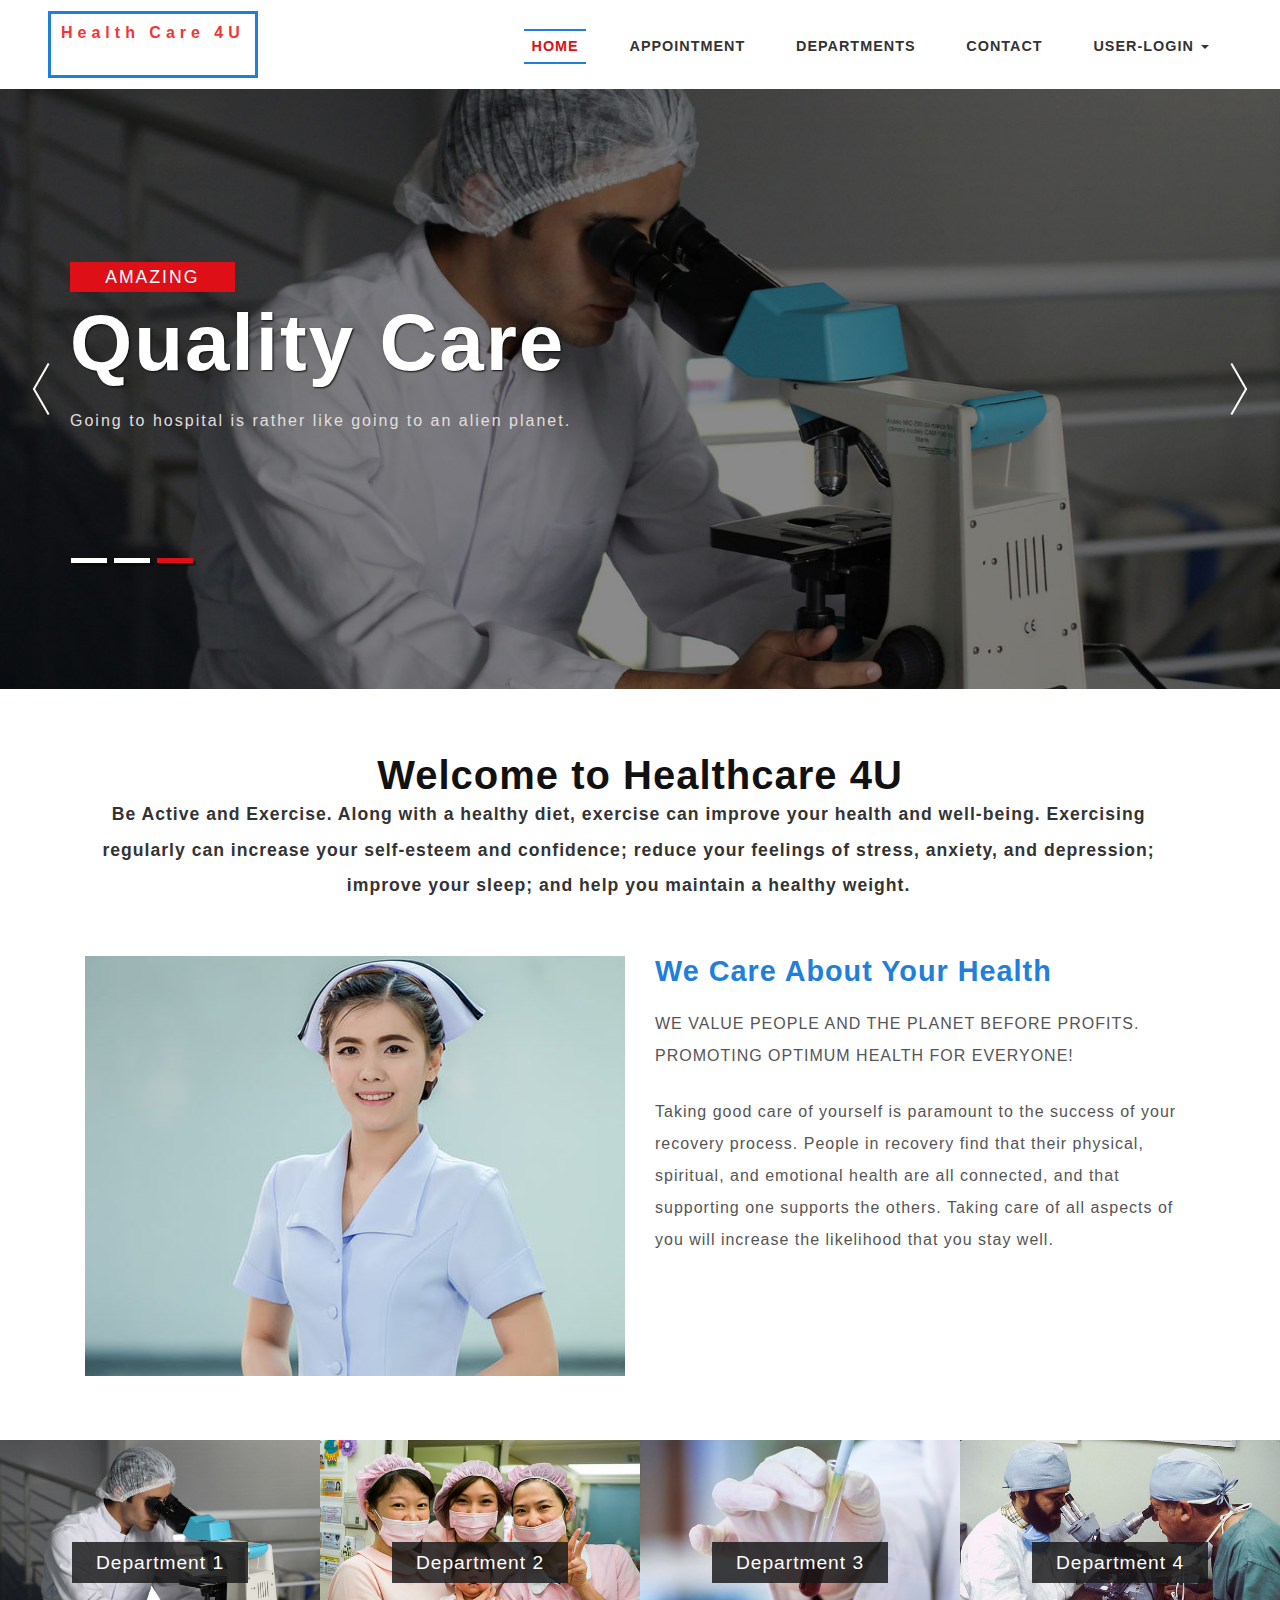
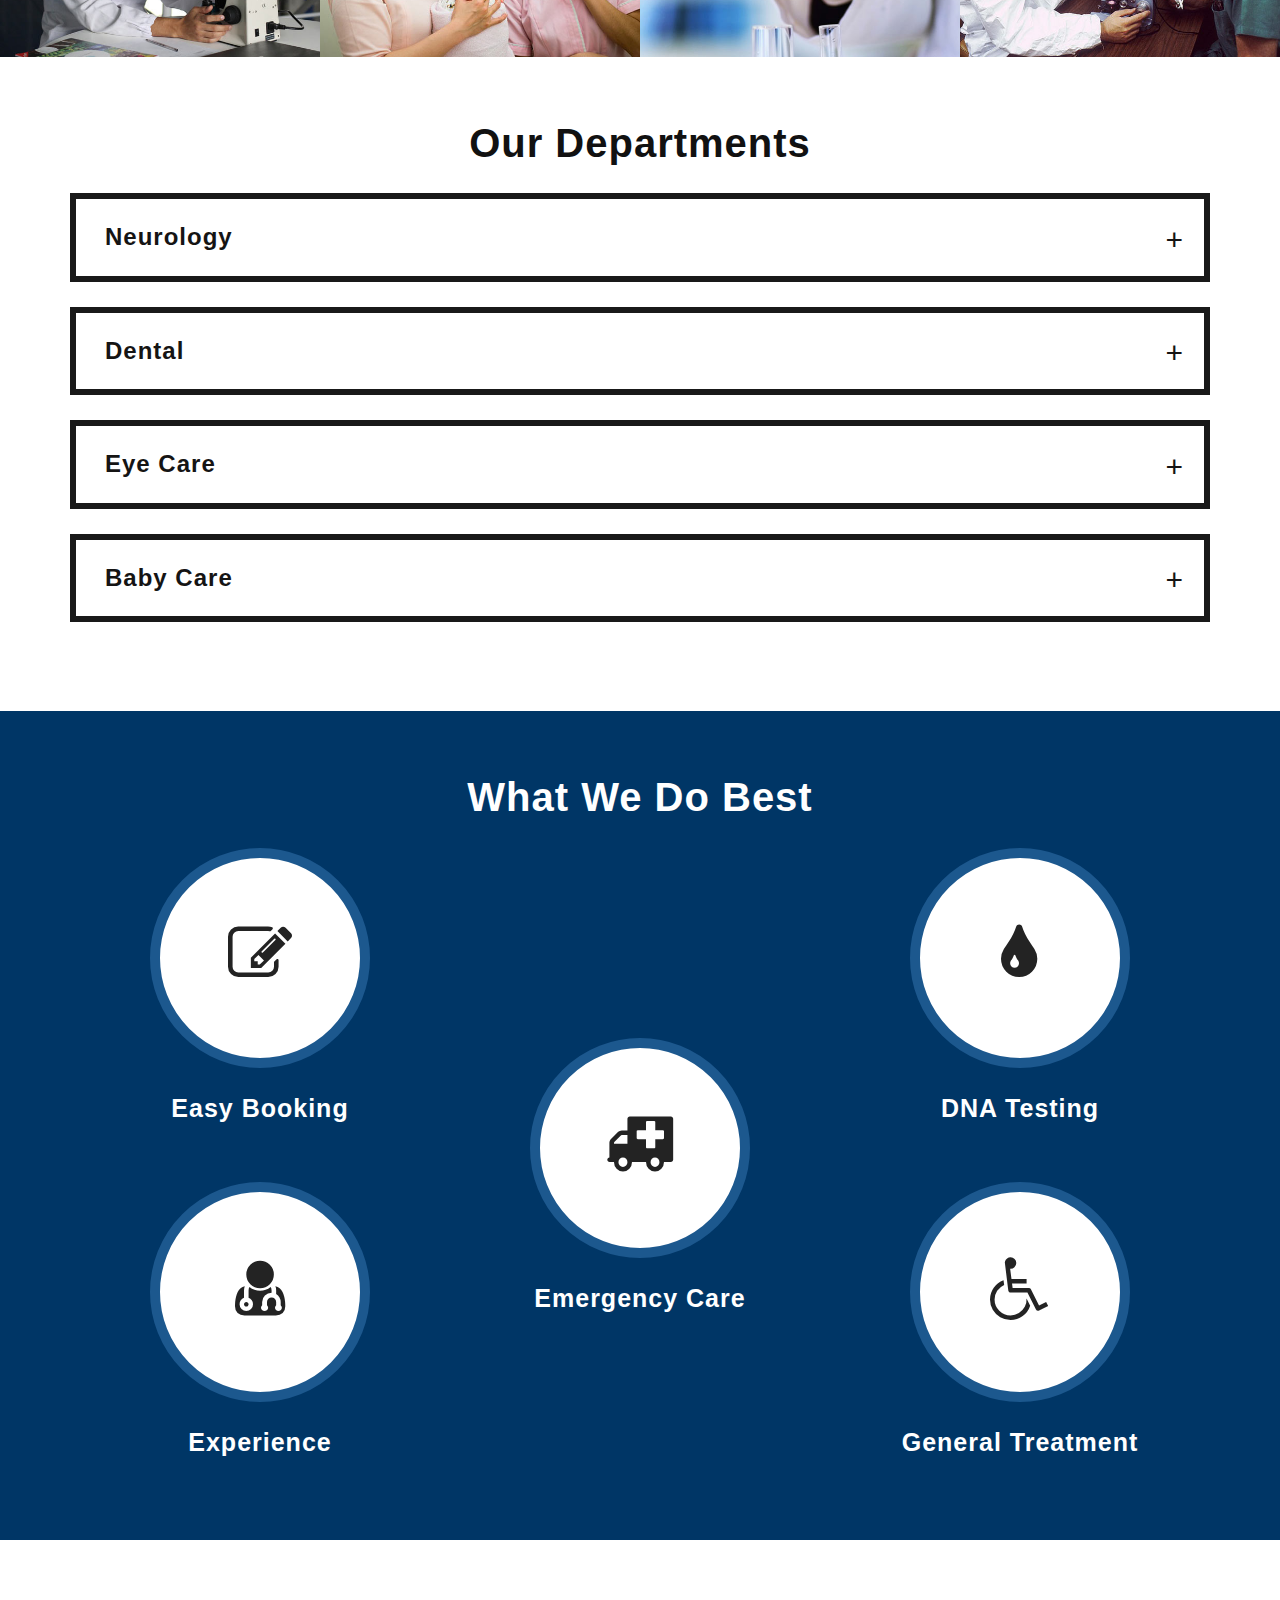
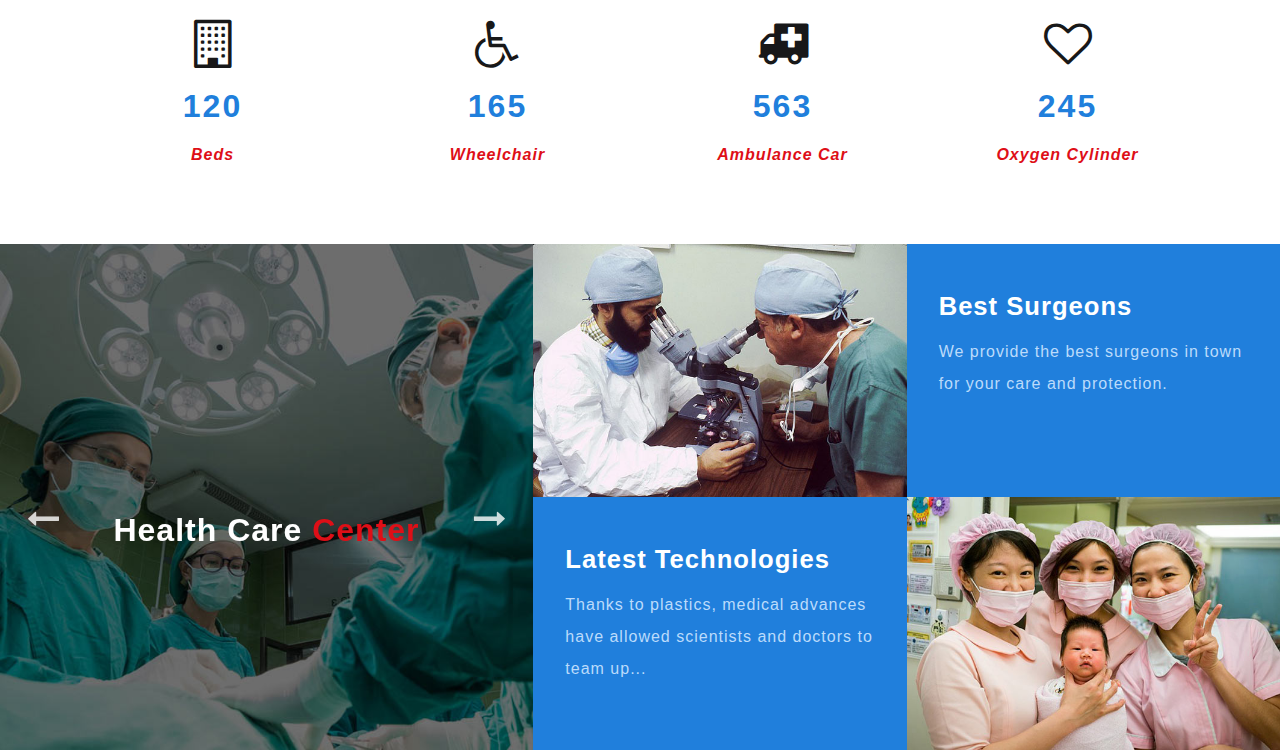
<file: index.html>
<!DOCTYPE html>
<html lang="zxx">
<head>
<!-- for-meta-tags-->
<meta name="viewport" content="width=device-width, initial-scale=1">
<meta http-equiv="Content-Type" content="text/html; charset=utf-8" />
<meta name="keywords" content="Health Plus Responsive web template, Bootstrap Web Templates, Flat Web Templates, Android Compatible web template, 
Smartphone Compatible web template, free web designs for Nokia, Samsung, LG, SonyEricsson, Motorola web design" />
<script type="application/x-javascript"> addEventListener("load", function() { setTimeout(hideURLbar, 0); }, false);
		function hideURLbar(){ window.scrollTo(0,1); } </script>
<!-- //for-meta-tags-->
<link href="css/bootstrap.css" rel="stylesheet" type="text/css" media="all" />
<link rel="stylesheet" href="css/flexslider.css" type="text/css" media="screen" Department="" />
<link href="css/services.css" rel="stylesheet" type="text/css" media="all" />
<link href="css/ziehharmonika.css" rel="stylesheet" type="text/css">
<link href="css/JiSlider.css" rel="stylesheet"> 
<link href="css/style.css" rel="stylesheet" type="text/css" media="all" />
<!-- font-awesome icons -->
<link href="css/font-awesome.css" rel="stylesheet"> 
<!-- //font-awesome icons -->
<!-- <link href="//fonts.googleapis.com/css?family=Raleway:200,200i,300,300i,400,400i,500,500i,600,600i,700,700i,800" rel="stylesheet">
<link href="//fonts.googleapis.com/css?family=Lato:300,300i,400,400i,700,900" rel="stylesheet"> -->
</head>
	
<body>
<div class="main" id="home">
<!-- banner -->
	
		<div class="header-bottom">
			<nav class="navbar navbar-default">
				<!-- Brand and toggle get grouped for better mobile display -->
				<div class="navbar-header">
				  <button type="button" class="navbar-toggle collapsed" data-toggle="collapse" data-target="#bs-example-navbar-collapse-1">
					<span class="sr-only">Toggle navigation</span>
					<span class="icon-bar"></span>
					<span class="icon-bar"></span>
					<span class="icon-bar"></span>
				  </button>
					<div class="logo">
						<h3><a class="navbar-brand" href="index.html">  <p>Health Care 4U</p></a></h3>
					</div>
				</div>

				<!-- Collect the nav links, forms, and other content for toggling -->
				<div class="collapse navbar-collapse nav-wil" id="bs-example-navbar-collapse-1">
					<nav class="menu menu--sebastian">
					<ul id="m_nav_list" class="m_nav menu__list">
						<li class="m_nav_item menu__item menu__item--current" id="m_nav_item_1"> <a href="index.html" class="menu__link"> Home </a></li>
		
						<li class="m_nav_item menu__item" id="moble_nav_item_4"> <a href="appointment.html" class="menu__link">Appointment  </a> </li>
						<li class="m_nav_item menu__item" id="moble_nav_item_5"> <a href="gallery.html" class="menu__link">Departments</a> </li>
						<li class="m_nav_item menu__item" id="moble_nav_item_6"> <a href="contact.html" class="menu__link"> Contact </a> </li>
						<li class="m_nav_item menu__item" id="moble_nav_item_3 dropdown"> <a href="#" class="menu__link dropdown-toggle" data-toggle="dropdown">User-Login  <b class="caret"></b></a> 
						   <ul class="dropdown-menu agile_short_dropdown">
									<li><a href="dlogin.html">Hospitals </a></li>
									<li><a href="plogin.html">Patient</a></li>
<!-- 									<li><a href="login.php">Admin</a></li> -->
								</ul>
						</li>
					</ul>
				</nav>

				</div>
				<!-- /.navbar-collapse -->
			</nav>
	 </div>
</div>
<!-- banner -->
	<div class="banner-silder">
		<div id="JiSlider" class="jislider">
			<ul>
				<li>
					<div class="w3layouts-banner-top">

							<div class="container">
									<div class="agileits-banner-info">
									<span>Health Plus</span>
									<h3>Quality Care </h3>
									 <p>Going to hospital is rather like going to an alien planet.</p>
									
								</div>	
							</div>
						</div>
				</li>
				<li>
						<div class="w3layouts-banner-top w3layouts-banner-top1">
						<div class="container">
								<div class="agileits-banner-info">
								 <span>Real</span>
									<h3>Free Consultation </h3>
									 <p>Going to hospital is rather like going to an alien planet.</p>
									
								</div>	
							</div>
						</div>
				</li>
				<li>
						<div class="w3layouts-banner-top w3layouts-banner-top2">
							<div class="container">
								<div class="agileits-banner-info">
								     <span>Amazing</span>
									<h3>Quality Care </h3>
									 <p>Going to hospital is rather like going to an alien planet.</p>
									
								</div>
								
							</div>
						</div>
					</li>
				
			</ul>
		</div>
      </div>




	</div>

	<!-- team -->

<!-- about -->
	<div class="about" id="about">
		<div class="container">
			<h2 class="w3_heade_tittle_agile">Welcome to Healthcare 4U</h2>
			
			
			<p class="ab">Be Active and Exercise. Along with a healthy diet, exercise can improve your health and well-being. Exercising regularly can increase your self-esteem and confidence; reduce your feelings of stress, anxiety, and depression; improve your sleep; and help you maintain a healthy weight.</p>

			 <div class="about-w3lsrow"> 
				
				<div class="col-md-6 w3about-img"> 
				    <img src="images/about.jpg" alt=" " class="img-responsive">
				</div> 
				<div class="col-md-6 col-sm-7 w3about-img two"> 
					<div class="w3about-text"> 
						<h5 class="w3l-subtitle">We Care About Your Health</h5>
						<p>WE VALUE PEOPLE AND THE PLANET BEFORE PROFITS. 
PROMOTING OPTIMUM HEALTH FOR EVERYONE!</p>

						<p>Taking good care of yourself is paramount to the success of your recovery process. People in recovery find that their physical, spiritual, and emotional health are all connected, and that supporting one supports the others. Taking care of all aspects of you will increase the likelihood that you stay well.</p>
						  
					</div>
				</div> 
				<div class="clearfix"> </div>
			</div>
		</div>
</div>
<!-- /about-bottom -->
<!-- /girds_agileits -->
	<div class="Department_girds_agileits">
		<div class="agile_team_grid">	
	
					<div class="col-md-3 w3ls_banner_bottom_grid">
						<img src="images/g1.jpg" alt=" " class="img-responsive" />
						<div class="overlay">
							<h4>Department 1</h4>
							<ul class="social_agileinfo">
								<li><a href="https://www.facebook.com/" class="w3_facebook"><i class="fa fa-facebook"></i></a></li>
								<li><a href="https://twitter.com/" class="w3_twitter"><i class="fa fa-twitter"></i></a></li>
								<li><a href="https://www.instagram.com/?hl=en" class="w3_instagram"><i class="fa fa-instagram"></i></a></li>
								<li><a href="https://www.google.co.in/" class="w3_google"><i class="fa fa-google-plus"></i></a></li>
							</ul>
						</div>
					</div>

					<div class="col-md-3 w3ls_banner_bottom_grid">
						<img src="images/g2.jpg" alt=" " class="img-responsive" />
						<div class="overlay">
							<h4>Department 2</h4>
							<ul class="social_agileinfo">
								<li><a href="https://www.facebook.com/" class="w3_facebook"><i class="fa fa-facebook"></i></a></li>
								<li><a href="https://twitter.com/" class="w3_twitter"><i class="fa fa-twitter"></i></a></li>
								<li><a href="#" class="w3_instagram"><i class="fa fa-instagram"></i></a></li>
								<li><a href="https://www.google.co.in/" class="w3_google"><i class="fa fa-google-plus"></i></a></li>
							</ul>
						</div>
					</div>


					<div class="col-md-3 w3ls_banner_bottom_grid hvr-shutter-in-horizontal">
						<img src="images/g3.jpg" alt=" " class="img-responsive" />
						<div class="overlay">
							<h4>Department 3</h4>
							<ul class="social_agileinfo">
								<li><a href="https://www.facebook.com/" class="w3_facebook"><i class="fa fa-facebook"></i></a></li>
								<li><a href="https://twitter.com/" class="w3_twitter"><i class="fa fa-twitter"></i></a></li>
								<li><a href="https://www.instagram.com/?hl=en" class="w3_instagram"><i class="fa fa-instagram"></i></a></li>
								<li><a href="https://www.google.co.in/" class="w3_google"><i class="fa fa-google-plus"></i></a></li>
							</ul>
						</div>
					</div>


					<div class="col-md-3 w3ls_banner_bottom_grid">
						<img src="images/g4.jpg" alt=" " class="img-responsive" />
						<div class="overlay">
							<h4>Department 4</h4>
							<ul class="social_agileinfo">
								<li><a href="https://www.facebook.com/" class="w3_facebook"><i class="fa fa-facebook"></i></a></li>
								<li><a href="https://twitter.com/" class="w3_twitter"><i class="fa fa-twitter"></i></a></li>
								<li><a href="https://www.instagram.com/?hl=en" class="w3_instagram"><i class="fa fa-instagram"></i></a></li>
								<li><a href="https://www.google.co.in/" class="w3_google"><i class="fa fa-google-plus"></i></a></li>
							</ul>
						</div>
					</div>

		</div>
		<div class="clearfix"></div>
	</div>
<!-- //girds_agileits -->

	<div class="agile_menu" id="menu">
		<div class="container">
		<h3 class="w3_heade_tittle_agile">Our Departments</h3>
		<p class="sub_t_agileits"></p>
		<div class="menu_w3ls_agile_top_section">
			<div class="ziehharmonika">
			<h3>Neurology</h3>
			<div>
				  <div class="w3_agile_recipe-grid">
                                  
								<div class="col-md-6 col-sm-6 tab-image">
									<img src="images/g5.jpg" alt="Medicinal">
								</div>
								<div class="col-md-6 col-sm-6 tab-info">
								<h4>We are having department to us</h4>
									<p>Accident and emergency: Also called Casualty Department, where you're likely to be taken if you have arrived in an ambulance or emergency situation.
Admissions: At the Admitting Department, the patient will be required to provide personal information and sign consent forms before being taken to the hospital unit or ward. If the individual is critically ill, then, this information is usually obtained from a family member.
Anesthetics: Doctors in this department give anesthetic for operations and procedures. An anesthetic is a drug or agent that produces a complete or partial loss of feeling. There are three kinds of anesthetic: general, regional and local.
Breast Screening: Screens women for breast cancer and is usually linked to the X-ray or radiology department.
Burn Center (Burn Unit or Burns Unit): A hospital specializing in the treatment of burns. Burn centers are often used for the treatment and recovery of patients with more severe burns.
Cardiology: Provides medical care to patients who have problems with their heart or circulation.</p>
									<div class="read"><a href="#" class="hvr-rectangle-in">Read More</a></div>
								</div>
								<div class="clearfix"></div>
					    </div>

			</div>
			<h3>Dental</h3>
			<div>
				  <div class="w3_agile_recipe-grid">
                                  
								
									<div class="col-md-6 col-sm-6 tab-info two">
								<h4>We are having department to us</h4>
									<p>At Aspen Dental practices, we are committed to treating patients with the compassion and respect they deserve. We believe in providing comprehensive treatment and skilled sdental services that address both your short- and long-term dental care needs in an honest, judgment-free environment where it all comes down to great care. </p>
									<div class="read"><a href="#" class="hvr-rectangle-in">Read More</a></div>
								</div>
								<div class="col-md-6 col-sm-6 tab-image two">
									<img src="images/g6.jpg" alt="Medicinal">
								</div>
								<div class="clearfix"></div>
					    </div>

			</div>
			<h3>Eye Care</h3>
			<div>
			 <div class="w3_agile_recipe-grid">
                                  
								<div class="col-md-6 col-sm-6 tab-image">
									<img src="images/g7.jpg" alt="Medicinal">
								</div>
									<div class="col-md-6 col-sm-6 tab-info">
								<h4>We are having department to us</h4>
									<p>Your eyes are an important part of your health. Most people rely on their eyes to see and make sense of the world around them. But some eye diseases can lead to vision loss, so it is important to identify and treat eye diseases as early as possible. You should get your eyes checked as often as your health care provider recommends it, or if you have any new vision problems. And just as it is important to keep your body healthy, you also need to keep your eyes healthy.</p>
									<div class="read"><a href="#" class="hvr-rectangle-in">Read More</a></div>
								</div>
								<div class="clearfix"></div>
					    </div>


			</div>
			<h3>Baby Care</h3>
			<div>
				  <div class="w3_agile_recipe-grid">
                                  
								
								<div class="col-md-6 col-sm-6 tab-info two">
								<h4>We are having department to us</h4>
									<p>Freshening your little one can be a great bonding experience after every bath and diaper change. You can use JOHNSON’S Baby Powder, that protects your baby's skin from excess moisture and leaves it soft and smooth. It eliminates friction while keeping skin cool and comfortable. Trust us, it’s a classic! </p>
									<div class="read"><a href="#" class="hvr-rectangle-in">Read More</a></div>
								</div>
								<div class="col-md-6 col-sm-6 tab-image two">
									<img src="images/g2.jpg" alt="Medicinal">
								</div>
								<div class="clearfix"></div>
					    </div>
			</div>
		</div>
		</div>
	</div>
</div>
<!-- services section -->
<div class="service-w3l jarallax" id="service">
	<div class="container">
	<h3 class="w3_heade_tittle_agile two">What We Do Best</h3>
	    <p class="sub_t_agileits"></p>
		<div class="col-lg-4 col-md-4 col-sm-12 serv-agileinfo1">
			<div class="col-lg-12 col-md-12 col-sm-6 serv-wthree1" data-aos="zoom-in">
				<ul class="ch-grid">
					<li>
						<div class="ch-item">				
							<div class="ch-info">
								<div class="ch-info-front ch-img-1"><i class="fa fa-pencil-square-o" aria-hidden="true"></i></div>
								<div class="ch-info-back">
									<h5> Healthcare 4U</h5>
									<p>Best In Services</p>
								</div>	
							</div>
						</div>
					</li>
				</ul>
				<h4 class="text-center">Easy Booking</h4>
				<!--<p class="text-center">Lorem ipsum dolor sit amet, consectetur adipiscing elit. Nulla volutpat risus eu pretium commodo.</p> -->	
			</div>
			<div class="col-lg-12 col-md-12 col-sm-6 serv-wthree2" data-aos="zoom-in">
				<ul class="ch-grid">
					<li>
						<div class="ch-item">				
							<div class="ch-info">
								<div class="ch-info-front ch-img-2"><i class="fa fa-user-md" aria-hidden="true"></i></div>
								<div class="ch-info-back">
									<h5> Healthcare 4U</h5>
									<p>Best In Services</p>
								</div>	
							</div>
						</div>
					</li>
				</ul>
				<h4 class="text-center">Experience</h4>
				<!--<p class="text-center">Lorem ipsum dolor sit amet, consectetur adipiscing elit. Nulla volutpat risus eu pretium commodo.</p> -->
			</div>
			<div class="clearfix"></div>
		</div>
		<div class="col-lg-4 col-md-4 col-sm-6 serv-agileinfo2">
			<div class="col-lg-12 col-md-12 col-sm-6 serv-wthree4" data-aos="zoom-in">
				<ul class="ch-grid">
					<li>
						<div class="ch-item">				
							<div class="ch-info">
								<div class="ch-info-front ch-img-3"><i class="fa fa-ambulance" aria-hidden="true"></i></div>
								<div class="ch-info-back">
									<h5> Healthcare 4U</h5>
									<p>Best In Services</p>
								</div>	
							</div>
						</div>
					</li>
				</ul>
				<h4 class="text-center">Emergency Care</h4>
				<!--<p class="text-center">Lorem ipsum dolor sit amet, consectetur adipiscing elit. Nulla volutpat risus eu pretium commodo.</p> -->
			</div>
			<div class="clearfix"></div>
		</div>	
		<div class="col-lg-4 col-md-4 col-sm-6 serv-agileinfo3">
			<div class="col-lg-12 col-md-12 col-sm-6 serv-wthree6" data-aos="zoom-in">
				<ul class="ch-grid">
					<li>
						<div class="ch-item">				
							<div class="ch-info">
								<div class="ch-info-front ch-img-4"><i class="fa fa-tint" aria-hidden="true"></i></div>
								<div class="ch-info-back">
									<h5>Healthcare 4U</h5>
									<p>Best In Services</p>
								</div>	
							</div>
						</div>
					</li>
				</ul>
				<h4 class="text-center">DNA Testing</h4>
				<!--<p class="text-center">Lorem ipsum dolor sit amet, consectetur adipiscing elit. Nulla volutpat risus eu pretium commodo.</p> -->
			</div>
			<div class="col-lg-12 col-md-12 col-sm-6 serv-wthree5" data-aos="zoom-in">
				<ul class="ch-grid">
					<li>
						<div class="ch-item">				
							<div class="ch-info">
								<div class="ch-info-front ch-img-5"><i class="fa fa-wheelchair" aria-hidden="true"></i></div>
								<div class="ch-info-back">
									<h5> Healthcare 4U</h5>
									<p>Best In Services</p>
								</div>	
							</div>
						</div>
					</li>
				</ul>
				<h4 class="text-center">General Treatment</h4>
				<!--<p class="text-center">Lorem ipsum dolor sit amet, consectetur adipiscing elit. Nulla volutpat risus eu pretium commodo.</p> -->
			</div>
			<div class="clearfix"></div>
		</div>
		<div class="clearfix"></div>
	</div>
</div>
<!-- /services section -->

<!-- stats -->
	<div class="stats" id="stats">
	    <div class="container"> 
			<div class="inner_w3l_agile_grids">
		<div class="col-md-3 w3layouts_stats_left w3_counter_grid">
		   	<i class="fa fa-building-o" aria-hidden="true"></i>
			<p class="counter">120</p>
			<h3> Beds</h3>
		</div>
		<div class="col-md-3 w3layouts_stats_left w3_counter_grid1">
		   <i class="fa fa-wheelchair" aria-hidden="true"></i>
			<p class="counter">165</p>
			<h3>Wheelchair</h3>
		</div>
		<div class="col-md-3 w3layouts_stats_left w3_counter_grid2">
		<i class="fa fa-ambulance" aria-hidden="true"></i>
			<p class="counter">563</p>
			<h3>Ambulance Car</h3>
		</div>
		<div class="col-md-3 w3layouts_stats_left w3_counter_grid3">
	<i class="fa fa-heart-o" aria-hidden="true"></i>
			<p class="counter">245</p>
			<h3> Oxygen Cylinder</h3>
		</div>
		<div class="clearfix"> </div>
	</div>
   </div>	
</div>
<!-- //stats -->

<!-- services-bottom -->
	<div class="services-bottom">
	<div class="col-md-5 wthree_services_bottom_right">
			<section class="slider">
				<div class="flexslider">
					<ul class="slides">
						<li>
							<div class="w3_agile_services_bottom_right_grid">
								<p class="w3layouts_head_slide">Health Care <span>Center</span></p>
							</div>
						</li>
						<li>
							<div class="w3_agile_services_bottom_right_grid1">
								<p class="w3layouts_head_slide">Hospital <span> Departments</span></p>
							</div>
						</li>
						<li>
							<div class="w3_agile_services_bottom_right_grid2">
								<p class="w3layouts_head_slide">Health Care <span>Center</span></p>
							</div>
						</li>
					</ul>
				</div>
			</section>
		</div>
		<div class="col-md-7 wthree_services_bottom_left">
			<div class="wthree_services_bottom_left_grid">
				<div class="col-md-6 w3_agileits_services_bottom_l_grid">
					<div class="agile_services_bottom_l_grid1">
						<img src="images/g4.jpg" alt=" " class="img-responsive" />
						<div class="w3_service_bottom_grid_pos">
							<h3>Quality Care</h3>
						</div>
					</div>
				</div>
				<div class="col-md-6 w3_agileits_services_bottom_r_grid">
					<h4>Best Surgeons</h4>
					<p> We provide the best surgeons in town for your care and protection.</p>
					
				</div>
				<div class="clearfix"> </div>
			</div>
			<div class="wthree_services_bottom_left_grid">
				<div class="col-md-6 w3_agileits_services_bottom_r_grid">
					<h4>Latest Technologies</h4>
					<p>Thanks to plastics, medical advances have allowed scientists and doctors to team up...</p>
					
				</div>
				<div class="col-md-6 w3_agileits_services_bottom_l_grid">
					<div class="agile_services_bottom_l_grid1">
						<img src="images/g2.jpg" alt=" " class="img-responsive" />
						<div class="w3_service_bottom_grid_pos">
								<h3>Quality Care</h3>
						</div>
					</div>
				</div>
				<div class="clearfix"> </div>
			</div>
		</div>
		
		<div class="clearfix"> </div>
	</div>
<!-- //services-bottom -->


<a href="#" id="toTop" style="display: block;"> <span id="toTopHover" style="opacity: 1;"> </span></a>
 <!-- js -->
<script src="js/jquery-2.2.3.min.js"></script>
<script src="js/JiSlider.js"></script>
		<script>
			$(window).load(function () {
				$('#JiSlider').JiSlider({color: '#fff', start: 3, reverse: true}).addClass('ff')
			})
		</script><script type="text/javascript">

  var _gaq = _gaq || [];
  _gaq.push(['_setAccount', 'UA-36251023-1']);
  _gaq.push(['_setDomainName', 'jqueryscript.net']);
  _gaq.push(['_trackPageview']);

  (function() {
    var ga = document.createElement('script'); ga.type = 'text/javascript'; ga.async = true;
    ga.src = ('https:' == document.location.protocol ? 'https://ssl' : 'http://www') + '.google-analytics.com/ga.js';
    var s = document.getElementsByTagName('script')[0]; s.parentNode.insertBefore(ga, s);
  })();

</script>

<script src="js/ziehharmonika.js"></script>
<script>
$(document).ready(function() {
		$('.ziehharmonika').ziehharmonika({
			collapsible: true,
			prefix: ''
		});
	});
</script>
<!-- stats -->
	<script src="js/jquery.waypoints.min.js"></script>
	<script src="js/jquery.countup.js"></script>
		<script>
			$('.counter').countUp();
		</script>
<!-- //stats -->
<script type="text/javascript">
$(function(){
  $("#bars li .bar").each(function(key, bar){
    var percentage = $(this).data('percentage');

    $(this).animate({
      'height':percentage+'%'
    }, 1000);
  })
})
</script>

<!-- bootstrap-pop-up -->
	<div class="modal video-modal fade" id="myModal" tabindex="-1" role="dialog" aria-labelledby="myModal">
		<div class="modal-dialog" role="document">
			<div class="modal-content">
				<div class="modal-header">
					Avi-pra Healthcare
					<button type="button" class="close" data-dismiss="modal" aria-label="Close"><span aria-hidden="true">&times;</span></button>						
				</div>
				<section>
					<div class="modal-body">
						<img src="images/g9.jpg" alt=" " class="img-responsive" />
						<p>Ut enim ad minima veniam, quis nostrum 
							exercitationem ullam corporis suscipit laboriosam, 
							nisi ut aliquid ex ea commodi consequatur? Quis autem 
							vel eum iure reprehenderit qui in ea voluptate velit 
							esse quam nihil molestiae consequatur, vel illum qui 
							dolorem eum fugiat quo voluptas nulla pariatur.
							<i>" Quis autem vel eum iure reprehenderit qui in ea voluptate velit 
								esse quam nihil molestiae consequatur.</i></p>
					</div>
				</section>
			</div>
		</div>
	</div>
<!-- //bootstrap-pop-up -->

<!-- flexSlider -->
	<script defer src="js/jquery.flexslider.js"></script>
	<script type="text/javascript">
		$(window).load(function(){
		  $('.flexslider').flexslider({
			animation: "slide",
			start: function(slider){
			  $('body').removeClass('loading');
			}
		  });
		});
  </script>
<!-- //flexSlider -->


<!-- start-smoth-scrolling -->
<script type="text/javascript" src="js/move-top.js"></script>
<script type="text/javascript" src="js/easing.js"></script>
<script type="text/javascript">
	jQuery(document).ready(function($) {
		$(".scroll").click(function(event){		
			event.preventDefault();
			$('html,body').animate({scrollTop:$(this.hash).offset().top},1000);
		});
	});
</script>
<!-- start-smoth-scrolling -->
			<script src="js/jarallax.js"></script>
	<script src="js/SmoothScroll.min.js"></script>
	<script type="text/javascript">
		/* init Jarallax */
		$('.jarallax').jarallax({
			speed: 0.5,
			imgWidth: 1366,
			imgHeight: 768
		})
	</script>
	
	<script src="js/bootstrap.js"></script>
<!-- //for bootstrap working -->
<!-- here stars scrolling icon -->
	<script type="text/javascript">
		$(document).ready(function() {
			/*
				var defaults = {
				containerID: 'toTop', // fading element id
				containerHoverID: 'toTopHover', // fading element hover id
				scrollSpeed: 1200,
				easingType: 'linear' 
				};
			*/
								
			$().UItoTop({ easingType: 'easeOutQuart' });
								
			});
	</script>
<!-- //here ends scrolling icon -->
</body>
</html>
</file>
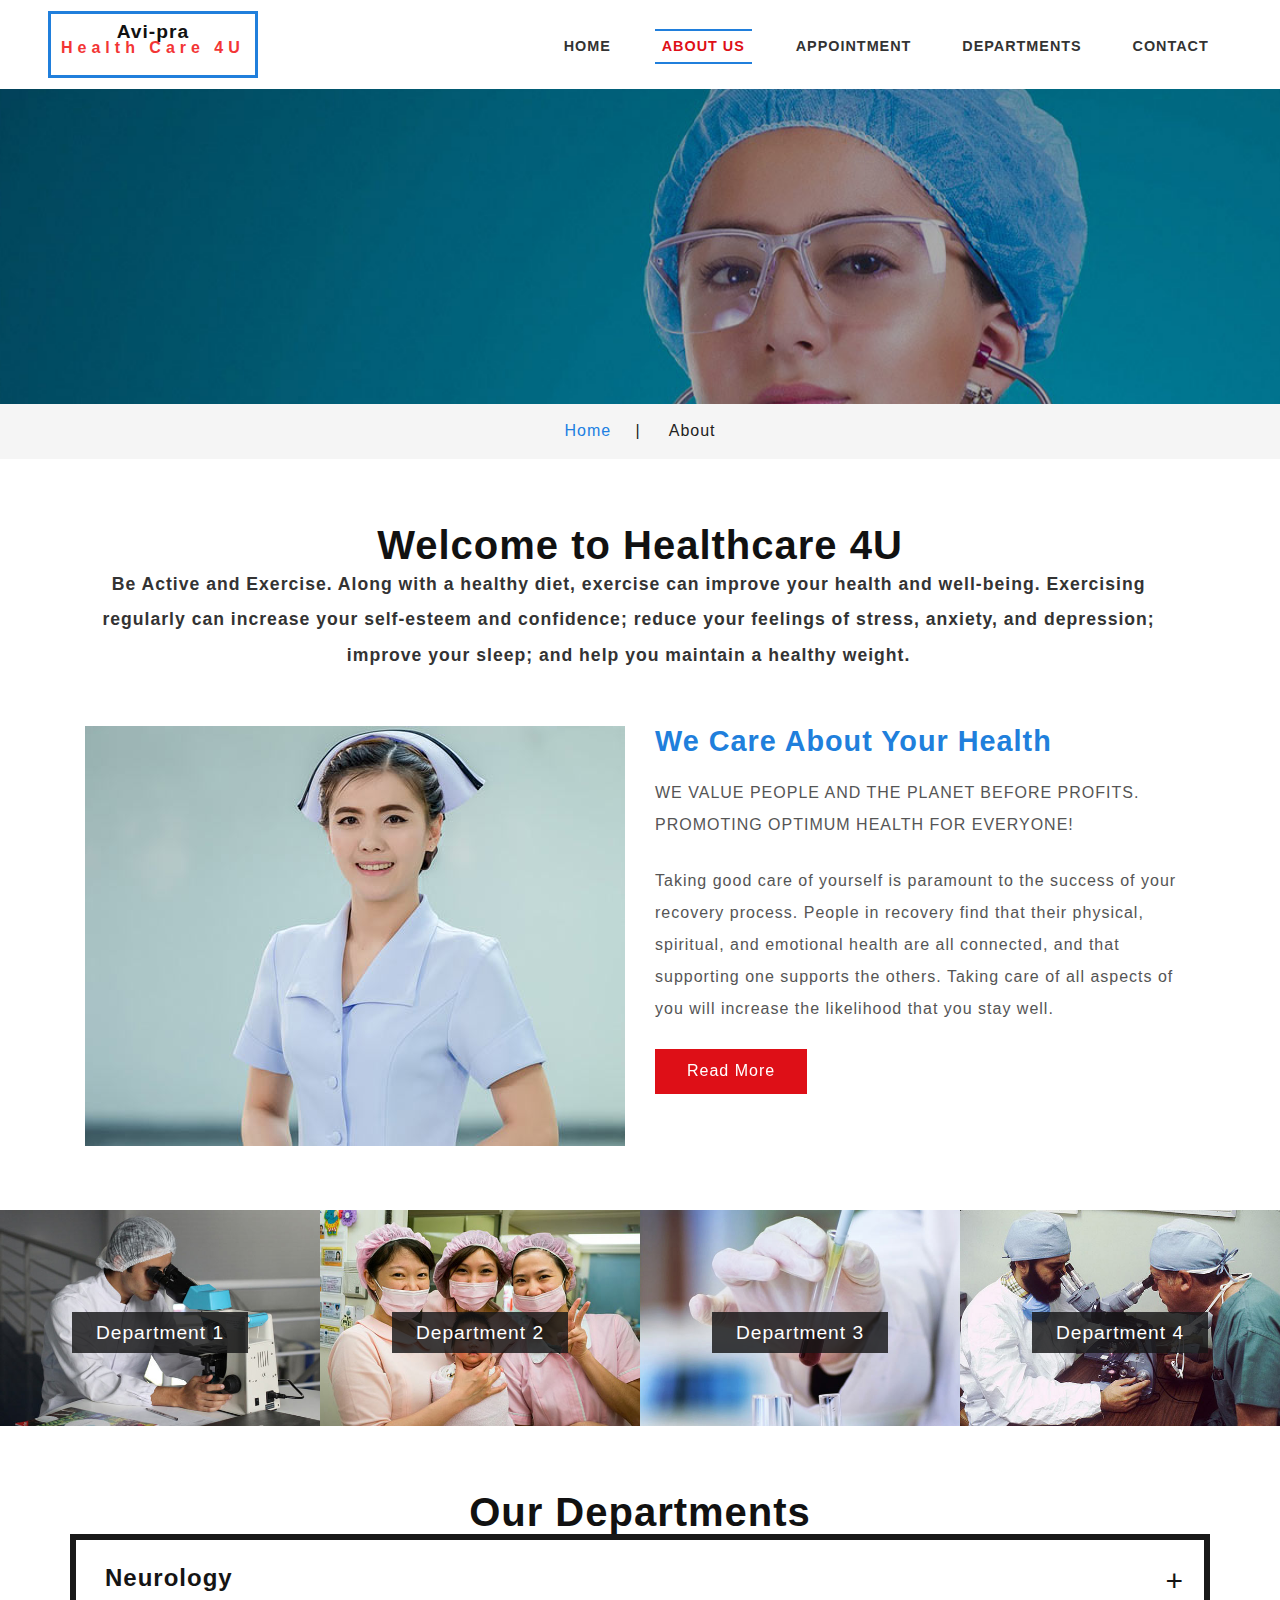
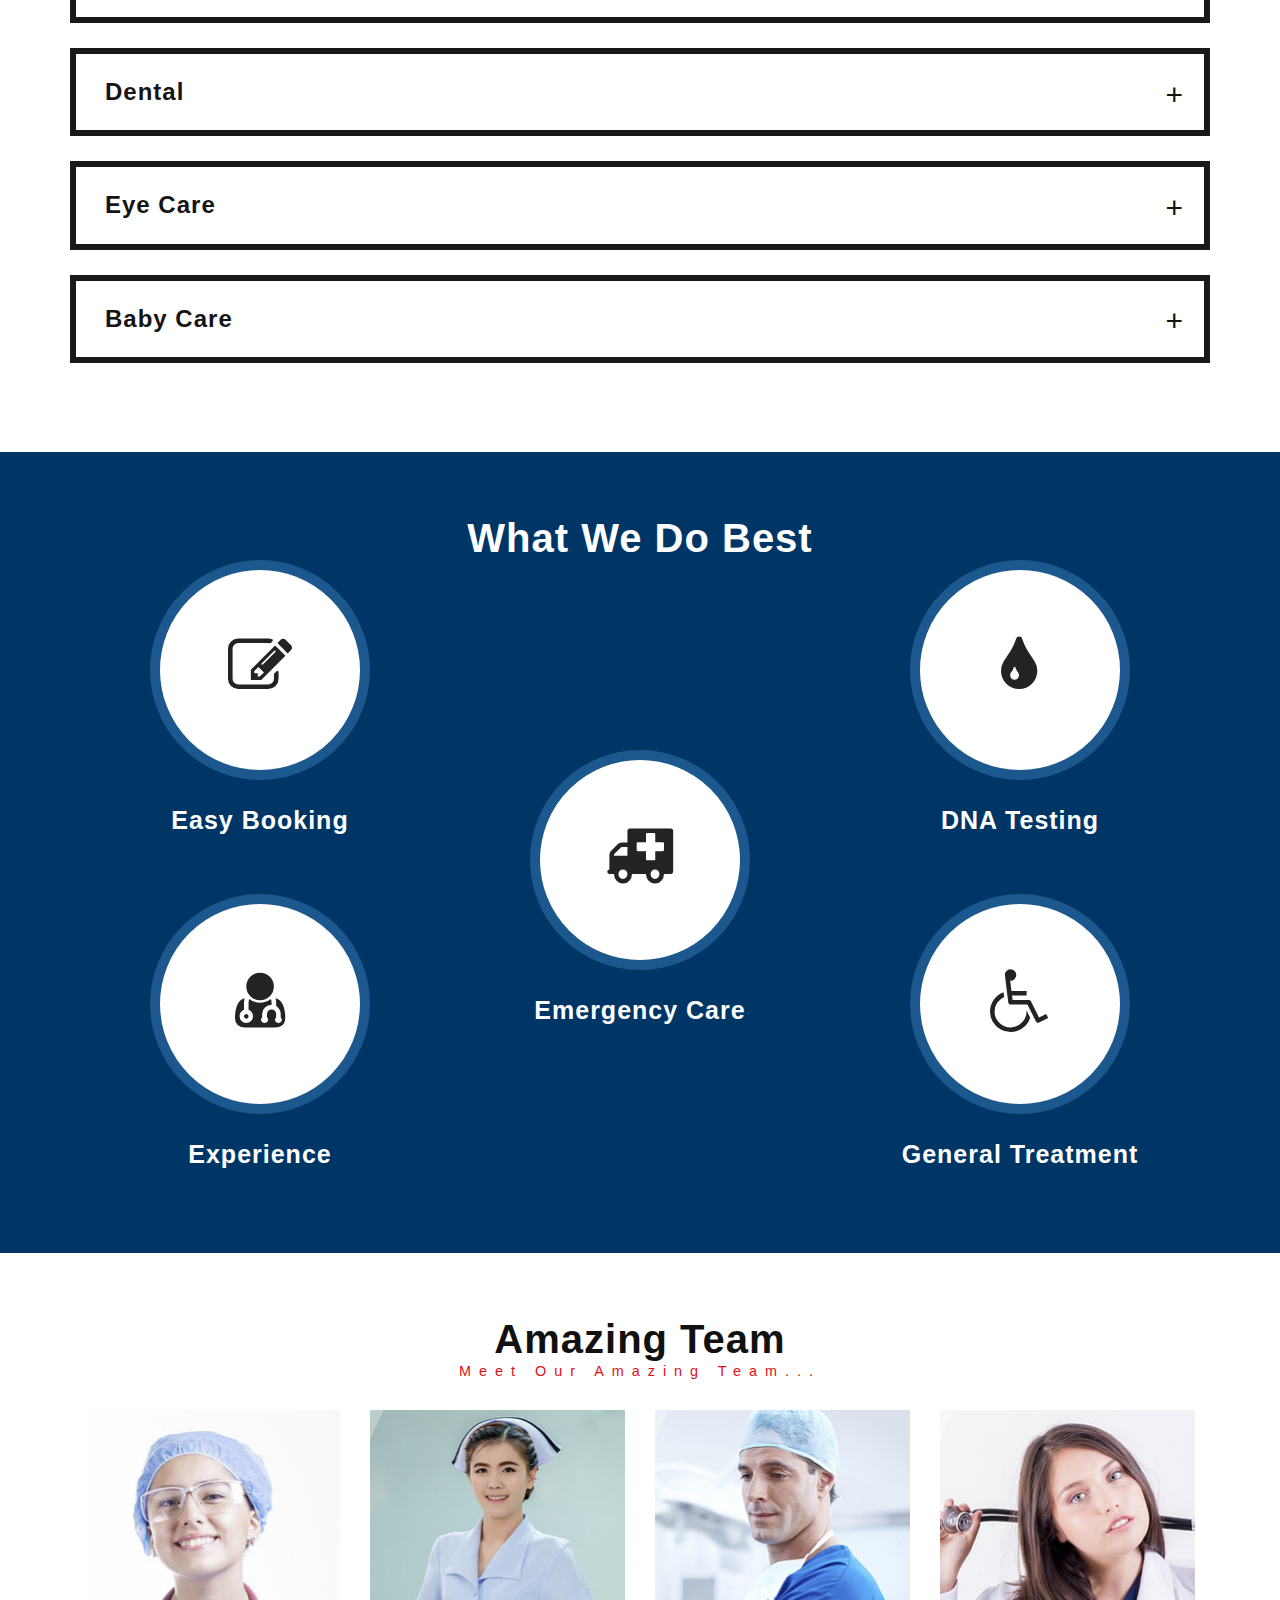
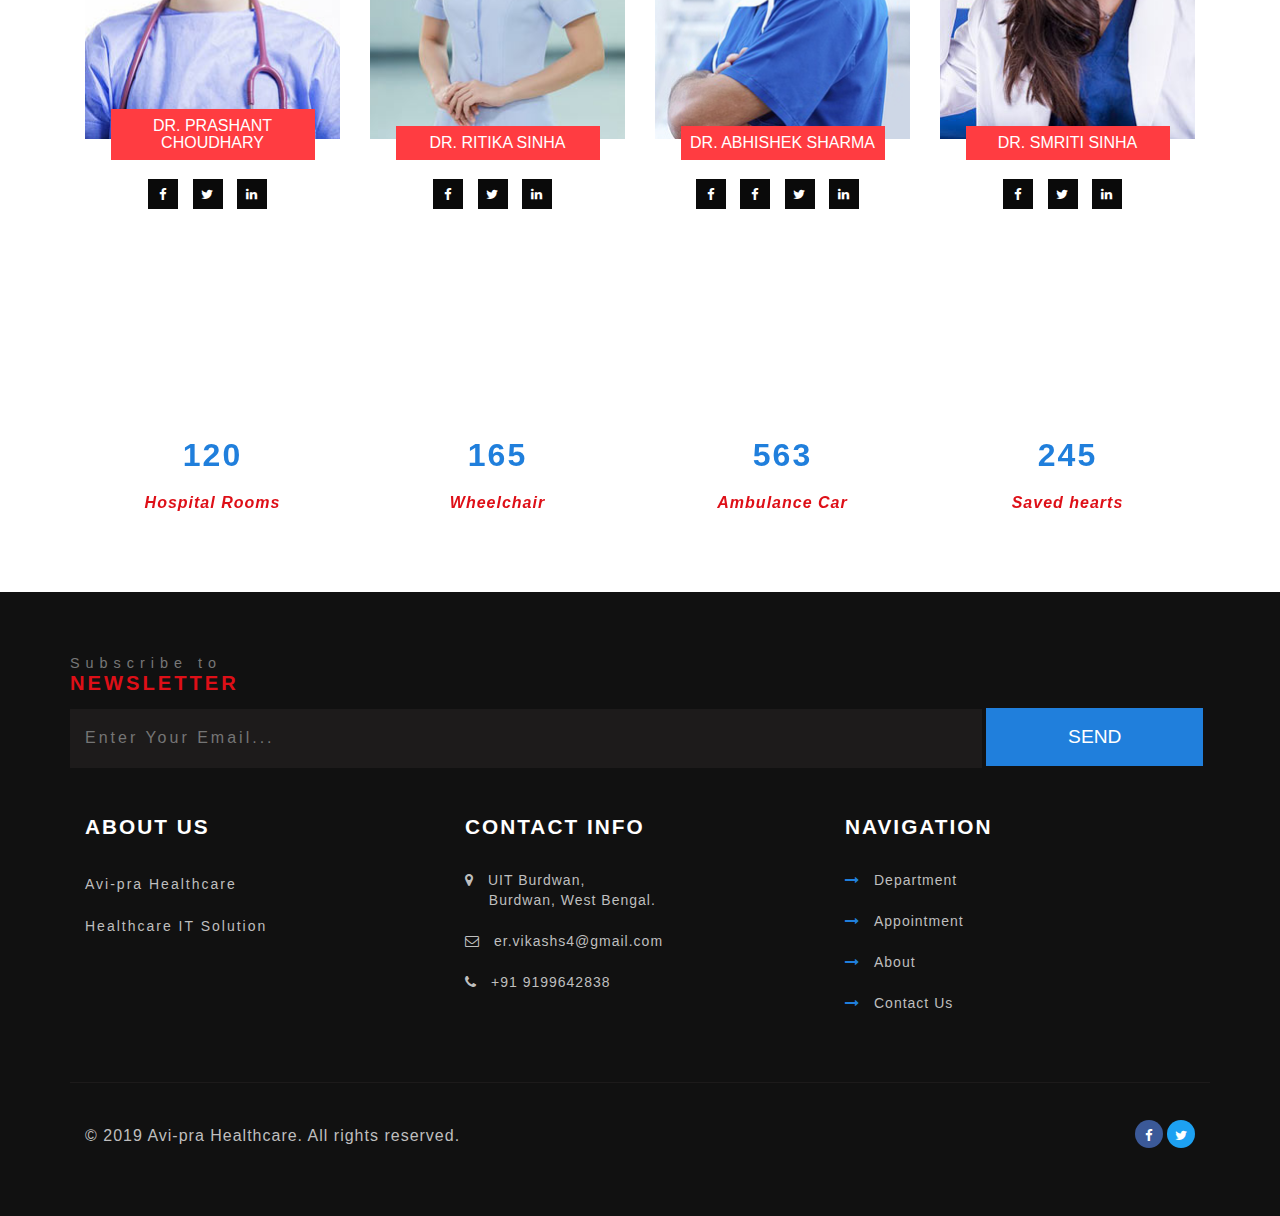
<file: about.html>
<!DOCTYPE html>
<html lang="zxx">
<head>

<!-- for-meta-tags-->
<meta name="viewport" content="width=device-width, initial-scale=1">
<meta http-equiv="Content-Type" content="text/html; charset=utf-8" />
<meta name="keywords" content="Health Plus Responsive web template, Bootstrap Web Templates, Flat Web Templates, Android Compatible web template, 
Smartphone Compatible web template, free web designs for Nokia, Samsung, LG, SonyEricsson, Motorola web design" />
<script type="application/x-javascript"> addEventListener("load", function() { setTimeout(hideURLbar, 0); }, false);
		function hideURLbar(){ window.scrollTo(0,1); } </script>
<!-- //for-meta-tags-->
<link href="css/bootstrap.css" rel="stylesheet" type="text/css" media="all" />
<link href="css/services.css" rel="stylesheet" type="text/css" media="all" />
<link href="css/ziehharmonika.css" rel="stylesheet" type="text/css">
<link href="css/team.css" rel="stylesheet" type="text/css">
<link href="css/style.css" rel="stylesheet" type="text/css" media="all" />
<!-- font-awesome icons -->
<link href="css/font-awesome.css" rel="stylesheet"> 
<!-- //font-awesome icons -->
<!-- <link href="//fonts.googleapis.com/css?family=Raleway:200,200i,300,300i,400,400i,500,500i,600,600i,700,700i,800" rel="stylesheet">
<link href="//fonts.googleapis.com/css?family=Lato:300,300i,400,400i,700,900" rel="stylesheet"> -->
</head>
	
<body>
<div class="main" id="home">
<!-- banner -->
	

		<div class="header-bottom">
			<nav class="navbar navbar-default">
				<!-- Brand and toggle get grouped for better mobile display -->
				<div class="navbar-header">
				  <button type="button" class="navbar-toggle collapsed" data-toggle="collapse" data-target="#bs-example-navbar-collapse-1">
					<span class="sr-only">Toggle navigation</span>
					<span class="icon-bar"></span>
					<span class="icon-bar"></span>
					<span class="icon-bar"></span>
				  </button>
					<div class="logo">
						<h3><a class="navbar-brand" href="index.html"> Avi-pra <p>Health Care 4U</p></a></h3>
					</div>
				</div>

				<!-- Collect the nav links, forms, and other content for toggling -->
				<div class="collapse navbar-collapse nav-wil" id="bs-example-navbar-collapse-1">
					<nav class="menu menu--sebastian">
					<ul id="m_nav_list" class="m_nav menu__list">
						<li class="m_nav_item menu__item" id="m_nav_item_1"> <a href="index.html" class="menu__link"> Home </a></li>
						<li class="m_nav_item menu__item menu__item--current" id="moble_nav_item_2"> <a href="about.html" class="menu__link"> About Us </a> </li>		
						<li class="m_nav_item menu__item" id="moble_nav_item_4"> <a href="appointment.html" class="menu__link">Appointment  </a> </li>
				
						<li class="m_nav_item menu__item" id="moble_nav_item_5"> <a href="gallery.html" class="menu__link">Departments</a> </li>
						<li class="m_nav_item menu__item" id="moble_nav_item_6"> <a href="contact.html" class="menu__link"> Contact </a> </li>
					</ul>
				</nav>

				</div>
				<!-- /.navbar-collapse -->
			</nav>
	 </div>
</div>
<!-- banner -->
<!-- banner1 -->
	<div class="banner1 jarallax">
		<div class="container">
		</div>
	</div>

	<div class="services-breadcrumb">
		<div class="container">
			<ul>
				<li><a href="index.html">Home</a><i>|</i></li>
				<li>About</li>
			</ul>
		</div>
	</div>
<!-- //banner1 -->


<!-- //banner -->

<!-- about -->
	<div class="about" id="about">
		<div class="container">
				<h2 class="w3_heade_tittle_agile">Welcome to  Healthcare 4U</h2>
			
			<p class="ab">Be Active and Exercise. Along with a healthy diet, exercise can improve your health and well-being. Exercising regularly can increase your self-esteem and confidence; reduce your feelings of stress, anxiety, and depression; improve your sleep; and help you maintain a healthy weight.</p>

			 <div class="about-w3lsrow"> 
				
				<div class="col-md-6 w3about-img"> 
				    <img src="images/about.jpg" alt=" " class="img-responsive">
				</div> 
				<div class="col-md-6 col-sm-7 w3about-img"> 
					<div class="w3about-text"> 
						<h5 class="w3l-subtitle">We Care About Your Health</h5>
						<p>WE VALUE PEOPLE AND THE PLANET BEFORE PROFITS. 
PROMOTING OPTIMUM HEALTH FOR EVERYONE!</p>

						<p>Taking good care of yourself is paramount to the success of your recovery process. People in recovery find that their physical, spiritual, and emotional health are all connected, and that supporting one supports the others. Taking care of all aspects of you will increase the likelihood that you stay well.</p>
						  <div class="read"><a href="single.html" class="hvr-rectangle-in">Read More</a></div>
					</div>
				</div> 
				<div class="clearfix"> </div>
			</div>
		</div>
</div>
<!-- /about-bottom -->
<!-- /girds_agileits -->
	<div class="Department_girds_agileits">
		<div class="agile_team_grid">	
	
					<div class="col-md-3 w3ls_banner_bottom_grid">
						<img src="images/g1.jpg" alt=" " class="img-responsive" />
						<div class="overlay">
							<h4>Department 1</h4>
							<ul class="social_agileinfo">
								<li><a href="https://www.facebook.com/" class="w3_facebook"><i class="fa fa-facebook"></i></a></li>
								<li><a href="https://twitter.com/" class="w3_twitter"><i class="fa fa-twitter"></i></a></li>
								<li><a href="https://www.instagram.com/?hl=en" class="w3_instagram"><i class="fa fa-instagram"></i></a></li>
								<li><a href="https://www.google.co.in/" class="w3_google"><i class="fa fa-google-plus"></i></a></li>
							</ul>
						</div>
					</div>

					<div class="col-md-3 w3ls_banner_bottom_grid">
						<img src="images/g2.jpg" alt=" " class="img-responsive" />
						<div class="overlay">
							<h4>Department 2</h4>
							<ul class="social_agileinfo">
								<li><a href="https://www.facebook.com/" class="w3_facebook"><i class="fa fa-facebook"></i></a></li>
								<li><a href="https://twitter.com/" class="w3_twitter"><i class="fa fa-twitter"></i></a></li>
								<li><a href="https://www.instagram.com/?hl=en" class="w3_instagram"><i class="fa fa-instagram"></i></a></li>
								<li><a href="https://www.google.co.in/" class="w3_google"><i class="fa fa-google-plus"></i></a></li>
							</ul>
						</div>
					</div>


					<div class="col-md-3 w3ls_banner_bottom_grid hvr-shutter-in-horizontal">
						<img src="images/g3.jpg" alt=" " class="img-responsive" />
						<div class="overlay">
							<h4>Department 3</h4>
							<ul class="social_agileinfo">
								<li><a href="https://www.facebook.com/" class="w3_facebook"><i class="fa fa-facebook"></i></a></li>
								<li><a href="https://twitter.com/" class="w3_twitter"><i class="fa fa-twitter"></i></a></li>
								<li><a href="https://www.instagram.com/?hl=en" class="w3_instagram"><i class="fa fa-instagram"></i></a></li>
								<li><a href="https://www.google.co.in/" class="w3_google"><i class="fa fa-google-plus"></i></a></li>
							</ul>
						</div>
					</div>


					<div class="col-md-3 w3ls_banner_bottom_grid">
						<img src="images/g4.jpg" alt=" " class="img-responsive" />
						<div class="overlay">
							<h4>Department 4</h4>
							<ul class="social_agileinfo">
								<li><a href="https://www.facebook.com/" class="w3_facebook"><i class="fa fa-facebook"></i></a></li>
								<li><a href="https://twitter.com/" class="w3_twitter"><i class="fa fa-twitter"></i></a></li>
								<li><a href="https://www.instagram.com/?hl=en" class="w3_instagram"><i class="fa fa-instagram"></i></a></li>
								<li><a href="https://www.google.co.in/" class="w3_google"><i class="fa fa-google-plus"></i></a></li>
							</ul>
						</div>
					</div>

		</div>
		<div class="clearfix"></div>
	</div>
<!-- //girds_agileits -->

	<div class="agile_menu" id="menu">
		<div class="container">
		<h3 class="w3_heade_tittle_agile">Our Departments</h3>
		
		<div class="menu_w3ls_agile_top_section">
			<div class="ziehharmonika">
			<h3>Neurology</h3>
			<div>
				  <div class="w3_agile_recipe-grid">
                                  
								<div class="col-md-6 col-sm-6 tab-image">
									<img src="images/g5.jpg" alt="Medicinal">
								</div>
								<div class="col-md-6 col-sm-6 tab-info">
								<h4>We are having department to us</h4>
								  <p>Accident and emergency (A&E): Also called Casualty Department, where you're likely to be taken if you have arrived in an ambulance or emergency situation.
Admissions: At the Admitting Department, the patient will be required to provide personal information and sign consent forms before being taken to the hospital unit or ward. If the individual is critically ill, then, this information is usually obtained from a family member.
Anesthetics: Doctors in this department give anesthetic for operations and procedures. An anesthetic is a drug or agent that produces a complete or partial loss of feeling. There are three kinds of anesthetic: general, regional and local.
Breast Screening: Screens women for breast cancer and is usually linked to the X-ray or radiology department.
Burn Center (Burn Unit or Burns Unit): A hospital specializing in the treatment of burns. Burn centers are often used for the treatment and recovery of patients with more severe burns.
Cardiology: Provides medical care to patients who have problems with their heart or circulation.</p>
									<div class="read"><a href="#" class="hvr-rectangle-in">Read More</a></div>
								</div>
								<div class="clearfix"></div>
					    </div>

			</div>
			<h3>Dental</h3>
			<div>
				  <div class="w3_agile_recipe-grid">
                                  
								
									<div class="col-md-6 col-sm-6 tab-info two">
								<h4>We are having department to us</h4>
									<p>At Aspen Dental practices, we are committed to treating patients with the compassion and respect they deserve. We believe in providing comprehensive treatment and skilled dental services that address both your short- and long-term dental care needs in an honest, judgment-free environment where it all comes down to great care.  </p>
									<div class="read"><a href="#" class="hvr-rectangle-in">Read More</a></div>
								</div>
								<div class="col-md-6 col-sm-6 tab-image two">
									<img src="images/g6.jpg" alt="Medicinal">
								</div>
								<div class="clearfix"></div>
					    </div>

			</div>
			<h3>Eye Care</h3>
			<div>
			 <div class="w3_agile_recipe-grid">
                                  
								<div class="col-md-6 col-sm-6 tab-image">
									<img src="images/g7.jpg" alt="Medicinal">
								</div>
									<div class="col-md-6 col-sm-6 tab-info">
								<h4>We are having department to us</h4>
									<p>Your eyes are an important part of your health. Most people rely on their eyes to see and make sense of the world around them. But some eye diseases can lead to vision loss, so it is important to identify and treat eye diseases as early as possible. You should get your eyes checked as often as your health care provider recommends it, or if you have any new vision problems. And just as it is important to keep your body healthy, you also need to keep your eyes healthy.</p>
									<div class="read"><a href="#" class="hvr-rectangle-in">Read More</a></div>
								</div>
								<div class="clearfix"></div>
					    </div>


			</div>
			<h3>Baby Care</h3>
			<div>
				  <div class="w3_agile_recipe-grid">
                                  
								
								<div class="col-md-6 col-sm-6 tab-info two">
								<h4>We are having department to us</h4>
									<p>Freshening your little one can be a great bonding experience after every bath and diaper change. You can use JOHNSON’S Baby Powder, that protects your baby's skin from excess moisture and leaves it soft and smooth. It eliminates friction while keeping skin cool and comfortable. Trust us, it’s a classic!</p>
									<div class="read"><a href="#" class="hvr-rectangle-in">Read More</a></div>
								</div>
								<div class="col-md-6 col-sm-6 tab-image two">
									<img src="images/g2.jpg" alt="Medicinal">
								</div>
								<div class="clearfix"></div>
					    </div>
			</div>
		</div>
		</div>
	</div>
</div>
<!-- services section -->
<div class="service-w3l jarallax" id="service">
	<div class="container">
	<h3 class="w3_heade_tittle_agile two">What We Do Best</h3>
		<div class="col-lg-4 col-md-4 col-sm-12 serv-agileinfo1">
			<div class="col-lg-12 col-md-12 col-sm-6 serv-wthree1" data-aos="zoom-in">
				<ul class="ch-grid">
					<li>
						<div class="ch-item">				
							<div class="ch-info">
								<div class="ch-info-front ch-img-1"><i class="fa fa-pencil-square-o" aria-hidden="true"></i></div>
								<div class="ch-info-back">
									<h5>Avi-pra Healthcare</h5>
									<p>Best In Services</p>
								</div>	
							</div>
						</div>
					</li>
				</ul>
				<h4 class="text-center">Easy Booking</h4>
				<!--<p class="text-center">Lorem ipsum dolor sit amet, consectetur adipiscing elit. Nulla volutpat risus eu pretium commodo.</p> -->	
			</div>
			<div class="col-lg-12 col-md-12 col-sm-6 serv-wthree2" data-aos="zoom-in">
				<ul class="ch-grid">
					<li>
						<div class="ch-item">				
							<div class="ch-info">
								<div class="ch-info-front ch-img-2"><i class="fa fa-user-md" aria-hidden="true"></i></div>
								<div class="ch-info-back">
									<h5>Avi-pra Healthcare</h5>
									<p>Best In Services</p>
								</div>	
							</div>
						</div>
					</li>
				</ul>
				<h4 class="text-center">Experience</h4>
				<!--<p class="text-center">Lorem ipsum dolor sit amet, consectetur adipiscing elit. Nulla volutpat risus eu pretium commodo.</p> -->
			</div>
			<div class="clearfix"></div>
		</div>
		<div class="col-lg-4 col-md-4 col-sm-6 serv-agileinfo2">
			<div class="col-lg-12 col-md-12 col-sm-6 serv-wthree4" data-aos="zoom-in">
				<ul class="ch-grid">
					<li>
						<div class="ch-item">				
							<div class="ch-info">
								<div class="ch-info-front ch-img-3"><i class="fa fa-ambulance" aria-hidden="true"></i></div>
								<div class="ch-info-back">
									<h5>Avi-pra Healthcare</h5>
									<p>Best In Services</p>
								</div>	
							</div>
						</div>
					</li>
				</ul>
				<h4 class="text-center">Emergency Care</h4>
				<!--<p class="text-center">Lorem ipsum dolor sit amet, consectetur adipiscing elit. Nulla volutpat risus eu pretium commodo.</p> -->
			</div>
			<div class="clearfix"></div>
		</div>	
		<div class="col-lg-4 col-md-4 col-sm-6 serv-agileinfo3">
			<div class="col-lg-12 col-md-12 col-sm-6 serv-wthree6" data-aos="zoom-in">
				<ul class="ch-grid">
					<li>
						<div class="ch-item">				
							<div class="ch-info">
								<div class="ch-info-front ch-img-4"><i class="fa fa-tint" aria-hidden="true"></i></div>
								<div class="ch-info-back">
									<h5>Avi-pra Healthcare</h5>
									<p>Best In Services</p>
								</div>	
							</div>
						</div>
					</li>
				</ul>
				<h4 class="text-center">DNA Testing</h4>
				<!--<p class="text-center">Lorem ipsum dolor sit amet, consectetur adipiscing elit. Nulla volutpat risus eu pretium commodo.</p> -->
			</div>
			<div class="col-lg-12 col-md-12 col-sm-6 serv-wthree5" data-aos="zoom-in">
				<ul class="ch-grid">
					<li>
						<div class="ch-item">				
							<div class="ch-info">
								<div class="ch-info-front ch-img-5"><i class="fa fa-wheelchair" aria-hidden="true"></i></div>
								<div class="ch-info-back">
									<h5>Avi-pra Healthcare</h5>
									<p>Best In Services</p>
								</div>	
							</div>
						</div>
					</li>
				</ul>
				<h4 class="text-center">General Treatment</h4>
				<!--<p class="text-center">Lorem ipsum dolor sit amet, consectetur adipiscing elit. Nulla volutpat risus eu pretium commodo.</p>-->
			</div>
			<div class="clearfix"></div>
		</div>
		<div class="clearfix"></div>
	</div>
</div>
<!-- /services section -->
<!-- team -->
	<div class="team portfolio " id="team">
		<div class="container">
<h3 class="w3_heade_tittle_agile">Amazing Team</h3>
		<p class="sub_t_agileits">Meet Our Amazing Team...</p>
			<div class="w3layouts-grids">
					<div class="col-md-3 wthree_team_grid">
					<div class="wthree_team_grid1">
						<div class="hover14 column">
							<div>
								<figure><img src="images/t4.jpg" alt=" " class="img-responsive" /></figure>
							</div>
						</div>
						<div class="wthree_team_grid1_pos">
							<h4>Dr. Prashant Choudhary</h4>
						</div>
					</div>
					<div class="wthree_team_grid2">
						<ul class="social-icons">
							 <li><a href="https://www.facebook.com/" class="w3_agile_facebook"><i class="fa fa-facebook" aria-hidden="true"></i></a></li>
								<li><a href="https://twitter.com/" class="agile_twitter"><i class="fa fa-twitter" aria-hidden="true"></i></a></li>
								<li><a href="https://www.linkedin.com/in/vikash-kumar-040006166/" class="w3_agile_linkedin"><i class="fa fa-linkedin" aria-hidden="true"></i></a></li>
						</ul>
					</div>
				</div>
				<div class="col-md-3 wthree_team_grid">
					<div class="wthree_team_grid1">
						<div class="hover14 column">
							<div>
								<figure><img src="images/t3.jpg" alt=" " class="img-responsive" /></figure>
							</div>
						</div>
						<div class="wthree_team_grid1_pos">
							<h4>Dr. Ritika Sinha </h4>
						</div>
					</div>
					<div class="wthree_team_grid2">
						<ul class="social-icons">
							 <li><a href="https://www.facebook.com/" class="w3_agile_facebook"><i class="fa fa-facebook" aria-hidden="true"></i></a></li>
								<li><a href="https://twitter.com/" class="agile_twitter"><i class="fa fa-twitter" aria-hidden="true"></i></a></li>
								<li><a href="https://www.linkedin.com/in/vikash-kumar-040006166/" class="w3_agile_linkedin"><i class="fa fa-linkedin" aria-hidden="true"></i></a></li>
						</ul>
					</div>
				</div>
				<div class="col-md-3 wthree_team_grid">
					<div class="wthree_team_grid1">
						<div class="hover14 column">
							<div>
								<figure><img src="images/t2.jpg" alt=" " class="img-responsive" /></figure>
							</div>
						</div>
						<div class="wthree_team_grid1_pos">
							<h4>Dr. Abhishek Sharma</h4>
						</div>
					</div>
					<div class="wthree_team_grid2">
						<ul class="social-icons">
						 <li><a href="#"><i class="fa fa-facebook"></i></a></li>
							<li><a href="https://www.facebook.com/" class="w3_agile_facebook"><i class="fa fa-facebook" aria-hidden="true"></i></a></li>
								<li><a href="https://twitter.com/" class="agile_twitter"><i class="fa fa-twitter" aria-hidden="true"></i></a></li>
								<li><a href="https://www.linkedin.com/in/vikash-kumar-040006166/" class="w3_agile_linkedin"><i class="fa fa-linkedin" aria-hidden="true"></i></a></li>
						</ul>
					</div>
				</div>
				<div class="col-md-3 wthree_team_grid">
					<div class="wthree_team_grid1">
						<div class="hover14 column">
							<div>
								<figure><img src="images/t1.jpg" alt=" " class="img-responsive" /></figure>
							</div>
						</div>
						<div class="wthree_team_grid1_pos">
							<h4>Dr. Smriti Sinha</h4>
						</div>
					</div>
					<div class="wthree_team_grid2">
						<ul class="social-icons">
							 <li><a href="https://www.facebook.com/" class="w3_agile_facebook"><i class="fa fa-facebook" aria-hidden="true"></i></a></li>
								<li><a href="https://twitter.com/" class="agile_twitter"><i class="fa fa-twitter" aria-hidden="true"></i></a></li>
								<li><a href="https://www.linkedin.com/in/vikash-kumar-040006166/" class="w3_agile_linkedin"><i class="fa fa-linkedin" aria-hidden="true"></i></a></li>
						</ul>
					</div>
				</div>
		
				<div class="clearfix"> </div>
			</div>
		</div>
	</div>
<!-- //team -->
<!-- stats -->
	<div class="stats_inner jarallax" id="stats">
	    <div class="container"> 
			<div class="inner_w3l_agile_grids">
		<div class="col-md-3 w3layouts_stats_left w3_counter_grid">
		   	<i class="fa fa-building-o" aria-hidden="true"></i>
			<p class="counter">120</p>
			<h3>Hospital Rooms</h3>
		</div>
		<div class="col-md-3 w3layouts_stats_left w3_counter_grid1">
		   <i class="fa fa-wheelchair" aria-hidden="true"></i>
			<p class="counter">165</p>
			<h3>Wheelchair</h3>
		</div>
		<div class="col-md-3 w3layouts_stats_left w3_counter_grid2">
		<i class="fa fa-ambulance" aria-hidden="true"></i>
			<p class="counter">563</p>
			<h3>Ambulance Car</h3>
		</div>
		<div class="col-md-3 w3layouts_stats_left w3_counter_grid3">
	<i class="fa fa-heart-o" aria-hidden="true"></i>
			<p class="counter">245</p>
			<h3>Saved hearts</h3>
		</div>
		<div class="clearfix"> </div>
	</div>
   </div>	
</div>
<!-- //stats -->

<!-- footer -->
	<div class="footer">
		<div class="container">
			<h4>Subscribe to <span>Newsletter</span></h4>
			<form action="#" method="post">
				<input type="email" name="Email" placeholder="Enter Your Email..." required="">
				<input type="submit" value="Send">
			</form>
			<div class="agile_footer_copy">
				<div class="w3agile_footer_grids">
					<div class="col-md-4 w3agile_footer_grid">
						<h3>About Us</h3>
						<p>Avi-pra Healthcare<span>Healthcare IT Solution</span></p>
					</div>
					<div class="col-md-4 w3agile_footer_grid">
						<h3>Contact Info</h3>
						<ul>
							<li><i class="fa fa-map-marker" aria-hidden="true"></i>UIT Burdwan,<span>Burdwan, West Bengal.</span></li>
							<li><i class="fa fa-envelope-o" aria-hidden="true"></i><a href="mailto:er.vikashs4@gmail.com">er.vikashs4@gmail.com</a></li>
							<li><i class="fa fa-phone" aria-hidden="true"></i>+91 9199642838</li>
						</ul>
					</div>
					<div class="col-md-4 w3agile_footer_grid w3agile_footer_grid1">
						<h3>Navigation</h3>
						<ul>
							<li><span class="fa fa-long-arrow-right" aria-hidden="true"></span><a href="gallery.html">Department</a></li>
							<li><span class="fa fa-long-arrow-right" aria-hidden="true"></span><a href="appointment.html">Appointment</a></li>
							<li><span class="fa fa-long-arrow-right" aria-hidden="true"></span><a href="about.html">About</a></li>
							<li><span class="fa fa-long-arrow-right" aria-hidden="true"></span><a href="contact.html">Contact Us</a></li>
						</ul>
					</div>
					<div class="clearfix"> </div>
				</div>
			</div>
			<div class="w3_agileits_copy_right_social">
				<div class="col-md-6 agileits_w3layouts_copy_right">
					<p>&copy; 2019 Avi-pra Healthcare. All rights reserved.</p>
				</div>
				<div class="col-md-6 w3_agile_copy_right">
					<ul class="agileits_social_list">
								<li><a href="https://www.facebook.com/" class="w3_agile_facebook"><i class="fa fa-facebook" aria-hidden="true"></i></a></li>
								<li><a href="https://twitter.com/" class="agile_twitter"><i class="fa fa-twitter" aria-hidden="true"></i></a></li>
							</ul>
				</div>
				<div class="clearfix"> </div>
			</div>
		</div>
	</div>
<!-- //footer -->
<a href="#" id="toTop" style="display: block;"> <span id="toTopHover" style="opacity: 1;"> </span></a>
 <!-- js -->
<script src="js/jquery-2.2.3.min.js"></script>

<script src="js/ziehharmonika.js"></script>
<script>
$(document).ready(function() {
		$('.ziehharmonika').ziehharmonika({
			collapsible: true,
			prefix: ''
		});
	});
</script>
<!-- stats -->
	<script src="js/jquery.waypoints.min.js"></script>
	<script src="js/jquery.countup.js"></script>
		<script>
			$('.counter').countUp();
		</script>
<!-- //stats -->
	<!-- Gallery-Tab-JavaScript -->
			<script src="js/cbpFWTabs.js"></script>
			<script>
				(function() {
					[].slice.call( document.querySelectorAll( '.tabs' ) ).forEach( function( el ) {
						new CBPFWTabs( el );
					});
				})();
			</script>
		<!-- //Gallery-Tab-JavaScript -->


<!-- Swipe-Box-JavaScript -->
			<script src="js/jquery.swipebox.min.js"></script> 
				<script type="text/javascript">
					jQuery(function($) {
						$(".swipebox").swipebox();
					});
			</script>
		<!-- //Swipe-Box-JavaScript -->
<!-- bootstrap-pop-up -->
	<div class="modal video-modal fade" id="myModal" tabindex="-1" role="dialog" aria-labelledby="myModal">
		<div class="modal-dialog" role="document">
			<div class="modal-content">
				<div class="modal-header">
					Health Plus
					<button type="button" class="close" data-dismiss="modal" aria-label="Close"><span aria-hidden="true">&times;</span></button>						
				</div>
				<section>
					<div class="modal-body">
						<img src="images/g9.jpg" alt=" " class="img-responsive" />
						<p>Ut enim ad minima veniam, quis nostrum 
							exercitationem ullam corporis suscipit laboriosam, 
							nisi ut aliquid ex ea commodi consequatur? Quis autem 
							vel eum iure reprehenderit qui in ea voluptate velit 
							esse quam nihil molestiae consequatur, vel illum qui 
							dolorem eum fugiat quo voluptas nulla pariatur.
							<i>" Quis autem vel eum iure reprehenderit qui in ea voluptate velit 
								esse quam nihil molestiae consequatur.</i></p>
					</div>
				</section>
			</div>
		</div>
	</div>
<!-- //bootstrap-pop-up -->

<!-- flexSlider -->
	<script defer src="js/jquery.flexslider.js"></script>
	<script type="text/javascript">
		$(window).load(function(){
		  $('.flexslider').flexslider({
			animation: "slide",
			start: function(slider){
			  $('body').removeClass('loading');
			}
		  });
		});
  </script>
<!-- //flexSlider -->


<!-- start-smoth-scrolling -->
<script type="text/javascript" src="js/move-top.js"></script>
<script type="text/javascript" src="js/easing.js"></script>
<script type="text/javascript">
	jQuery(document).ready(function($) {
		$(".scroll").click(function(event){		
			event.preventDefault();
			$('html,body').animate({scrollTop:$(this.hash).offset().top},1000);
		});
	});
</script>
<!-- start-smoth-scrolling -->
			<script src="js/jarallax.js"></script>
	<script src="js/SmoothScroll.min.js"></script>
	<script type="text/javascript">
		/* init Jarallax */
		$('.jarallax').jarallax({
			speed: 0.5,
			imgWidth: 1366,
			imgHeight: 768
		})
	</script>
	
	<script src="js/bootstrap.js"></script>
<!-- //for bootstrap working -->
<!-- here stars scrolling icon -->
	<script type="text/javascript">
		$(document).ready(function() {
			/*
				var defaults = {
				containerID: 'toTop', // fading element id
				containerHoverID: 'toTopHover', // fading element hover id
				scrollSpeed: 1200,
				easingType: 'linear' 
				};
			*/
								
			$().UItoTop({ easingType: 'easeOutQuart' });
								
			});
	</script>
<!-- //here ends scrolling icon -->
</body>
</html>
</file>
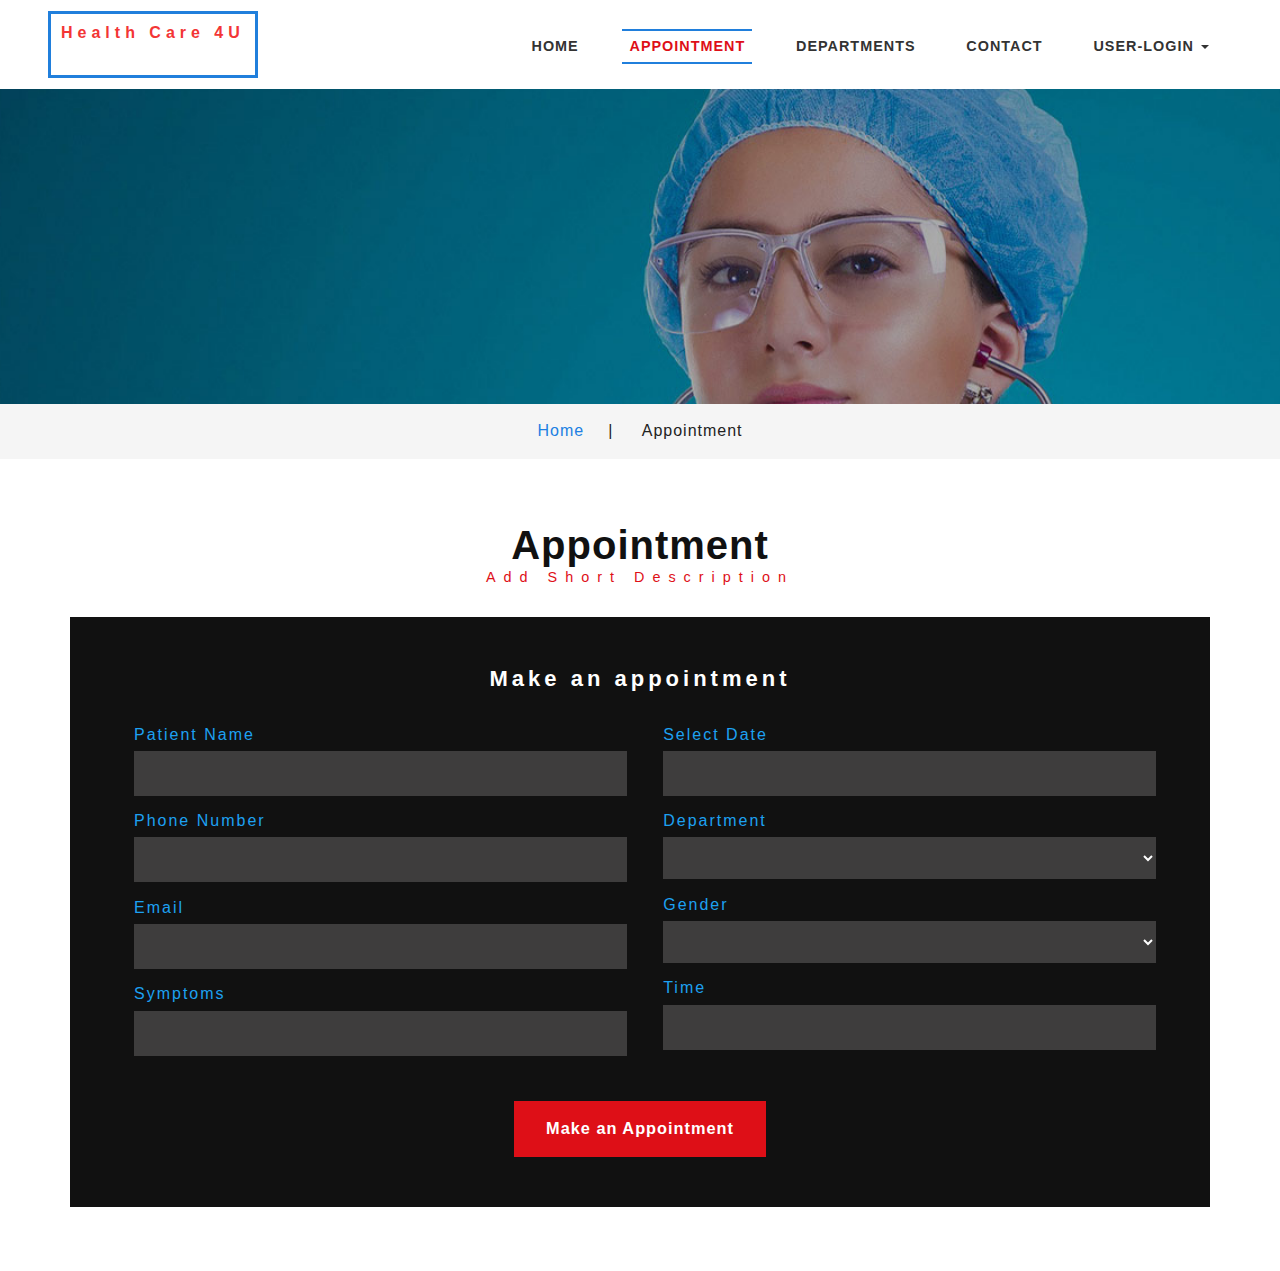
<file: appointment.html>
<!DOCTYPE html>
<html lang="zxx">
<head>
<!-- for-meta-tags-->
<meta name="viewport" content="width=device-width, initial-scale=1">
<meta http-equiv="Content-Type" content="text/html; charset=utf-8" />
<meta name="keywords" content="Health Plus Responsive web template, Bootstrap Web Templates, Flat Web Templates, Android Compatible web template, 
Smartphone Compatible web template, free web designs for Nokia, Samsung, LG, SonyEricsson, Motorola web design" />
<script type="application/x-javascript"> addEventListener("load", function() { setTimeout(hideURLbar, 0); }, false);
		function hideURLbar(){ window.scrollTo(0,1); } </script>
<!-- //for-meta-tags-->
<link href="css/bootstrap.css" rel="stylesheet" type="text/css" media="all" />
<link href="css/wickedpicker.css" rel="stylesheet" type='text/css' media="all" />
			<link rel="stylesheet" href="css/jquery-ui.css" />
<link href="css/style.css" rel="stylesheet" type="text/css" media="all" />
<!-- font-awesome icons -->
<link href="css/font-awesome.css" rel="stylesheet"> 
<!-- //font-awesome icons -->
<!-- <link href="//fonts.googleapis.com/css?family=Raleway:200,200i,300,300i,400,400i,500,500i,600,600i,700,700i,800" rel="stylesheet">
<link href="//fonts.googleapis.com/css?family=Lato:300,300i,400,400i,700,900" rel="stylesheet"> -->
</head>
	
<body>
<div class="main" id="home">
<!-- banner -->
		
		<div class="header-bottom">
			<nav class="navbar navbar-default">
				<!-- Brand and toggle get grouped for better mobile display -->
				<div class="navbar-header">
				  <button type="button" class="navbar-toggle collapsed" data-toggle="collapse" data-target="#bs-example-navbar-collapse-1">
					<span class="sr-only">Toggle navigation</span>
					<span class="icon-bar"></span>
					<span class="icon-bar"></span>
					<span class="icon-bar"></span>
				  </button>
					<div class="logo">
						<h3><a class="navbar-brand" href="index.html"> <p>Health Care 4U</p></a></h3>
					</div>
				</div>

				<!-- Collect the nav links, forms, and other content for toggling -->
				<div class="collapse navbar-collapse nav-wil" id="bs-example-navbar-collapse-1">
					<nav class="menu menu--sebastian">
					<ul id="m_nav_list" class="m_nav menu__list">
						<li class="m_nav_item menu__item" id="m_nav_item_1"> <a href="index.html" class="menu__link"> Home </a></li>
						
						<li class="m_nav_item menu__item menu__item--current" id="moble_nav_item_4"> <a href="appointment.html" class="menu__link">Appointment  </a> </li>
						<li class="m_nav_item menu__item" id="moble_nav_item_5"> <a href="gallery.html" class="menu__link">Departments</a> </li>
						<li class="m_nav_item menu__item" id="moble_nav_item_6"> <a href="contact.html" class="menu__link"> Contact </a> </li>
						<li class="m_nav_item menu__item" id="moble_nav_item_3 dropdown"> <a href="#" class="menu__link dropdown-toggle" data-toggle="dropdown">User-Login  <b class="caret"></b></a> 
						   <ul class="dropdown-menu agile_short_dropdown">
									<li><a href="dlogin.html">Doctor </a></li>
									<li><a href="plogin.html">Patient</a></li>
<!-- 									
								</ul>
						</li>
					</ul>
				</nav>

				</div>
				<!-- /.navbar-collapse -->
			</nav>
	 </div>
</div>
<!-- banner -->
<!-- banner1 -->
	<div class="banner1 jarallax">
		<div class="container">
		</div>
	</div>

	<div class="services-breadcrumb">
		<div class="container">
			<ul>
				<li><a href="index.html">Home</a><i>|</i></li>
				<li>Appointment</li>
			</ul>
		</div>
	</div>
<!-- //banner1 -->
<!-- icons -->
	<div class="banner-bottom" id="about">
		<div class="container">
					<h2 class="w3_heade_tittle_agile">Appointment</h2>
			        <p class="sub_t_agileits">Add Short Description</p>

					<div class="book-appointment">
						<h4>Make an appointment</h4>
								<form action="appointment" method="post">
								<div class="left-agileits-w3layouts same">
								<div class="gaps">
									<p>Patient Name</p>
										<input type="text" name="Patient Name" placeholder="" required=""/>
								</div>	
									<div class="gaps">	
									<p>Phone Number</p>
										<input type="text" name="Number" placeholder="" required=""/>
									</div>
									<div class="gaps">
									<p>Email</p>
											<input type="email" name="email" placeholder="" required="" />
									</div>	
									<div class="gaps">
									<p>Symptoms</p>
											<textarea name="About Symptoms" placeholder="" required="" ></textarea>
									</div>
								</div>
								<div class="right-agileinfo same">
								<div class="gaps">
									<p>Select Date</p>		
											<input  id="datepicker1" name="Text" type="text" value="" onfocus="this.value = '';" onblur="if (this.value == '') {this.value = 'mm/dd/yyyy';}" required="">
								</div>
								<div class="gaps">
									<p>Department</p>	
										<select class="option">
											<option></option>
											<option>Cardiology</option>
											<option>Ophthalmology</option>
											<option>Neurology</option>
											<option>Psychology</option>
											<option>Dermatology</option>
										</select>
								</div>
								<div class="gaps">
									<p>Gender</p>	
										<select class="option">
											<option></option>
											<option>Male</option>
											<option>Female</option>
										</select>
								</div>
								<div class="gaps">
									<p>Time</p>		
										<input type="text" id="timepicker" name="Time" class="timepicker option" value="">	
								</div>
								</div>
								<div class="clearfix"></div>
											  <input type="submit" onclick="myFunction1()" value="Make an Appointment">
								</form>
							</div>
					   </div>

		</div>
	</div>
<!-- icons -->





<a href="#" id="toTop" style="display: block;"> <span id="toTopHover" style="opacity: 1;"> </span></a>
 <!-- js -->
<script src="js/jquery-2.2.3.min.js"></script>
<script type="text/javascript" src="js/wickedpicker.js"></script>
			<script type="text/javascript">
				$('.timepicker').wickedpicker({twentyFour: false});
			</script>
		<!-- Calendar -->
				<script src="js/jquery-ui.js"></script>
				  <script>
						  $(function() {
							$( "#datepicker,#datepicker1,#datepicker2,#datepicker3" ).datepicker();
						  });
				  </script>
			<!-- //Calendar -->

<!-- bootstrap-pop-up -->
	<div class="modal video-modal fade" id="myModal" tabindex="-1" role="dialog" aria-labelledby="myModal">
		<div class="modal-dialog" role="document">
			<div class="modal-content">
				<div class="modal-header">
					Health Plus
					<button type="button" class="close" data-dismiss="modal" aria-label="Close"><span aria-hidden="true">&times;</span></button>						
				</div>
				<section>
					<div class="modal-body">
						<img src="images/g9.jpg" alt=" " class="img-responsive" />
						<p>Ut enim ad minima veniam, quis nostrum 
							exercitationem ullam corporis suscipit laboriosam, 
							nisi ut aliquid ex ea commodi consequatur? Quis autem 
							vel eum iure reprehenderit qui in ea voluptate velit 
							esse quam nihil molestiae consequatur, vel illum qui 
							dolorem eum fugiat quo voluptas nulla pariatur.
							<i>" Quis autem vel eum iure reprehenderit qui in ea voluptate velit 
								esse quam nihil molestiae consequatur.</i></p>
					</div>
				</section>
			</div>
		</div>
	</div>
<!-- //bootstrap-pop-up -->
<!-- start-smoth-scrolling -->
<script type="text/javascript" src="js/move-top.js"></script>
<script type="text/javascript" src="js/easing.js"></script>
<script type="text/javascript">
	jQuery(document).ready(function($) {
		$(".scroll").click(function(event){		
			event.preventDefault();
			$('html,body').animate({scrollTop:$(this.hash).offset().top},1000);
		});
	});
</script>
<!-- start-smoth-scrolling -->
			<script src="js/jarallax.js"></script>
	<script src="js/SmoothScroll.min.js"></script>
	<script type="text/javascript">
		/* init Jarallax */
		$('.jarallax').jarallax({
			speed: 0.5,
			imgWidth: 1366,
			imgHeight: 768
		})
	</script>
	
	<script src="js/bootstrap.js"></script>
<!-- //for bootstrap working -->
<!-- here stars scrolling icon -->
	<script type="text/javascript">
		$(document).ready(function() {
			/*
				var defaults = {
				containerID: 'toTop', // fading element id
				containerHoverID: 'toTopHover', // fading element hover id
				scrollSpeed: 1200,
				easingType: 'linear' 
				};
			*/
								
			$().UItoTop({ easingType: 'easeOutQuart' });
								
			});
	</script>
	
	
	<script>
function myFunction1() {
  alert("Your appointment is booked. Our specalist is available in your given date and time.");
}
</script>
<!-- //here ends scrolling icon -->
</body>
</html>
</file>
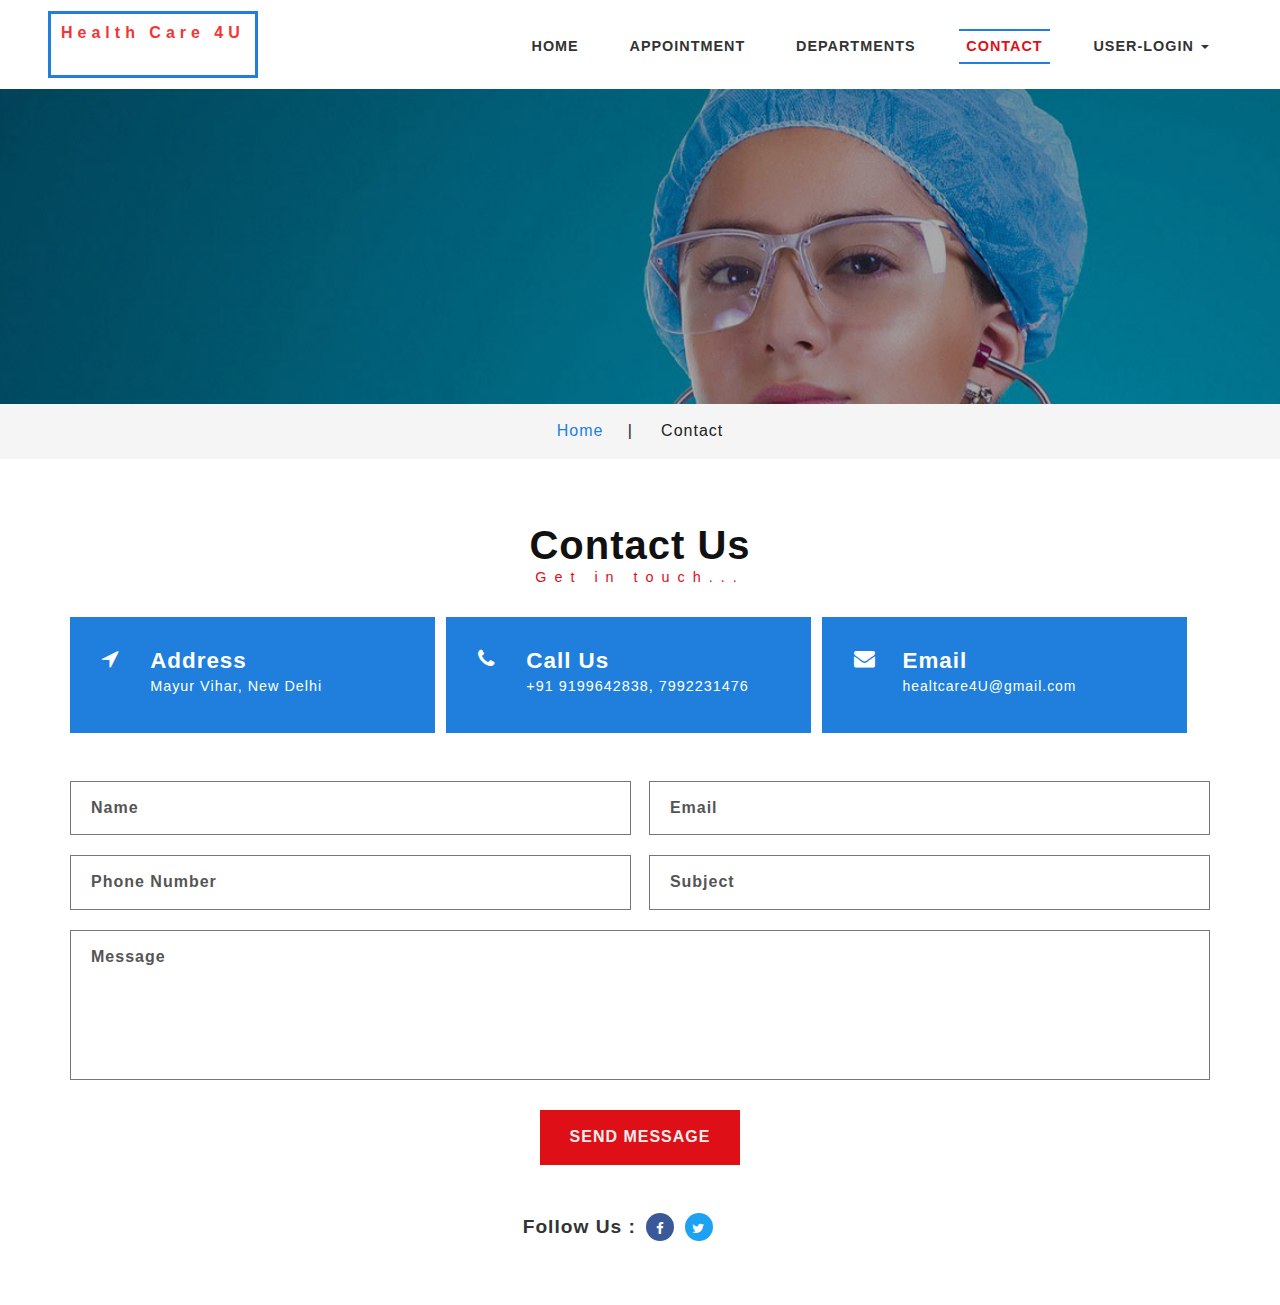
<file: contact.html>
<!DOCTYPE html>
<html lang="zxx">
<head>
<!-- for-meta-tags-->
<meta name="viewport" content="width=device-width, initial-scale=1">
<meta http-equiv="Content-Type" content="text/html; charset=utf-8" />
<meta name="keywords" content="Health Plus Responsive web template, Bootstrap Web Templates, Flat Web Templates, Android Compatible web template, 
Smartphone Compatible web template, free web designs for Nokia, Samsung, LG, SonyEricsson, Motorola web design" />
<script type="application/x-javascript"> addEventListener("load", function() { setTimeout(hideURLbar, 0); }, false);
		function hideURLbar(){ window.scrollTo(0,1); } </script>
<!-- //for-meta-tags-->
<link href="css/bootstrap.css" rel="stylesheet" type="text/css" media="all" />
<link href="css/style.css" rel="stylesheet" type="text/css" media="all" />
<!-- font-awesome icons -->
<link href="css/font-awesome.css" rel="stylesheet"> 
<!-- //font-awesome icons -->
<!-- <link href="//fonts.googleapis.com/css?family=Raleway:200,200i,300,300i,400,400i,500,500i,600,600i,700,700i,800" rel="stylesheet">
<link href="//fonts.googleapis.com/css?family=Lato:300,300i,400,400i,700,900" rel="stylesheet"> -->
</head>
	
<body>
<div class="main" id="home">
<!-- banner -->
	

		<div class="header-bottom">
			<nav class="navbar navbar-default">
				<!-- Brand and toggle get grouped for better mobile display -->
				<div class="navbar-header">
				  <button type="button" class="navbar-toggle collapsed" data-toggle="collapse" data-target="#bs-example-navbar-collapse-1">
					<span class="sr-only">Toggle navigation</span>
					<span class="icon-bar"></span>
					<span class="icon-bar"></span>
					<span class="icon-bar"></span>
				  </button>
					<div class="logo">
						<h3><a class="navbar-brand" href="index.html">  <p>Health Care 4U</p></a></h3>
					</div>
				</div>

				<!-- Collect the nav links, forms, and other content for toggling -->
				<div class="collapse navbar-collapse nav-wil" id="bs-example-navbar-collapse-1">
					<nav class="menu menu--sebastian">
					<ul id="m_nav_list" class="m_nav menu__list">
						<li class="m_nav_item menu__item" id="m_nav_item_1"> <a href="index.html" class="menu__link"> Home </a></li>
							
						<li class="m_nav_item menu__item" id="moble_nav_item_4"> <a href="appointment.html" class="menu__link">Appointment  </a> </li>
						<li class="m_nav_item menu__item" id="moble_nav_item_5"> <a href="gallery.html" class="menu__link">Departments</a> </li>
						<li class="m_nav_item menu__item menu__item--current" id="moble_nav_item_6"> <a href="contact.html" class="menu__link"> Contact </a> </li>
						<li class="m_nav_item menu__item" id="moble_nav_item_3 dropdown"> <a href="#" class="menu__link dropdown-toggle" data-toggle="dropdown">User-Login  <b class="caret"></b></a> 
							<ul class="dropdown-menu agile_short_dropdown">
									 <li><a href="dlogin.html">Hospitals </a></li>
									 <li><a href="plogin.html">Patient</a></li>
 <!-- 									<li><a href="login.php">Admin</a></li> -->
								 </ul>
				</nav>

				</div>
				<!-- /.navbar-collapse -->
			</nav>
	 </div>
</div>
<!-- banner -->
<!-- banner1 -->
	<div class="banner1 jarallax">
		<div class="container">
		</div>
	</div>

	<div class="services-breadcrumb">
		<div class="container">
			<ul>
				<li><a href="index.html">Home</a><i>|</i></li>
				<li>Contact</li>
			</ul>
		</div>
	</div>
<!-- //banner1 -->
	<div class="banner-bottom" id="about">
		<div class="container">
			<h2 class="w3_heade_tittle_agile">Contact Us</h2>
		    <p class="sub_t_agileits">Get in touch...</p>

           <div class="contact-top-agileits">
               <div class="col-md-4 contact-grid ">
					<div class="contact-grid1 agileits-w3layouts">
						<i class="fa fa-location-arrow"></i>
						<div class="con-w3l-info">
						   <h4>Address </h4>
						  <p>Mayur Vihar, <span>New Delhi</span></p>
						</div>
						<div class="clearfix"></div>
					</div>
				</div>
				<div class="col-md-4 contact-grid">
					<div class="contact-grid2 w3">
						<i class="fa fa-phone" aria-hidden="true"></i>
						<div class="con-w3l-info">
						  <h4>Call Us</h4>
						   <p>+91 9199642838,<span> 7992231476</span></p>
						</div>
						<div class="clearfix"></div>
					</div>
				</div>
				<div class="col-md-4 contact-grid">
					<div class="contact-grid3 w3l">
						<i class="fa fa-envelope"></i>
						<div class="con-w3l-info">
						  <h4>Email</h4>
						  <p><a href="mailto:er.healtcare4U@gmail.com">healtcare4U@gmail.com</a>
						 
						  </p></div>
						  <div class="clearfix"></div>
					</div>
				</div>
				<div class="clearfix"></div>
				
			</div>
			<div class="contact-form-aits">
				 <form action="contact" method="post">
					<input type="text" class="margin-right" name="Name" placeholder="Name" required="">
					<input type="email" name="Email" placeholder="Email" required="">
					<input type="text" class="margin-right" name="Phone Number" placeholder="Phone Number" required="">
					<input type="text" name="Subject" placeholder="Subject" required="">
					<textarea name="Message" placeholder="Message" required=""></textarea>
					<div class="send-button agileits w3layouts">
						<button onclick="myFunction()" class="btn btn-primary">SEND MESSAGE</button>
					</div>
				  </form>
				  <ul class="agileits_social_list two">
				        <li class="fallow"> Follow Us :</li>
								<li><a href="https://www.facebook.com/" class="w3_agile_facebook"><i class="fa fa-facebook" aria-hidden="true"></i></a></li>
								<li><a href="https://twitter.com/" class="agile_twitter"><i class="fa fa-twitter" aria-hidden="true"></i></a></li>
								<li><a href="https://www.linkedin.com/in/vikash-kumar-040006166/" class="w3_agile_linkedin"><i class="fa fa-linkedin" aria-hidden="true"></i></a></li>
							</ul>
				         
			   </div>
	    </div>
	</div>
<script>
function myFunction() {
  alert("THANK YOU!");
  alert("Your query has been Successfully Submitted.A Healthcare representative will be in touch with you shortly!");
}
</script>



</div>

<a href="#" id="toTop" style="display: block;"> <span id="toTopHover" style="opacity: 1;"> </span></a>
 <!-- js -->
<script src="js/jquery-2.2.3.min.js"></script>
<!-- bootstrap-pop-up -->
	<div class="modal video-modal fade" id="myModal" tabindex="-1" role="dialog" aria-labelledby="myModal">
		<div class="modal-dialog" role="document">
			<div class="modal-content">
				<div class="modal-header">
					Health Plus
					<button type="button" class="close" data-dismiss="modal" aria-label="Close"><span aria-hidden="true">&times;</span></button>						
				</div>
				<section>
					<div class="modal-body">
						<img src="images/g9.jpg" alt=" " class="img-responsive" />
						<p>Ut enim ad minima veniam, quis nostrum 
							exercitationem ullam corporis suscipit laboriosam, 
							nisi ut aliquid ex ea commodi consequatur? Quis autem 
							vel eum iure reprehenderit qui in ea voluptate velit 
							esse quam nihil molestiae consequatur, vel illum qui 
							dolorem eum fugiat quo voluptas nulla pariatur.
							<i>" Quis autem vel eum iure reprehenderit qui in ea voluptate velit 
								esse quam nihil molestiae consequatur.</i></p>
					</div>
				</section>
			</div>
		</div>
	</div>
<!-- //bootstrap-pop-up -->
<!-- start-smoth-scrolling -->
<script type="text/javascript" src="js/move-top.js"></script>
<script type="text/javascript" src="js/easing.js"></script>
<script type="text/javascript">
	jQuery(document).ready(function($) {
		$(".scroll").click(function(event){		
			event.preventDefault();
			$('html,body').animate({scrollTop:$(this.hash).offset().top},1000);
		});
	});
</script>
<!-- start-smoth-scrolling -->
			<script src="js/jarallax.js"></script>
	<script src="js/SmoothScroll.min.js"></script>
	<script type="text/javascript">
		/* init Jarallax */
		$('.jarallax').jarallax({
			speed: 0.5,
			imgWidth: 1366,
			imgHeight: 768
		})
	</script>
	
	<script src="js/bootstrap.js"></script>
<!-- //for bootstrap working -->
<!-- here stars scrolling icon -->
	<script type="text/javascript">
		$(document).ready(function() {
			/*
				var defaults = {
				containerID: 'toTop', // fading element id
				containerHoverID: 'toTopHover', // fading element hover id
				scrollSpeed: 1200,
				easingType: 'linear' 
				};
			*/
								
			$().UItoTop({ easingType: 'easeOutQuart' });
								
			});
	</script>
<!-- //here ends scrolling icon -->
</body>
</html>
</file>
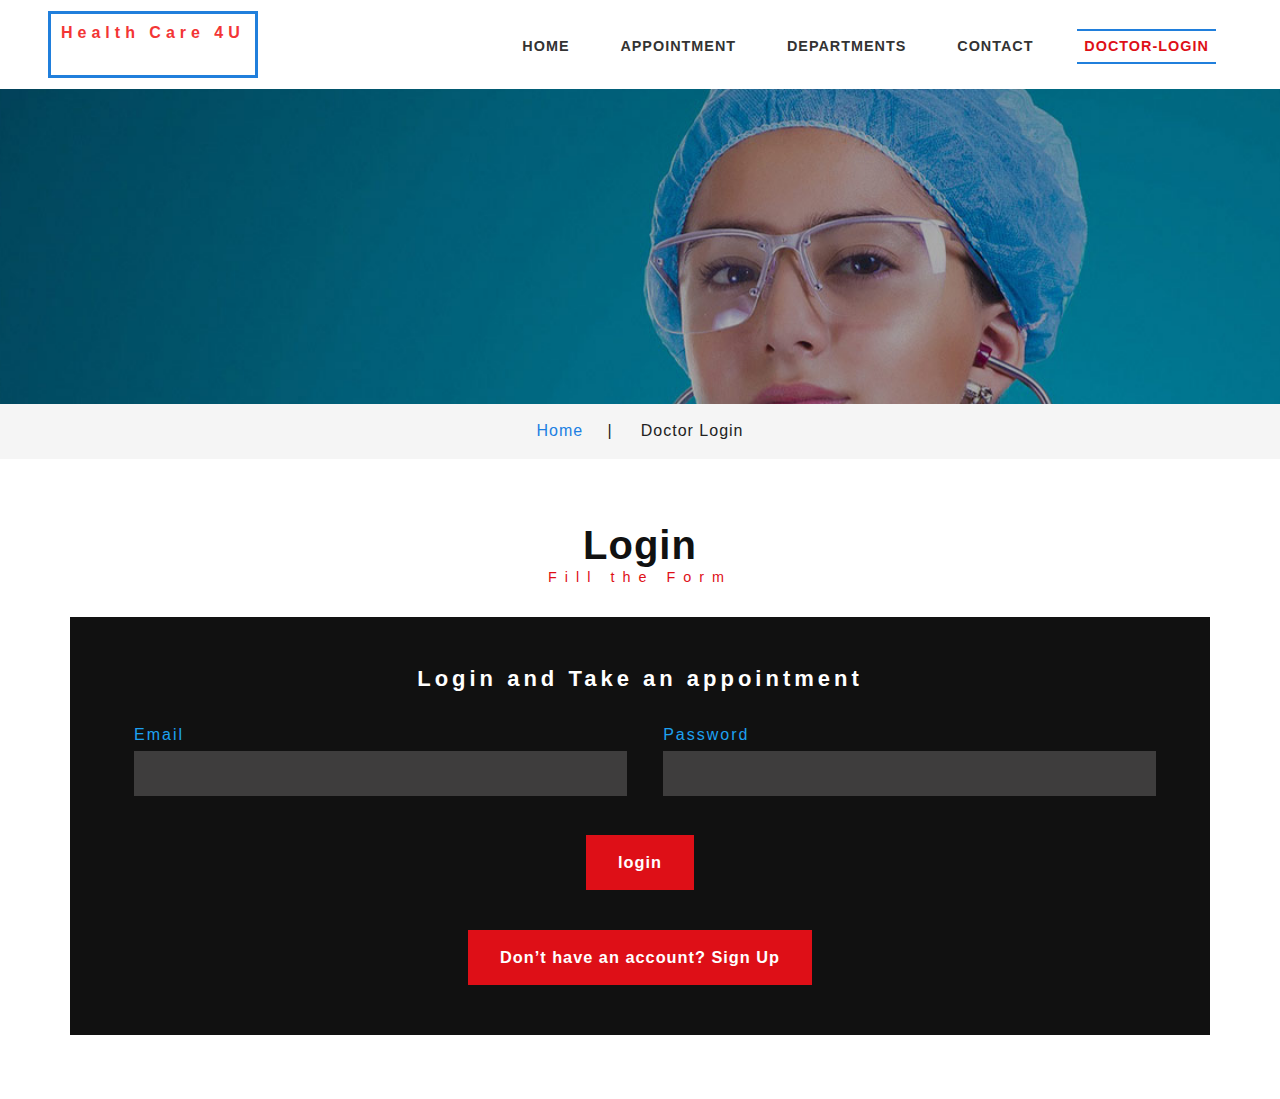
<file: dlogin.html>
<!DOCTYPE html>
<html lang="zxx">
<head>
<!-- for-meta-tags-->
<meta name="viewport" content="width=device-width, initial-scale=1">
<meta http-equiv="Content-Type" content="text/html; charset=utf-8" />
<meta name="keywords" content="Health Plus Responsive web template, Bootstrap Web Templates, Flat Web Templates, Android Compatible web template, 
Smartphone Compatible web template, free web designs for Nokia, Samsung, LG, SonyEricsson, Motorola web design" />
<script type="application/x-javascript"> addEventListener("load", function() { setTimeout(hideURLbar, 0); }, false);
		function hideURLbar(){ window.scrollTo(0,1); } </script>
<!-- //for-meta-tags-->
<link href="css/bootstrap.css" rel="stylesheet" type="text/css" media="all" />
<link href="css/wickedpicker.css" rel="stylesheet" type='text/css' media="all" />
			<link rel="stylesheet" href="css/jquery-ui.css" />
<link href="css/style.css" rel="stylesheet" type="text/css" media="all" />
<!-- font-awesome icons -->
<link href="css/font-awesome.css" rel="stylesheet"> 
<!-- //font-awesome icons -->
<!-- <link href="//fonts.googleapis.com/css?family=Raleway:200,200i,300,300i,400,400i,500,500i,600,600i,700,700i,800" rel="stylesheet">
<link href="//fonts.googleapis.com/css?family=Lato:300,300i,400,400i,700,900" rel="stylesheet"> -->
</head>
	
<body>
<div class="main" id="home">
<!-- banner -->
		

		<div class="header-bottom">
			<nav class="navbar navbar-default">
				<!-- Brand and toggle get grouped for better mobile display -->
				<div class="navbar-header">
				  <button type="button" class="navbar-toggle collapsed" data-toggle="collapse" data-target="#bs-example-navbar-collapse-1">
					<span class="sr-only">Toggle navigation</span>
					<span class="icon-bar"></span>
					<span class="icon-bar"></span>
					<span class="icon-bar"></span>
				  </button>
					<div class="logo">
						<h3><a class="navbar-brand" href="index.html">  <p>Health Care 4U</p></a></h3>
					</div>
				</div>

				<!-- Collect the nav links, forms, and other content for toggling -->
				<div class="collapse navbar-collapse nav-wil" id="bs-example-navbar-collapse-1">
					<nav class="menu menu--sebastian">
					<ul id="m_nav_list" class="m_nav menu__list">
						<li class="m_nav_item menu__item" id="m_nav_item_1"> <a href="index.html" class="menu__link"> Home </a></li>
								
						<li class="m_nav_item menu__item " id="moble_nav_item_4"> <a href="appointment.html" class="menu__link">Appointment  </a> </li>
						<li class="m_nav_item menu__item" id="moble_nav_item_5"> <a href="gallery.html" class="menu__link">Departments</a> </li>
						<li class="m_nav_item menu__item" id="moble_nav_item_6"> <a href="contact.html" class="menu__link"> Contact </a> </li>
						<li class="m_nav_item menu__item menu__item--current" id="moble_nav_item_3 dropdown"> <a href="#" class="menu__link dropdown-toggle" data-toggle="dropdown">Doctor-Login</a> 
						   <!-- <ul class="dropdown-menu agile_short_dropdown">
									<li><a href="login.php">Doctor </a></li>
									<li><a href="login.php">Doctor</a></li>
									<li><a href="login.php">Admin</a></li>
								</ul> -->
						</li>
					</ul>
				</nav>

				</div>
				<!-- /.navbar-collapse -->
			</nav>
	 </div>
</div>
<!-- banner -->
<!-- banner1 -->
	<div class="banner1 jarallax">
		<div class="container">
		</div>
	</div>

	<div class="services-breadcrumb">
		<div class="container">
			<ul>
				<li><a href="index.html">Home</a><i>|</i></li>
				<li>Doctor Login</li>
			</ul>
		</div>
	</div>
<!-- //banner1 -->
<!-- icons -->
	<div class="banner-bottom" id="about">
		<div class="container">
					<h2 class="w3_heade_tittle_agile">Login</h2>
			        <p class="sub_t_agileits">Fill the Form</p>

					<div class="book-appointment">
						<h4>Login and Take an appointment</h4>
								<form action="appointment" method="post">
								<div class="left-agileits-w3layouts same">
								<!-- <div class="gaps">
									<p>Doctor Name</p>
										<input type="text" name="Patient Name" placeholder="" required=""/>
								</div>	
									<div class="gaps">	
									<p>Phone Number</p>
										<input type="text" name="Number" placeholder="" required=""/>
									</div> -->
									<div class="gaps">
									<p>Email</p>
											<input type="email" name="email" placeholder="" required="" />
									</div>	
									<!-- <div class="gaps">
									<p>Symptoms</p>
											<textarea name="About Symptoms" placeholder="" required="" ></textarea>
									</div> -->
								</div>
								<div class="right-agileinfo same">
                                    <div class="gaps">
                                        <p>Password</p>
                                                <input type="email" name="email" placeholder="" required="" />
                                        </div>	
								<!-- <div class="gaps">
									<p>Department</p>	
										<select class="option">
											<option></option>
											<option>Cardiology</option>
											<option>Ophthalmology</option>
											<option>Neurology</option>
											<option>Psychology</option>
											<option>Dermatology</option>
										</select>
								</div>
								<div class="gaps">
									<p>Gender</p>	
										<select class="option">
											<option></option>
											<option>Male</option>
											<option>Female</option>
										</select>
								</div>
								<div class="gaps">
									<p>Time</p>		
										<input type="text" id="timepicker" name="Time" class="timepicker option" value="">	
								</div> -->
								</div>
								<div class="clearfix"></div>
											  <input type="submit" onclick="myFunction1()" value="login">
                                </form>
                                <div style="margin-top: 40px; text-align: center;">
									<input type="submit" value="Don’t have an account? Sign Up" onclick="location.href='dportal.html'">
									
								</div>
							</div>
					   </div>

		</div>
	</div>
<!-- icons -->



<a href="#" id="toTop" style="display: block;"> <span id="toTopHover" style="opacity: 1;"> </span></a>
 <!-- js -->
<script src="js/jquery-2.2.3.min.js"></script>
<script type="text/javascript" src="js/wickedpicker.js"></script>
			<script type="text/javascript">
				$('.timepicker').wickedpicker({twentyFour: false});
			</script>
		<!-- Calendar -->
				<script src="js/jquery-ui.js"></script>
				  <script>
						  $(function() {
							$( "#datepicker,#datepicker1,#datepicker2,#datepicker3" ).datepicker();
						  });
				  </script>
			<!-- //Calendar -->

<!-- bootstrap-pop-up -->
	<div class="modal video-modal fade" id="myModal" tabindex="-1" role="dialog" aria-labelledby="myModal">
		<div class="modal-dialog" role="document">
			<div class="modal-content">
				<div class="modal-header">
					Health Plus
					<button type="button" class="close" data-dismiss="modal" aria-label="Close"><span aria-hidden="true">&times;</span></button>						
				</div>
				<section>
					<div class="modal-body">
						<img src="images/g9.jpg" alt=" " class="img-responsive" />
						<p>Ut enim ad minima veniam, quis nostrum 
							exercitationem ullam corporis suscipit laboriosam, 
							nisi ut aliquid ex ea commodi consequatur? Quis autem 
							vel eum iure reprehenderit qui in ea voluptate velit 
							esse quam nihil molestiae consequatur, vel illum qui 
							dolorem eum fugiat quo voluptas nulla pariatur.
							<i>" Quis autem vel eum iure reprehenderit qui in ea voluptate velit 
								esse quam nihil molestiae consequatur.</i></p>
					</div>
				</section>
			</div>
		</div>
	</div>
<!-- //bootstrap-pop-up -->
<!-- start-smoth-scrolling -->
<script type="text/javascript" src="js/move-top.js"></script>
<script type="text/javascript" src="js/easing.js"></script>
<script type="text/javascript">
	jQuery(document).ready(function($) {
		$(".scroll").click(function(event){		
			event.preventDefault();
			$('html,body').animate({scrollTop:$(this.hash).offset().top},1000);
		});
	});
</script>
<!-- start-smoth-scrolling -->
			<script src="js/jarallax.js"></script>
	<script src="js/SmoothScroll.min.js"></script>
	<script type="text/javascript">
		/* init Jarallax */
		$('.jarallax').jarallax({
			speed: 0.5,
			imgWidth: 1366,
			imgHeight: 768
		})
	</script>
	
	<script src="js/bootstrap.js"></script>
<!-- //for bootstrap working -->
<!-- here stars scrolling icon -->
	<script type="text/javascript">
		$(document).ready(function() {
			/*
				var defaults = {
				containerID: 'toTop', // fading element id
				containerHoverID: 'toTopHover', // fading element hover id
				scrollSpeed: 1200,
				easingType: 'linear' 
				};
			*/
								
			$().UItoTop({ easingType: 'easeOutQuart' });
								
			});
	</script>
	
	
	<script>
function myFunction1() {
  alert("Your appointment is booked. Our specalist is available in your given date and time.");
}
</script>
<!-- //here ends scrolling icon -->
</body>
</html>
</file>
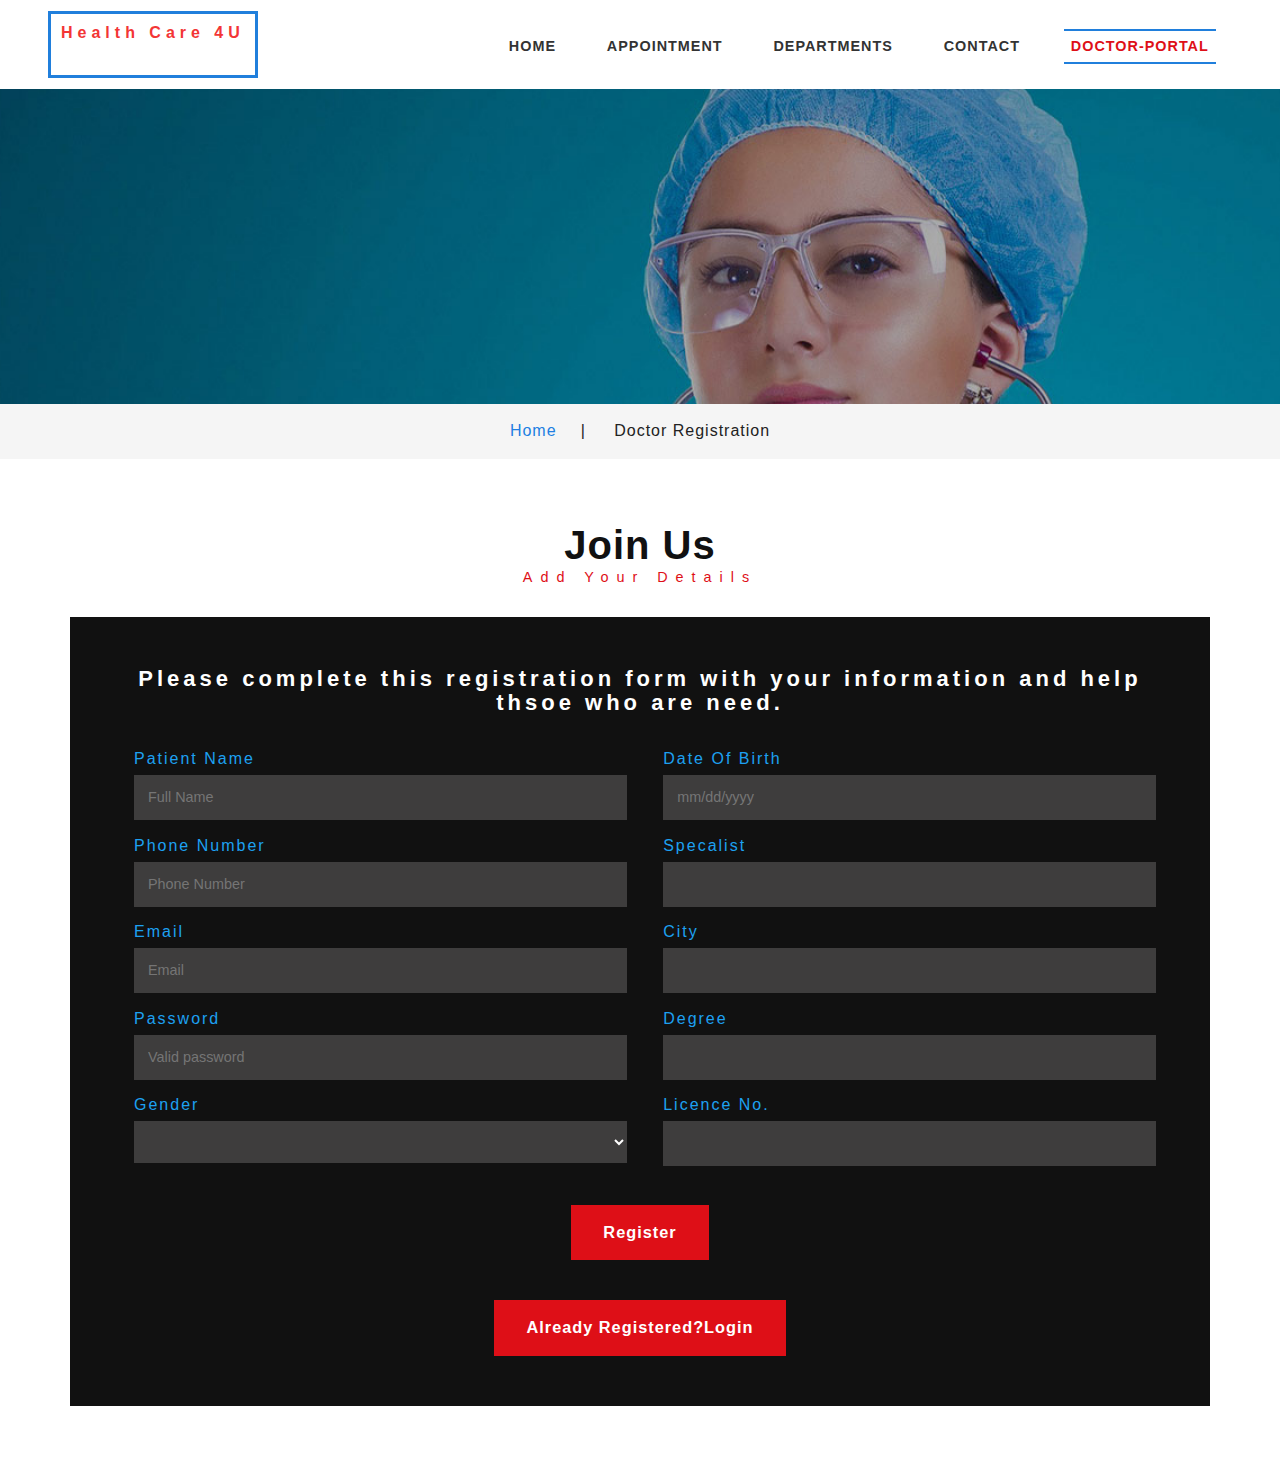
<file: dportal.html>
<!DOCTYPE html>
<html lang="zxx">
<head>
<!-- for-meta-tags-->
<meta name="viewport" content="width=device-width, initial-scale=1">
<meta http-equiv="Content-Type" content="text/html; charset=utf-8" />
<meta name="keywords" content="Health Plus Responsive web template, Bootstrap Web Templates, Flat Web Templates, Android Compatible web template, 
Smartphone Compatible web template, free web designs for Nokia, Samsung, LG, SonyEricsson, Motorola web design" />
<script type="application/x-javascript"> addEventListener("load", function() { setTimeout(hideURLbar, 0); }, false);
		function hideURLbar(){ window.scrollTo(0,1); } </script>
<!-- //for-meta-tags-->
<link href="css/bootstrap.css" rel="stylesheet" type="text/css" media="all" />
<link href="css/wickedpicker.css" rel="stylesheet" type='text/css' media="all" />
			<link rel="stylesheet" href="css/jquery-ui.css" />
<link href="css/style.css" rel="stylesheet" type="text/css" media="all" />
<!-- font-awesome icons -->
<link href="css/font-awesome.css" rel="stylesheet"> 
<!-- //font-awesome icons -->
<!-- <link href="//fonts.googleapis.com/css?family=Raleway:200,200i,300,300i,400,400i,500,500i,600,600i,700,700i,800" rel="stylesheet">
<link href="//fonts.googleapis.com/css?family=Lato:300,300i,400,400i,700,900" rel="stylesheet"> -->
</head>
	
<body>
<div class="main" id="home">
<!-- banner -->
		
		<div class="header-bottom">
			<nav class="navbar navbar-default">
				<!-- Brand and toggle get grouped for better mobile display -->
				<div class="navbar-header">
				  <button type="button" class="navbar-toggle collapsed" data-toggle="collapse" data-target="#bs-example-navbar-collapse-1">
					<span class="sr-only">Toggle navigation</span>
					<span class="icon-bar"></span>
					<span class="icon-bar"></span>
					<span class="icon-bar"></span>
				  </button>
					<div class="logo">
						<h3><a class="navbar-brand" href="index.html"> <p>Health Care 4U</p></a></h3>
					</div>
				</div>

				<!-- Collect the nav links, forms, and other content for toggling -->
				<div class="collapse navbar-collapse nav-wil" id="bs-example-navbar-collapse-1">
					<nav class="menu menu--sebastian">
					<ul id="m_nav_list" class="m_nav menu__list">
						<li class="m_nav_item menu__item" id="m_nav_item_1"> <a href="index.html" class="menu__link"> Home </a></li>
							
						<li class="m_nav_item menu__item" id="moble_nav_item_4"> <a href="appointment.html" class="menu__link">Appointment  </a> </li>
						<li class="m_nav_item menu__item" id="moble_nav_item_5"> <a href="gallery.html" class="menu__link">Departments</a> </li>
						<li class="m_nav_item menu__item" id="moble_nav_item_6"> <a href="contact.html" class="menu__link"> Contact </a> </li>
						<li class="m_nav_item menu__item menu__item--current" id="moble_nav_item_3 dropdown"> <a href="#" class="menu__link" data-toggle="dropdown">Doctor-Portal</a> 
						   <!-- <ul class="dropdown-menu agile_short_dropdown">
									<li><a href="login.php">Doctor </a></li>
									<li><a href="login.php">Patient</a></li>
									<li><a href="login.php">Admin</a></li>
								</ul> -->
						</li>
					</ul>
				</nav>

				</div>
				<!-- /.navbar-collapse -->
			</nav>
	 </div>
</div>
<!-- banner -->
<!-- banner1 -->
	<div class="banner1 jarallax">
		<div class="container">
		</div>
	</div>

	<div class="services-breadcrumb">
		<div class="container">
			<ul>
				<li><a href="index.html">Home</a><i>|</i></li>
				<li>Doctor Registration</li>
			</ul>
		</div>
	</div>
<!-- //banner1 -->
<!-- icons -->
	<div class="banner-bottom" id="about">
		<div class="container">
					<h2 class="w3_heade_tittle_agile">Join Us</h2>
			        <p class="sub_t_agileits">Add Your Details</p>

					<div class="book-appointment">
						<h4>Please complete this registration form with your information and help thsoe who are need.</h4>
								<form action="registration" method="post">
								<div class="left-agileits-w3layouts same">
								<div class="gaps">
									<p>Patient Name</p>
										<input type="text" name="Patient Name" placeholder="Full Name" required=""/>
								</div>	
									<div class="gaps">	
									<p>Phone Number</p>
										<input type="text" name="Number" placeholder="Phone Number" required=""/>
									</div>
									<div class="gaps">
									<p>Email</p>
											<input type="email" name="email" placeholder="Email" required="" />
									</div>
									<div class="gaps">
										<p>Password</p>
											<input type="text" name="pwd" placeholder="Valid password" required="" />
									</div>	
									<div class="gaps">
										<p>Gender</p>	
											<select class="option" placeholder="Gender">
												<option></option>
												<option>Male</option>
												<option>Female</option>
											</select>
									</div>
								</div>
								<div class="right-agileinfo same">
								<div class="gaps">
									<p>Date Of Birth</p>		
											<input  id="datepicker1" name="Text" type="text" placeholder="mm/dd/yyyy"  value="" onfocus="this.value = '';" onblur="if (this.value == '') {this.value = 'mm/dd/yyyy';}" required="">
								</div>
								<!-- <div class="gaps form-check">
									<br>
									<p>Past medical history:</p>
			
									<div>
									<input class="form-check-input mx-5" type="checkbox" name="exampleRadios" id="exampleRadios1" value="option1">
									  <label class="form-check-label" for="exampleRadios1"><p>Anemia</p></label>
									  <br>
									  <input class="form-check-input" type="checkbox" name="exampleRadios" id="exampleRadios1" value="option1">
									  <label class="form-check-label" for="exampleRadios1"><p>Asthma</p></label><br>
									  <input class="form-check-input" type="checkbox" name="exampleRadios" id="exampleRadios1" value="option1">
									  <label class="form-check-label" for="exampleRadios1"><p>Bronchitis</p></label><br>
									  <input class="form-check-input" type="checkbox" name="exampleRadios" id="exampleRadios1" value="option1">
									  <label class="form-check-label" for="exampleRadios1"><p>Chickenpox</p></label><br>
									  <input class="form-check-input" type="checkbox" name="exampleRadios" id="exampleRadios1" value="option1">
									  <label class="form-check-label" for="exampleRadios1"><p>Diabetes</p></label><br>
									  <input class="form-check-input" type="checkbox" name="exampleRadios" id="exampleRadios1" value="option1">
										<label class="form-check-label" for="exampleRadios1"><p>Pneumonia</p></label><br>
										<input class="form-check-input" type="checkbox" name="exampleRadios" id="exampleRadios1" value="option1">
										<label class="form-check-label" for="exampleRadios1"><p>Thyroid Disease</p></label><br>
										<input class="form-check-input" type="checkbox" name="exampleRadios" id="exampleRadios1" value="option1">
										<label class="form-check-label" for="exampleRadios1"><p>Ulcer</p></label><br>
										<input class="form-check-input" type="checkbox" name="exampleRadios" id="exampleRadios1" value="option1">
  									  <label class="form-check-label" for="exampleRadios1"><p>Other</p></label><br>
									<!-- <p>Past medical history</p>	
										<select class="radio">
											<option></option>
											<option>Cardiology</option>
											<option>Ophthalmology</option>
											<option>Neurology</option>
											<option>Psychology</option>
											<option>Dermatology</option>
										</select> -->
									<!-- </div> -->
								<!-- </div> -->
					
								<div class="gaps">
									<p>specalist</p>		
										<input type="text" id="timepicker" name="pwd" value="">	
								</div>
								<div class="gaps">
									<p>City</p>		
										<input type="text" id="timepicker" name="pwd" value="">	
								</div>
								<div class="gaps">
									<p>Degree</p>		
										<input type="text" id="timepicker" name="pwd" value="">	
								</div>
								<div class="gaps">
									<p>Licence No.</p>		
										<input type="text" id="timepicker" name="pwd" value="">	
								</div>
								</div>
								<div class="clearfix"></div>
											  <input type="submit" onclick="myFunction1()" value="Register">
											  </form>
								<div style="margin-top: 40px; text-align: center;">
									<input type="submit" value="Already Registered?Login" onclick="location.href='dlogin.html'">
									
								</div>
								
							</div>
					   </div>

		</div>
<!-- icons -->





<a href="#" id="toTop" style="display: block;"> <span id="toTopHover" style="opacity: 1;"> </span></a>
 <!-- js -->
<script src="js/jquery-2.2.3.min.js"></script>
<script type="text/javascript" src="js/wickedpicker.js"></script>
			<script type="text/javascript">
				$('.timepicker').wickedpicker({twentyFour: false});
			</script>
		<!-- Calendar -->
				<script src="js/jquery-ui.js"></script>
				  <script>
						  $(function() {
							$( "#datepicker,#datepicker1,#datepicker2,#datepicker3" ).datepicker();
						  });
				  </script>
			<!-- //Calendar -->

<!-- bootstrap-pop-up -->
	<div class="modal video-modal fade" id="myModal" tabindex="-1" role="dialog" aria-labelledby="myModal">
		<div class="modal-dialog" role="document">
			<div class="modal-content">
				<div class="modal-header">
					Health Plus
					<button type="button" class="close" data-dismiss="modal" aria-label="Close"><span aria-hidden="true">&times;</span></button>						
				</div>
				<section>
					<div class="modal-body">
						<img src="images/g9.jpg" alt=" " class="img-responsive" />
						<p>Ut enim ad minima veniam, quis nostrum 
							exercitationem ullam corporis suscipit laboriosam, 
							nisi ut aliquid ex ea commodi consequatur? Quis autem 
							vel eum iure reprehenderit qui in ea voluptate velit 
							esse quam nihil molestiae consequatur, vel illum qui 
							dolorem eum fugiat quo voluptas nulla pariatur.
							<i>" Quis autem vel eum iure reprehenderit qui in ea voluptate velit 
								esse quam nihil molestiae consequatur.</i></p>
					</div>
				</section>
			</div>
		</div>
	</div>
<!-- //bootstrap-pop-up -->
<!-- start-smoth-scrolling -->
<script type="text/javascript" src="js/move-top.js"></script>
<script type="text/javascript" src="js/easing.js"></script>
<script type="text/javascript">
	jQuery(document).ready(function($) {
		$(".scroll").click(function(event){		
			event.preventDefault();
			$('html,body').animate({scrollTop:$(this.hash).offset().top},1000);
		});
	});
</script>
<!-- start-smoth-scrolling -->
			<script src="js/jarallax.js"></script>
	<script src="js/SmoothScroll.min.js"></script>
	<script type="text/javascript">
		/* init Jarallax */
		$('.jarallax').jarallax({
			speed: 0.5,
			imgWidth: 1366,
			imgHeight: 768
		})
	</script>
	
	<script src="js/bootstrap.js"></script>
<!-- //for bootstrap working -->
<!-- here stars scrolling icon -->
	<script type="text/javascript">
		$(document).ready(function() {
			/*
				var defaults = {
				containerID: 'toTop', // fading element id
				containerHoverID: 'toTopHover', // fading element hover id
				scrollSpeed: 1200,
				easingType: 'linear' 
				};
			*/
								
			$().UItoTop({ easingType: 'easeOutQuart' });
								
			});
	</script>
	
	
	<script>
function myFunction1() {
  alert("Your appointment is booked. Our specalist is available in your given date and time.");
}
</script>
<!-- //here ends scrolling icon -->
</body>
</html>
</file>
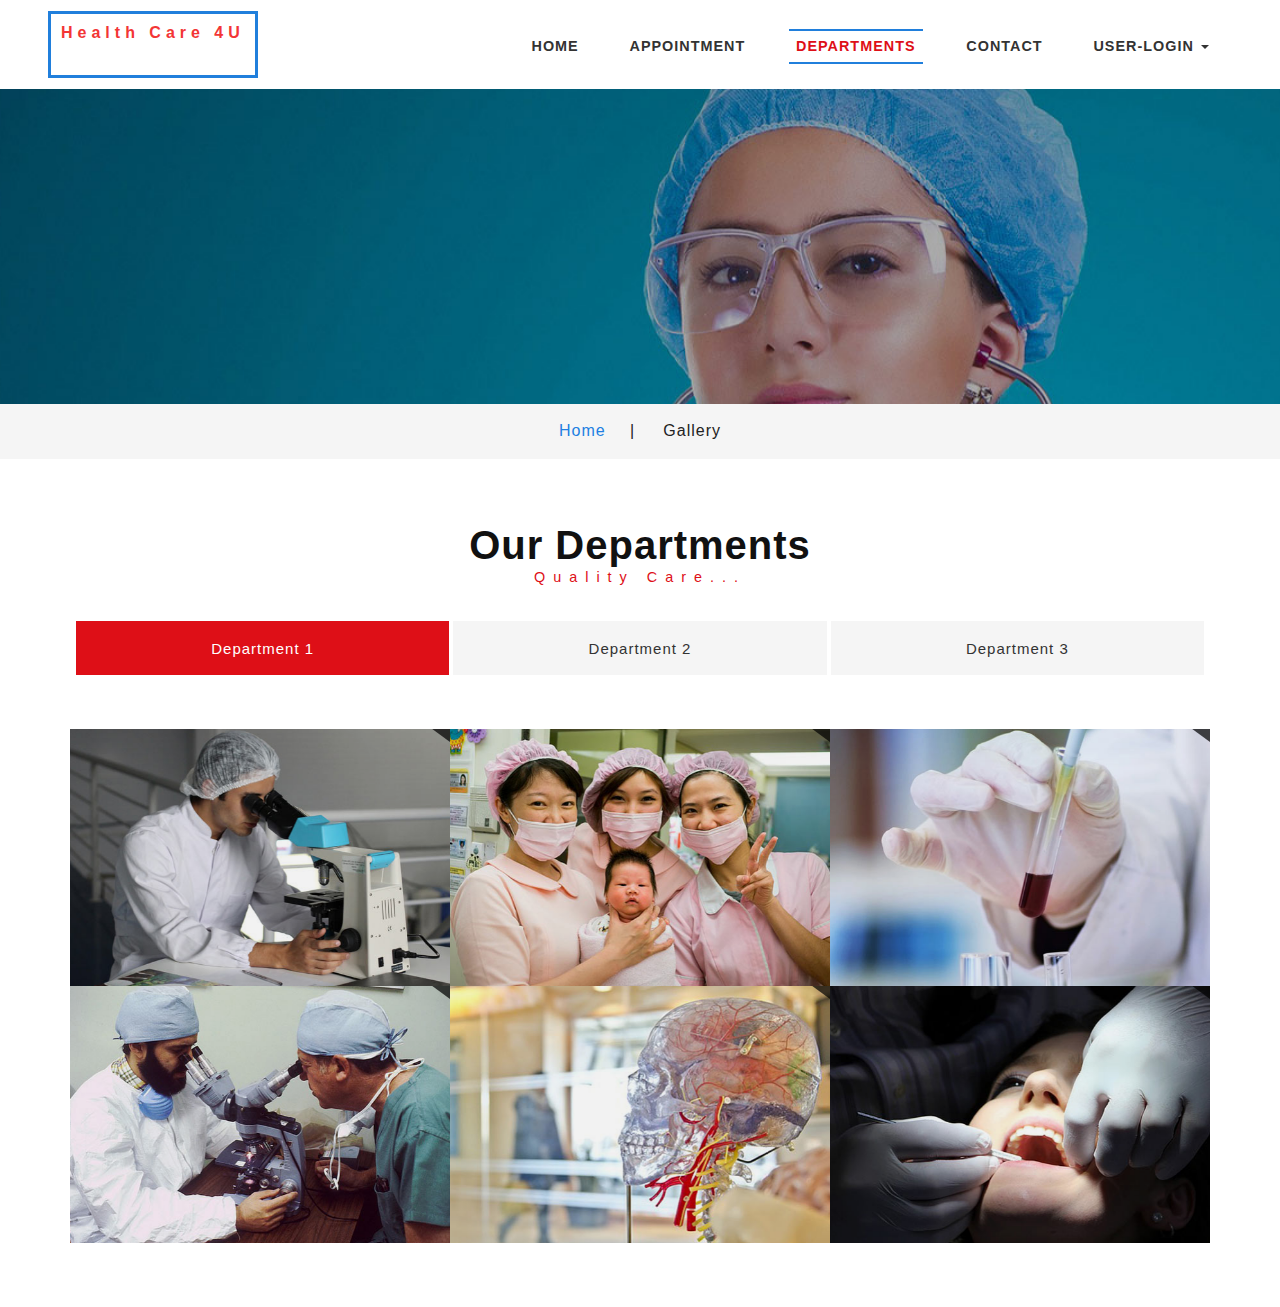
<file: gallery.html>
<!--
author: W3layouts
author URL: http://w3layouts.com
License: Creative Commons Attribution 3.0 Unported
License URL: http://creativecommons.org/licenses/by/3.0/
-->
<!DOCTYPE html>
<html lang="zxx">
<head>
<title>Health Plus a Medical Category Bootstrap Responsive Website Template | Gallery :: w3layouts</title>
<!-- for-meta-tags-->
<meta name="viewport" content="width=device-width, initial-scale=1">
<meta http-equiv="Content-Type" content="text/html; charset=utf-8" />
<meta name="keywords" content="Health Plus Responsive web template, Bootstrap Web Templates, Flat Web Templates, Android Compatible web template, 
Smartphone Compatible web template, free web designs for Nokia, Samsung, LG, SonyEricsson, Motorola web design" />
<script type="application/x-javascript"> addEventListener("load", function() { setTimeout(hideURLbar, 0); }, false);
		function hideURLbar(){ window.scrollTo(0,1); } </script>
<!-- //for-meta-tags-->
<link href="css/bootstrap.css" rel="stylesheet" type="text/css" media="all" />
<!-- Portfolio-CSS -->	<link rel="stylesheet" href="css/swipebox.css" type="text/css" media="all">
<link href="css/style.css" rel="stylesheet" type="text/css" media="all" />
<!-- font-awesome icons -->
<link href="css/font-awesome.css" rel="stylesheet"> 
<!-- //font-awesome icons -->
<!-- <link href="//fonts.googleapis.com/css?family=Raleway:200,200i,300,300i,400,400i,500,500i,600,600i,700,700i,800" rel="stylesheet">
<link href="//fonts.googleapis.com/css?family=Lato:300,300i,400,400i,700,900" rel="stylesheet"> -->
</head>
	
<body>
<div class="main" id="home">
<!-- banner -->
		

		<div class="header-bottom">
			<nav class="navbar navbar-default">
				<!-- Brand and toggle get grouped for better mobile display -->
				<div class="navbar-header">
				  <button type="button" class="navbar-toggle collapsed" data-toggle="collapse" data-target="#bs-example-navbar-collapse-1">
					<span class="sr-only">Toggle navigation</span>
					<span class="icon-bar"></span>
					<span class="icon-bar"></span>
					<span class="icon-bar"></span>
				  </button>
					<div class="logo">
						<h3><a class="navbar-brand" href="index.html"> <p>Health Care 4U</p></a></h3>
					</div>
				</div>

				<!-- Collect the nav links, forms, and other content for toggling -->
				<div class="collapse navbar-collapse nav-wil" id="bs-example-navbar-collapse-1">
					<nav class="menu menu--sebastian">
					<ul id="m_nav_list" class="m_nav menu__list">
						<li class="m_nav_item menu__item" id="m_nav_item_1"> <a href="index.html" class="menu__link"> Home </a></li>
								
						<li class="m_nav_item menu__item" id="moble_nav_item_4"> <a href="appointment.html" class="menu__link">Appointment  </a> </li>
						<li class="m_nav_item menu__item menu__item--current" id="moble_nav_item_5"> <a href="gallery.html" class="menu__link">Departments</a> </li>
						<li class="m_nav_item menu__item" id="moble_nav_item_6"> <a href="contact.html" class="menu__link"> Contact </a> </li>
						<li class="m_nav_item menu__item" id="moble_nav_item_3 dropdown"> <a href="#" class="menu__link dropdown-toggle" data-toggle="dropdown">User-Login  <b class="caret"></b></a> 
							<ul class="dropdown-menu agile_short_dropdown">
									 <li><a href="dlogin.html">Hospitals </a></li>
									 <li><a href="plogin.html">Patient</a></li>
 <!-- 									<li><a href="login.php">Admin</a></li> -->
								 </ul>
				</nav>

				</div>
				<!-- /.navbar-collapse -->
			</nav>
	 </div>
</div>
<!-- banner -->
<!-- banner1 -->
	<div class="banner1 jarallax">
		<div class="container">
		</div>
	</div>

	<div class="services-breadcrumb">
		<div class="container">
			<ul>
				<li><a href="index.html">Home</a><i>|</i></li>
				<li>Gallery</li>
			</ul>
		</div>
	</div>
<!-- //banner1 -->


<!-- Portfolio -->
	<div class="portfolio" id="specials">
			<div class="container">
				<h2 class="w3_heade_tittle_agile">Our Departments</h2>
		    <p class="sub_t_agileits">Quality Care...</p>

			<div class="tabs tabs-style-bar">
				<nav>
					<ul>
						<li><a href="#section-bar-1" class="icon icon-box"><span>Department 1</span></a></li>
						<li><a href="#section-bar-2" class="icon icon-display"><span>Department 2</span></a></li>
						<li><a href="#section-bar-3" class="icon icon-upload"><span>Department 3</span></a></li>
					</ul>
				</nav>

				<div class="content-wrap">

					<!-- Tab-1 -->
					<section id="section-bar-1" class="agileits w3layouts">
						<div class="gallery-grids">
							<div class="col-md-4 col-sm-4 gallery-top">
								<a href="images/g1.jpg" class="swipebox">
									<figure class="effect-apollo">
										<img src="images/g1.jpg" alt="Health Plus" class="img-responsive">
										<figcaption></figcaption>
									</figure>
								</a>
							</div>
							<div class="col-md-4 col-sm-4 gallery-top">
								<a href="images/g2.jpg" class="swipebox">
									<figure class="effect-apollo">
										<img src="images/g2.jpg" alt="Health Plus" class="img-responsive">
										<figcaption></figcaption>
									</figure>
								</a>
							</div>
							<div class="col-md-4 col-sm-4 gallery-top">
								<a href="images/g3.jpg" class="swipebox">
									<figure class="effect-apollo">
										<img src="images/g3.jpg" alt="Health Plus" class="img-responsive">
										<figcaption></figcaption>
									</figure>
								</a>
							</div>
							<div class="col-md-4 col-sm-4 gallery-top">
								<a href="images/g4.jpg" class="swipebox">
									<figure class="effect-apollo">
										<img src="images/g4.jpg" alt="Health Plus" class="img-responsive">
										<figcaption></figcaption>
									</figure>
								</a>
							</div>
							<div class="col-md-4 col-sm-4 gallery-top">
								<a href="images/g5.jpg" class="swipebox">
									<figure class="effect-apollo">
										<img src="images/g5.jpg" alt="Health Plus" class="img-responsive">
										<figcaption></figcaption>
									</figure>
								</a>
							</div>
							<div class="col-md-4 col-sm-4 gallery-top">
								<a href="images/g6.jpg" class="swipebox">
									<figure class="effect-apollo">
										<img src="images/g6.jpg" alt="Health Plus" class="img-responsive">
										<figcaption></figcaption>
									</figure>
								</a>
							</div>
	
							<div class="clearfix"></div>
						</div>
					</section>
					<!-- //Tab-1 -->

					<!-- Tab-2 -->
					<section id="section-bar-2" class="agileits w3layouts">
						<div class="gallery-grids">
							<div class="col-md-4 col-sm-4 gallery-top">
								<a href="images/g7.jpg" class="swipebox">
									<figure class="effect-apollo">
										<img src="images/g7.jpg" alt="Health Plus" class="img-responsive">
										<figcaption></figcaption>
									</figure>
								</a>
							</div>
							<div class="col-md-4 col-sm-4 gallery-top">
								<a href="images/g3.jpg" class="swipebox">
									<figure class="effect-apollo">
										<img src="images/g3.jpg" alt="Health Plus" class="img-responsive">
										<figcaption></figcaption>
									</figure>
								</a>
							</div>
							<div class="col-md-4 col-sm-4 gallery-top">
								<a href="images/g2.jpg" class="swipebox">
									<figure class="effect-apollo">
										<img src="images/g2.jpg" alt="Health Plus" class="img-responsive">
										<figcaption></figcaption>
									</figure>
								</a>
							</div>
							<div class="col-md-4 col-sm-4 gallery-top">
								<a href="images/g3.jpg" class="swipebox">
									<figure class="effect-apollo">
										<img src="images/g3.jpg" alt="Health Plus" class="img-responsive">
										<figcaption></figcaption>
									</figure>
								</a>
							</div>
							<div class="col-md-4 col-sm-4 gallery-top">
								<a href="images/g5.jpg" class="swipebox">
									<figure class="effect-apollo">
										<img src="images/g5.jpg" alt="Health Plus" class="img-responsive">
										<figcaption></figcaption>
									</figure>
								</a>
							</div>
							<div class="col-md-4 col-sm-4 gallery-top">
								<a href="images/g6.jpg" class="swipebox">
									<figure class="effect-apollo">
										<img src="images/g6.jpg" alt="Health Plus" class="img-responsive">
										<figcaption></figcaption>
									</figure>
								</a>
							</div>

							<div class="clearfix"></div>
						</div>
					</section>
					<!-- //Tab-2 -->

					<!-- Tab-3 -->
					<section id="section-bar-3" class="agileits w3layouts">
						<div class="gallery-grids">
							<div class="col-md-4 col-sm-4 gallery-top">
								<a href="images/g7.jpg" class="swipebox">
									<figure class="effect-apollo">
										<img src="images/g7.jpg" alt="Health Plus" class="img-responsive">
										<figcaption></figcaption>
									</figure>
								</a>
							</div>
							<div class="col-md-4 col-sm-4 gallery-top">
								<a href="images/g3.jpg" class="swipebox">
									<figure class="effect-apollo">
										<img src="images/g3.jpg" alt="Health Plus" class="img-responsive">
										<figcaption></figcaption>
									</figure>
								</a>
							</div>
							<div class="col-md-4 col-sm-4 gallery-top">
								<a href="images/g9.jpg" class="swipebox">
									<figure class="effect-apollo">
										<img src="images/g9.jpg" alt="Health Plus" class="img-responsive">
										<figcaption></figcaption>
									</figure>
								</a>
							</div>
	
					

			
							<div class="clearfix"></div>
						</div>
					</section>
					<!-- //Tab-3 -->
					
				</div><!-- //Content -->
			</div><!-- //Tabs -->

		</div>
	</div>
	<!-- //Portfolio -->




<a href="#" id="toTop" style="display: block;"> <span id="toTopHover" style="opacity: 1;"> </span></a>
 <!-- js -->
<script src="js/jquery-2.2.3.min.js"></script>
<!-- Gallery-Tab-JavaScript -->
			<script src="js/cbpFWTabs.js"></script>
			<script>
				(function() {
					[].slice.call( document.querySelectorAll( '.tabs' ) ).forEach( function( el ) {
						new CBPFWTabs( el );
					});
				})();
			</script>
		<!-- //Gallery-Tab-JavaScript -->


<!-- Swipe-Box-JavaScript -->
			<script src="js/jquery.swipebox.min.js"></script> 
				<script type="text/javascript">
					jQuery(function($) {
						$(".swipebox").swipebox();
					});
			</script>
		<!-- //Swipe-Box-JavaScript -->
<!-- bootstrap-pop-up -->
	<div class="modal video-modal fade" id="myModal" tabindex="-1" role="dialog" aria-labelledby="myModal">
		<div class="modal-dialog" role="document">
			<div class="modal-content">
				<div class="modal-header">
					Health Plus
					<button type="button" class="close" data-dismiss="modal" aria-label="Close"><span aria-hidden="true">&times;</span></button>						
				</div>
				<section>
					<div class="modal-body">
						<img src="images/g9.jpg" alt=" " class="img-responsive" />
						<p>Ut enim ad minima veniam, quis nostrum 
							exercitationem ullam corporis suscipit laboriosam, 
							nisi ut aliquid ex ea commodi consequatur? Quis autem 
							vel eum iure reprehenderit qui in ea voluptate velit 
							esse quam nihil molestiae consequatur, vel illum qui 
							dolorem eum fugiat quo voluptas nulla pariatur.
							<i>" Quis autem vel eum iure reprehenderit qui in ea voluptate velit 
								esse quam nihil molestiae consequatur.</i></p>
					</div>
				</section>
			</div>
		</div>
	</div>
<!-- //bootstrap-pop-up -->
<!-- start-smoth-scrolling -->
<script type="text/javascript" src="js/move-top.js"></script>
<script type="text/javascript" src="js/easing.js"></script>
<script type="text/javascript">
	jQuery(document).ready(function($) {
		$(".scroll").click(function(event){		
			event.preventDefault();
			$('html,body').animate({scrollTop:$(this.hash).offset().top},1000);
		});
	});
</script>
<!-- start-smoth-scrolling -->
			<script src="js/jarallax.js"></script>
	<script src="js/SmoothScroll.min.js"></script>
	<script type="text/javascript">
		/* init Jarallax */
		$('.jarallax').jarallax({
			speed: 0.5,
			imgWidth: 1366,
			imgHeight: 768
		})
	</script>
	
	<script src="js/bootstrap.js"></script>
<!-- //for bootstrap working -->
<!-- here stars scrolling icon -->
	<script type="text/javascript">
		$(document).ready(function() {
			/*
				var defaults = {
				containerID: 'toTop', // fading element id
				containerHoverID: 'toTopHover', // fading element hover id
				scrollSpeed: 1200,
				easingType: 'linear' 
				};
			*/
								
			$().UItoTop({ easingType: 'easeOutQuart' });
								
			});
	</script>
<!-- //here ends scrolling icon -->
</body>
</html>
</file>
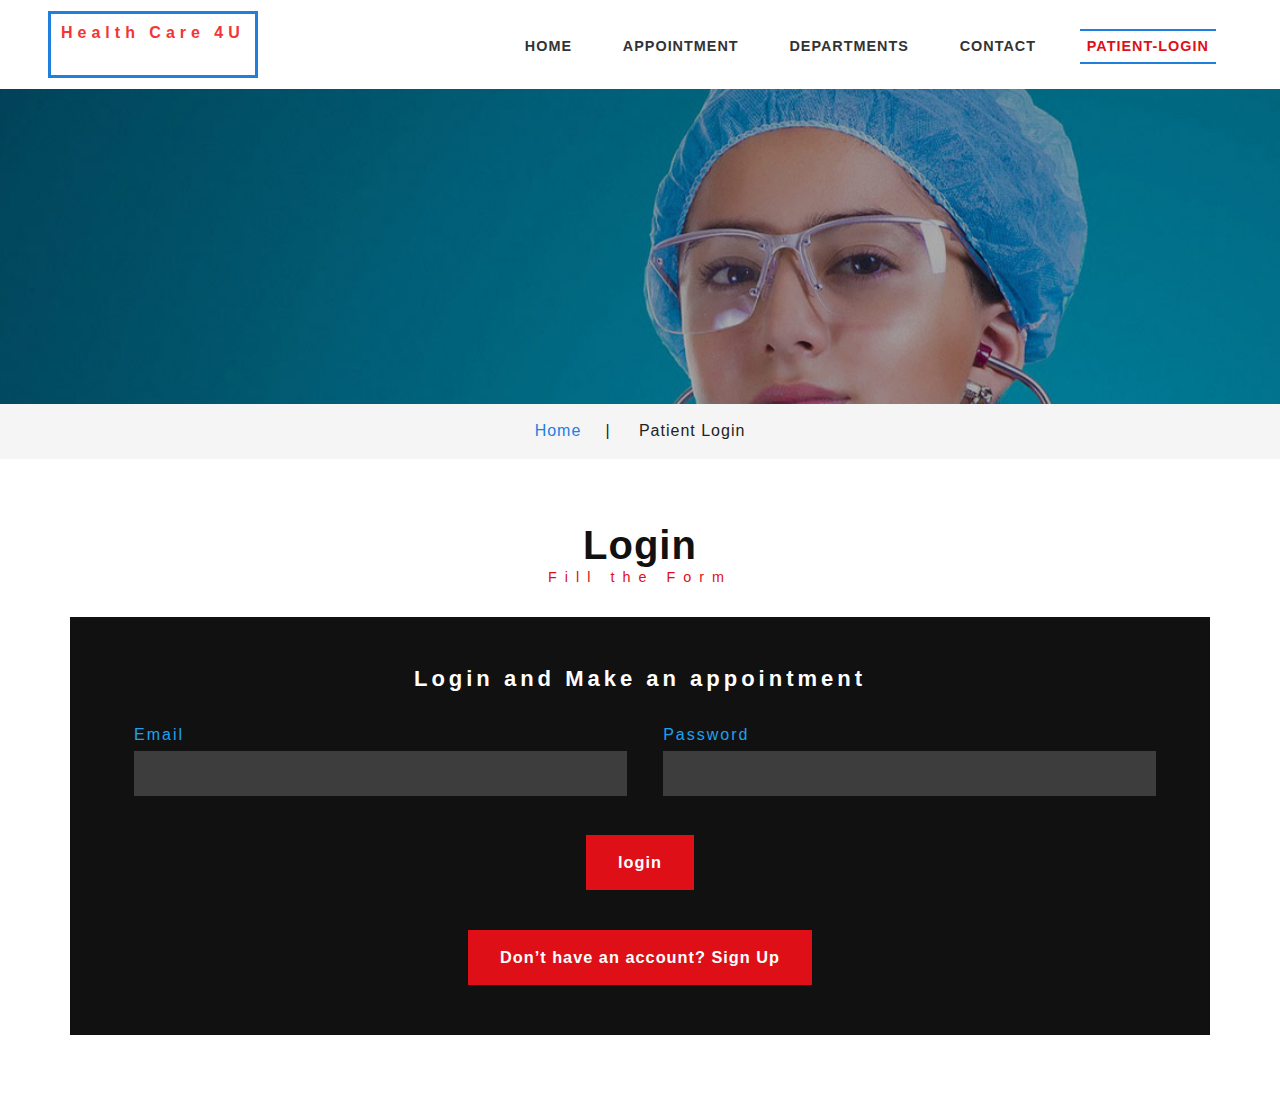
<file: plogin.html>
<!DOCTYPE html>
<html lang="zxx">
<head>
<!-- for-meta-tags-->
<meta name="viewport" content="width=device-width, initial-scale=1">
<meta http-equiv="Content-Type" content="text/html; charset=utf-8" />
<meta name="keywords" content="Health Plus Responsive web template, Bootstrap Web Templates, Flat Web Templates, Android Compatible web template, 
Smartphone Compatible web template, free web designs for Nokia, Samsung, LG, SonyEricsson, Motorola web design" />
<script type="application/x-javascript"> addEventListener("load", function() { setTimeout(hideURLbar, 0); }, false);
		function hideURLbar(){ window.scrollTo(0,1); } </script>
<!-- //for-meta-tags-->
<link href="css/bootstrap.css" rel="stylesheet" type="text/css" media="all" />
<link href="css/wickedpicker.css" rel="stylesheet" type='text/css' media="all" />
			<link rel="stylesheet" href="css/jquery-ui.css" />
<link href="css/style.css" rel="stylesheet" type="text/css" media="all" />
<!-- font-awesome icons -->
<link href="css/font-awesome.css" rel="stylesheet"> 
<!-- //font-awesome icons -->
<!-- <link href="//fonts.googleapis.com/css?family=Raleway:200,200i,300,300i,400,400i,500,500i,600,600i,700,700i,800" rel="stylesheet">
<link href="//fonts.googleapis.com/css?family=Lato:300,300i,400,400i,700,900" rel="stylesheet"> -->
</head>
	
<body>
<div class="main" id="home">
<!-- banner -->
		

		<div class="header-bottom">
			<nav class="navbar navbar-default">
				<!-- Brand and toggle get grouped for better mobile display -->
				<div class="navbar-header">
				  <button type="button" class="navbar-toggle collapsed" data-toggle="collapse" data-target="#bs-example-navbar-collapse-1">
					<span class="sr-only">Toggle navigation</span>
					<span class="icon-bar"></span>
					<span class="icon-bar"></span>
					<span class="icon-bar"></span>
				  </button>
					<div class="logo">
						<h3><a class="navbar-brand" href="index.html">  <p>Health Care 4U</p></a></h3>
					</div>
				</div>

				<!-- Collect the nav links, forms, and other content for toggling -->
				<div class="collapse navbar-collapse nav-wil" id="bs-example-navbar-collapse-1">
					<nav class="menu menu--sebastian">
					<ul id="m_nav_list" class="m_nav menu__list">
						<li class="m_nav_item menu__item" id="m_nav_item_1"> <a href="index.html" class="menu__link"> Home </a></li>
						
						<li class="m_nav_item menu__item " id="moble_nav_item_4"> <a href="appointment.html" class="menu__link">Appointment  </a> </li>
						<li class="m_nav_item menu__item" id="moble_nav_item_5"> <a href="gallery.html" class="menu__link">Departments</a> </li>
						<li class="m_nav_item menu__item" id="moble_nav_item_6"> <a href="contact.html" class="menu__link"> Contact </a> </li>
						<li class="m_nav_item menu__item menu__item--current" id="moble_nav_item_3 dropdown"> <a href="#" class="menu__link dropdown-toggle" data-toggle="dropdown">Patient-Login</a> 
						   <!-- <ul class="dropdown-menu agile_short_dropdown">
									<li><a href="login.php">Doctor </a></li>
									<li><a href="login.php">Patient</a></li>
									<li><a href="login.php">Admin</a></li>
								</ul> -->
						</li>
					</ul>
				</nav>

				</div>
				<!-- /.navbar-collapse -->
			</nav>
	 </div>
</div>
<!-- banner -->
<!-- banner1 -->
	<div class="banner1 jarallax">
		<div class="container">
		</div>
	</div>

	<div class="services-breadcrumb">
		<div class="container">
			<ul>
				<li><a href="index.html">Home</a><i>|</i></li>
				<li>Patient Login</li>
			</ul>
		</div>
	</div>
<!-- //banner1 -->
<!-- icons -->
	<div class="banner-bottom" id="about">
		<div class="container">
					<h2 class="w3_heade_tittle_agile">Login</h2>
			        <p class="sub_t_agileits">Fill the Form</p>

					<div class="book-appointment">
						<h4>Login and Make an appointment</h4>
								<form action="appointment" method="post">
								<div class="left-agileits-w3layouts same">
								<!-- <div class="gaps">
									<p>Patient Name</p>
										<input type="text" name="Patient Name" placeholder="" required=""/>
								</div>	
									<div class="gaps">	
									<p>Phone Number</p>
										<input type="text" name="Number" placeholder="" required=""/>
									</div> -->
									<div class="gaps">
									<p>Email</p>
											<input type="email" name="email" placeholder="" required="" />
									</div>	
									<!-- <div class="gaps">
									<p>Symptoms</p>
											<textarea name="About Symptoms" placeholder="" required="" ></textarea>
									</div> -->
								</div>
								<div class="right-agileinfo same">
                                    <div class="gaps">
                                        <p>Password</p>
                                                <input type="email" name="email" placeholder="" required="" />
                                        </div>	
								<!-- <div class="gaps">
									<p>Department</p>	
										<select class="option">
											<option></option>
											<option>Cardiology</option>
											<option>Ophthalmology</option>
											<option>Neurology</option>
											<option>Psychology</option>
											<option>Dermatology</option>
										</select>
								</div>
								<div class="gaps">
									<p>Gender</p>	
										<select class="option">
											<option></option>
											<option>Male</option>
											<option>Female</option>
										</select>
								</div>
								<div class="gaps">
									<p>Time</p>		
										<input type="text" id="timepicker" name="Time" class="timepicker option" value="">	
								</div> -->
								</div>
								<div class="clearfix"></div>
											  <input type="submit" onclick="myFunction1()" value="login">
                                </form>
                                <div style="margin-top: 40px; text-align: center;">
									<input type="submit" value="Don’t have an account? Sign Up" onclick="location.href='pportal.html'">
									
								</div>
							</div>
					   </div>

		</div>
	</div>
<!-- icons -->




<!-- footer -->
	
		
<!-- //footer -->
<a href="#" id="toTop" style="display: block;"> <span id="toTopHover" style="opacity: 1;"> </span></a>
 <!-- js -->
<script src="js/jquery-2.2.3.min.js"></script>
<script type="text/javascript" src="js/wickedpicker.js"></script>
			<script type="text/javascript">
				$('.timepicker').wickedpicker({twentyFour: false});
			</script>
		<!-- Calendar -->
				<script src="js/jquery-ui.js"></script>
				  <script>
						  $(function() {
							$( "#datepicker,#datepicker1,#datepicker2,#datepicker3" ).datepicker();
						  });
				  </script>
			<!-- //Calendar -->

<!-- bootstrap-pop-up -->
	<div class="modal video-modal fade" id="myModal" tabindex="-1" role="dialog" aria-labelledby="myModal">
		<div class="modal-dialog" role="document">
			<div class="modal-content">
				<div class="modal-header">
					Health Plus
					<button type="button" class="close" data-dismiss="modal" aria-label="Close"><span aria-hidden="true">&times;</span></button>						
				</div>
				<section>
					<div class="modal-body">
						<img src="images/g9.jpg" alt=" " class="img-responsive" />
						<p>Ut enim ad minima veniam, quis nostrum 
							exercitationem ullam corporis suscipit laboriosam, 
							nisi ut aliquid ex ea commodi consequatur? Quis autem 
							vel eum iure reprehenderit qui in ea voluptate velit 
							esse quam nihil molestiae consequatur, vel illum qui 
							dolorem eum fugiat quo voluptas nulla pariatur.
							<i>" Quis autem vel eum iure reprehenderit qui in ea voluptate velit 
								esse quam nihil molestiae consequatur.</i></p>
					</div>
				</section>
			</div>
		</div>
	</div>
<!-- //bootstrap-pop-up -->
<!-- start-smoth-scrolling -->
<script type="text/javascript" src="js/move-top.js"></script>
<script type="text/javascript" src="js/easing.js"></script>
<script type="text/javascript">
	jQuery(document).ready(function($) {
		$(".scroll").click(function(event){		
			event.preventDefault();
			$('html,body').animate({scrollTop:$(this.hash).offset().top},1000);
		});
	});
</script>
<!-- start-smoth-scrolling -->
			<script src="js/jarallax.js"></script>
	<script src="js/SmoothScroll.min.js"></script>
	<script type="text/javascript">
		/* init Jarallax */
		$('.jarallax').jarallax({
			speed: 0.5,
			imgWidth: 1366,
			imgHeight: 768
		})
	</script>
	
	<script src="js/bootstrap.js"></script>
<!-- //for bootstrap working -->
<!-- here stars scrolling icon -->
	<script type="text/javascript">
		$(document).ready(function() {
			/*
				var defaults = {
				containerID: 'toTop', // fading element id
				containerHoverID: 'toTopHover', // fading element hover id
				scrollSpeed: 1200,
				easingType: 'linear' 
				};
			*/
								
			$().UItoTop({ easingType: 'easeOutQuart' });
								
			});
	</script>
	
	
	<script>
function myFunction1() {
  alert("Your appointment is booked. Our specalist is available in your given date and time.");
}
</script>
<!-- //here ends scrolling icon -->
</body>
</html>
</file>
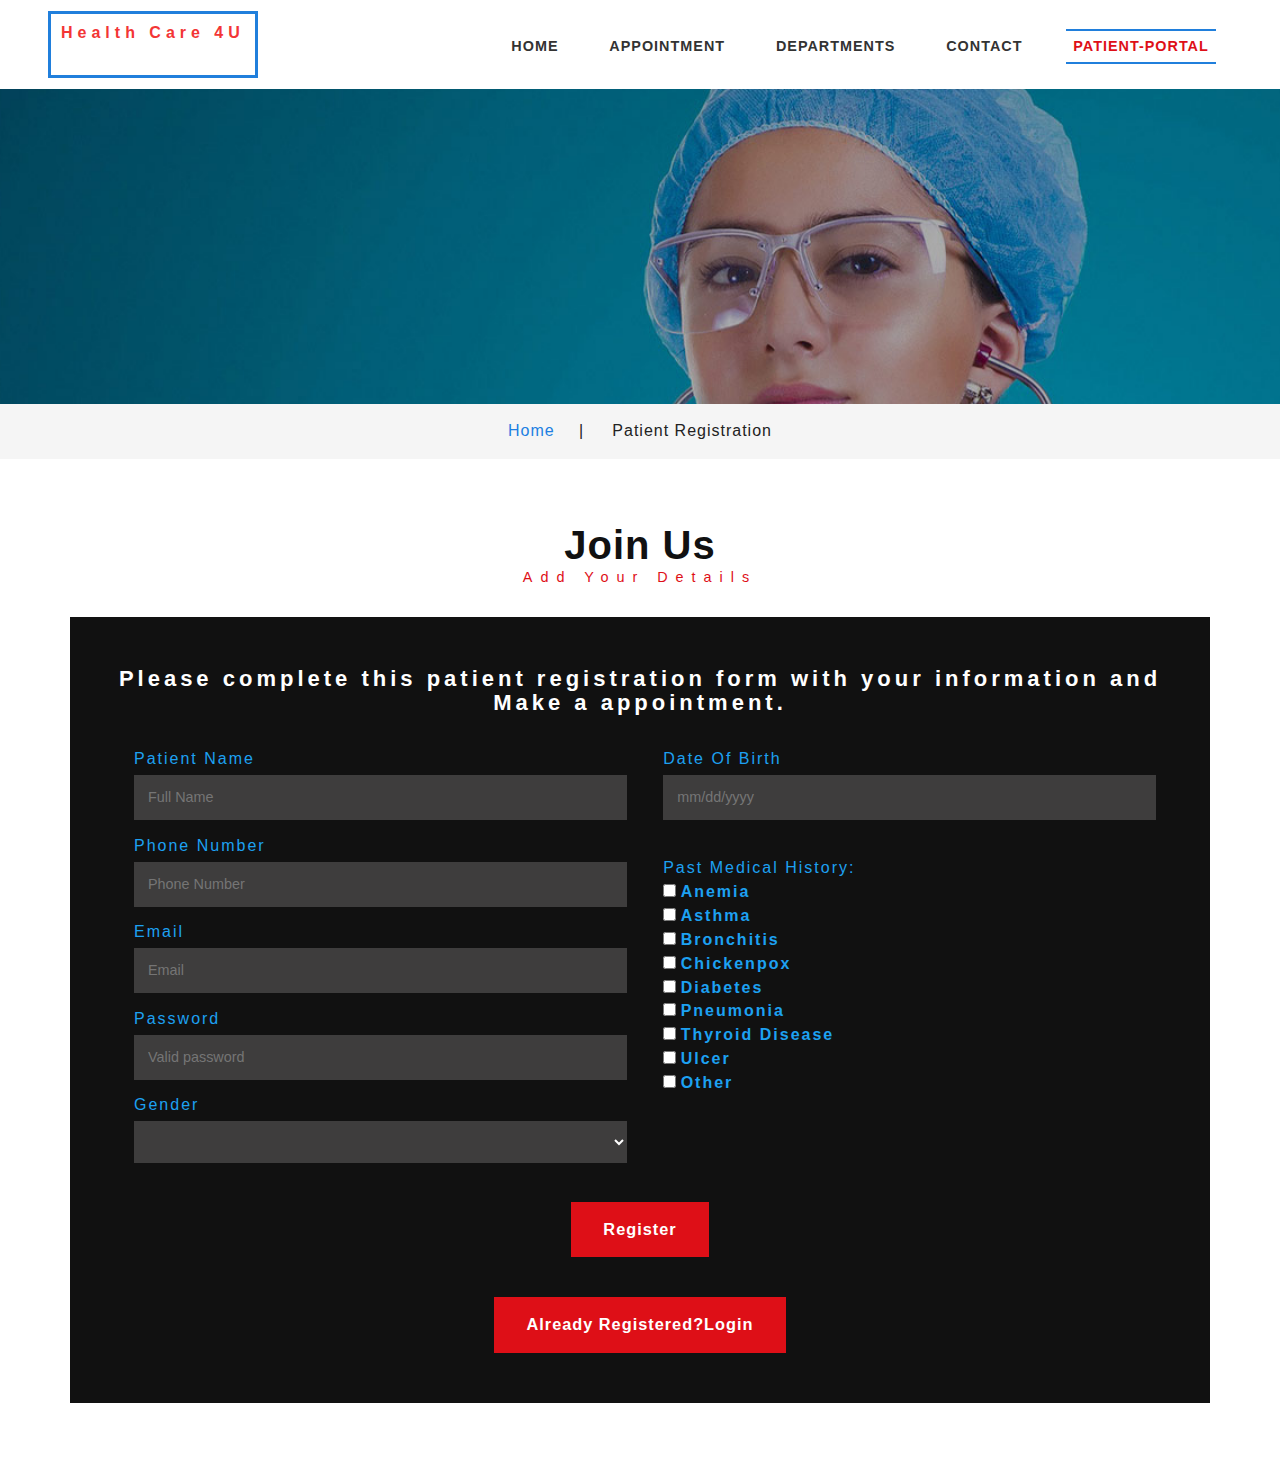
<file: pportal.html>
<!DOCTYPE html>
<html lang="zxx">
<head>
<!-- for-meta-tags-->
<meta name="viewport" content="width=device-width, initial-scale=1">
<meta http-equiv="Content-Type" content="text/html; charset=utf-8" />
<meta name="keywords" content="Health Plus Responsive web template, Bootstrap Web Templates, Flat Web Templates, Android Compatible web template, 
Smartphone Compatible web template, free web designs for Nokia, Samsung, LG, SonyEricsson, Motorola web design" />
<script type="application/x-javascript"> addEventListener("load", function() { setTimeout(hideURLbar, 0); }, false);
		function hideURLbar(){ window.scrollTo(0,1); } </script>
<!-- //for-meta-tags-->
<link href="css/bootstrap.css" rel="stylesheet" type="text/css" media="all" />
<link href="css/wickedpicker.css" rel="stylesheet" type='text/css' media="all" />
			<link rel="stylesheet" href="css/jquery-ui.css" />
<link href="css/style.css" rel="stylesheet" type="text/css" media="all" />
<!-- font-awesome icons -->
<link href="css/font-awesome.css" rel="stylesheet"> 
<!-- //font-awesome icons -->
<!-- <link href="//fonts.googleapis.com/css?family=Raleway:200,200i,300,300i,400,400i,500,500i,600,600i,700,700i,800" rel="stylesheet">
<link href="//fonts.googleapis.com/css?family=Lato:300,300i,400,400i,700,900" rel="stylesheet"> -->
</head>
	
<body>
<div class="main" id="home">
<!-- banner -->
					

		<div class="header-bottom">
			<nav class="navbar navbar-default">
				<!-- Brand and toggle get grouped for better mobile display -->
				<div class="navbar-header">
				  <button type="button" class="navbar-toggle collapsed" data-toggle="collapse" data-target="#bs-example-navbar-collapse-1">
					<span class="sr-only">Toggle navigation</span>
					<span class="icon-bar"></span>
					<span class="icon-bar"></span>
					<span class="icon-bar"></span>
				  </button>
					<div class="logo">
						<h3><a class="navbar-brand" href="index.html"> <p>Health Care 4U</p></a></h3>
					</div>
				</div>

				<!-- Collect the nav links, forms, and other content for toggling -->
				<div class="collapse navbar-collapse nav-wil" id="bs-example-navbar-collapse-1">
					<nav class="menu menu--sebastian">
					<ul id="m_nav_list" class="m_nav menu__list">
						<li class="m_nav_item menu__item" id="m_nav_item_1"> <a href="index.html" class="menu__link"> Home </a></li>
							
						<li class="m_nav_item menu__item" id="moble_nav_item_4"> <a href="appointment.html" class="menu__link">Appointment  </a> </li>
						<li class="m_nav_item menu__item" id="moble_nav_item_5"> <a href="gallery.html" class="menu__link">Departments</a> </li>
						<li class="m_nav_item menu__item" id="moble_nav_item_6"> <a href="contact.html" class="menu__link"> Contact </a> </li>
						<li class="m_nav_item menu__item menu__item--current" id="moble_nav_item_3 dropdown"> <a href="#" class="menu__link" data-toggle="dropdown">Patient-Portal</a> 
						   <!-- <ul class="dropdown-menu agile_short_dropdown">
									<li><a href="login.php">Doctor </a></li>
									<li><a href="login.php">Patient</a></li>
									<li><a href="login.php">Admin</a></li>
								</ul> -->
						</li>
					</ul>
				</nav>

				</div>
				<!-- /.navbar-collapse -->
			</nav>
	 </div>
</div>
<!-- banner -->
<!-- banner1 -->
	<div class="banner1 jarallax">
		<div class="container">
		</div>
	</div>

	<div class="services-breadcrumb">
		<div class="container">
			<ul>
				<li><a href="index.html">Home</a><i>|</i></li>
				<li>Patient Registration</li>
			</ul>
		</div>
	</div>
<!-- //banner1 -->
<!-- icons -->
	<div class="banner-bottom" id="about">
		<div class="container">
					<h2 class="w3_heade_tittle_agile">Join Us</h2>
			        <p class="sub_t_agileits">Add Your Details</p>

					<div class="book-appointment">
						<h4>Please complete this patient registration form with your information and Make a appointment.</h4>
								<form action="registration" method="post">
								<div class="left-agileits-w3layouts same">
								<div class="gaps">
									<p>Patient Name</p>
										<input type="text" name="Patient Name" placeholder="Full Name" required=""/>
								</div>	
									<div class="gaps">	
									<p>Phone Number</p>
										<input type="text" name="Number" placeholder="Phone Number" required=""/>
									</div>
									<div class="gaps">
									<p>Email</p>
											<input type="email" name="email" placeholder="Email" required="" />
									</div>
									<div class="gaps">
										<p>Password</p>
											<input type="text" name="pwd" placeholder="Valid password" required="" />
									</div>	
									<div class="gaps">
										<p>Gender</p>	
											<select class="option" placeholder="Gender">
												<option></option>
												<option>Male</option>
												<option>Female</option>
											</select>
									</div>
								</div>
								<div class="right-agileinfo same">
								<div class="gaps">
									<p>Date Of Birth</p>		
											<input  id="datepicker1" name="Text" type="text" placeholder="mm/dd/yyyy"  value="" onfocus="this.value = '';" onblur="if (this.value == '') {this.value = 'mm/dd/yyyy';}" required="">
								</div>
								<div class="gaps form-check">
									<br>
									<p>Past medical history:</p>
			
									<div>
									<input class="form-check-input mx-5" type="checkbox" name="exampleRadios" id="exampleRadios1" value="option1">
									  <label class="form-check-label" for="exampleRadios1"><p>Anemia</p></label>
									  <br>
									  <input class="form-check-input" type="checkbox" name="exampleRadios" id="exampleRadios1" value="option1">
									  <label class="form-check-label" for="exampleRadios1"><p>Asthma</p></label><br>
									  <input class="form-check-input" type="checkbox" name="exampleRadios" id="exampleRadios1" value="option1">
									  <label class="form-check-label" for="exampleRadios1"><p>Bronchitis</p></label><br>
									  <input class="form-check-input" type="checkbox" name="exampleRadios" id="exampleRadios1" value="option1">
									  <label class="form-check-label" for="exampleRadios1"><p>Chickenpox</p></label><br>
									  <input class="form-check-input" type="checkbox" name="exampleRadios" id="exampleRadios1" value="option1">
									  <label class="form-check-label" for="exampleRadios1"><p>Diabetes</p></label><br>
									  <input class="form-check-input" type="checkbox" name="exampleRadios" id="exampleRadios1" value="option1">
										<label class="form-check-label" for="exampleRadios1"><p>Pneumonia</p></label><br>
										<input class="form-check-input" type="checkbox" name="exampleRadios" id="exampleRadios1" value="option1">
										<label class="form-check-label" for="exampleRadios1"><p>Thyroid Disease</p></label><br>
										<input class="form-check-input" type="checkbox" name="exampleRadios" id="exampleRadios1" value="option1">
										<label class="form-check-label" for="exampleRadios1"><p>Ulcer</p></label><br>
										<input class="form-check-input" type="checkbox" name="exampleRadios" id="exampleRadios1" value="option1">
  									  <label class="form-check-label" for="exampleRadios1"><p>Other</p></label><br>
									<!-- <p>Past medical history</p>	
										<select class="radio">
											<option></option>
											<option>Cardiology</option>
											<option>Ophthalmology</option>
											<option>Neurology</option>
											<option>Psychology</option>
											<option>Dermatology</option>
										</select> -->
									</div>
								</div>
					
								<!-- <div class="gaps">
									<p>Password</p>		
										<input type="password" id="timepicker" name="pwd" value="">	
								</div> -->
								</div>
								<div class="clearfix"></div>
											  <input type="submit" onclick="myFunction1()" value="Register">
											  </form>
								<div style="margin-top: 40px; text-align: center;">
									<input type="submit" value="Already Registered?Login" onclick="location.href='plogin.html'">
									
								</div>
								
							</div>
					   </div>

		</div>
<!-- icons -->




<a href="#" id="toTop" style="display: block;"> <span id="toTopHover" style="opacity: 1;"> </span></a>
 <!-- js -->
<script src="js/jquery-2.2.3.min.js"></script>
<script type="text/javascript" src="js/wickedpicker.js"></script>
			<script type="text/javascript">
				$('.timepicker').wickedpicker({twentyFour: false});
			</script>
		<!-- Calendar -->
				<script src="js/jquery-ui.js"></script>
				  <script>
						  $(function() {
							$( "#datepicker,#datepicker1,#datepicker2,#datepicker3" ).datepicker();
						  });
				  </script>
			<!-- //Calendar -->

<!-- bootstrap-pop-up -->
	<div class="modal video-modal fade" id="myModal" tabindex="-1" role="dialog" aria-labelledby="myModal">
		<div class="modal-dialog" role="document">
			<div class="modal-content">
				<div class="modal-header">
					Health Plus
					<button type="button" class="close" data-dismiss="modal" aria-label="Close"><span aria-hidden="true">&times;</span></button>						
				</div>
				<section>
					<div class="modal-body">
						<img src="images/g9.jpg" alt=" " class="img-responsive" />
						<p>Ut enim ad minima veniam, quis nostrum 
							exercitationem ullam corporis suscipit laboriosam, 
							nisi ut aliquid ex ea commodi consequatur? Quis autem 
							vel eum iure reprehenderit qui in ea voluptate velit 
							esse quam nihil molestiae consequatur, vel illum qui 
							dolorem eum fugiat quo voluptas nulla pariatur.
							<i>" Quis autem vel eum iure reprehenderit qui in ea voluptate velit 
								esse quam nihil molestiae consequatur.</i></p>
					</div>
				</section>
			</div>
		</div>
	</div>
<!-- //bootstrap-pop-up -->
<!-- start-smoth-scrolling -->
<script type="text/javascript" src="js/move-top.js"></script>
<script type="text/javascript" src="js/easing.js"></script>
<script type="text/javascript">
	jQuery(document).ready(function($) {
		$(".scroll").click(function(event){		
			event.preventDefault();
			$('html,body').animate({scrollTop:$(this.hash).offset().top},1000);
		});
	});
</script>
<!-- start-smoth-scrolling -->
			<script src="js/jarallax.js"></script>
	<script src="js/SmoothScroll.min.js"></script>
	<script type="text/javascript">
		/* init Jarallax */
		$('.jarallax').jarallax({
			speed: 0.5,
			imgWidth: 1366,
			imgHeight: 768
		})
	</script>
	
	<script src="js/bootstrap.js"></script>
<!-- //for bootstrap working -->
<!-- here stars scrolling icon -->
	<script type="text/javascript">
		$(document).ready(function() {
			/*
				var defaults = {
				containerID: 'toTop', // fading element id
				containerHoverID: 'toTopHover', // fading element hover id
				scrollSpeed: 1200,
				easingType: 'linear' 
				};
			*/
								
			$().UItoTop({ easingType: 'easeOutQuart' });
								
			});
	</script>
	
	
	<script>
function myFunction1() {
  alert("Your appointment is booked. Our specalist is available in your given date and time.");
}
</script>
<!-- //here ends scrolling icon -->
</body>
</html>
</file>
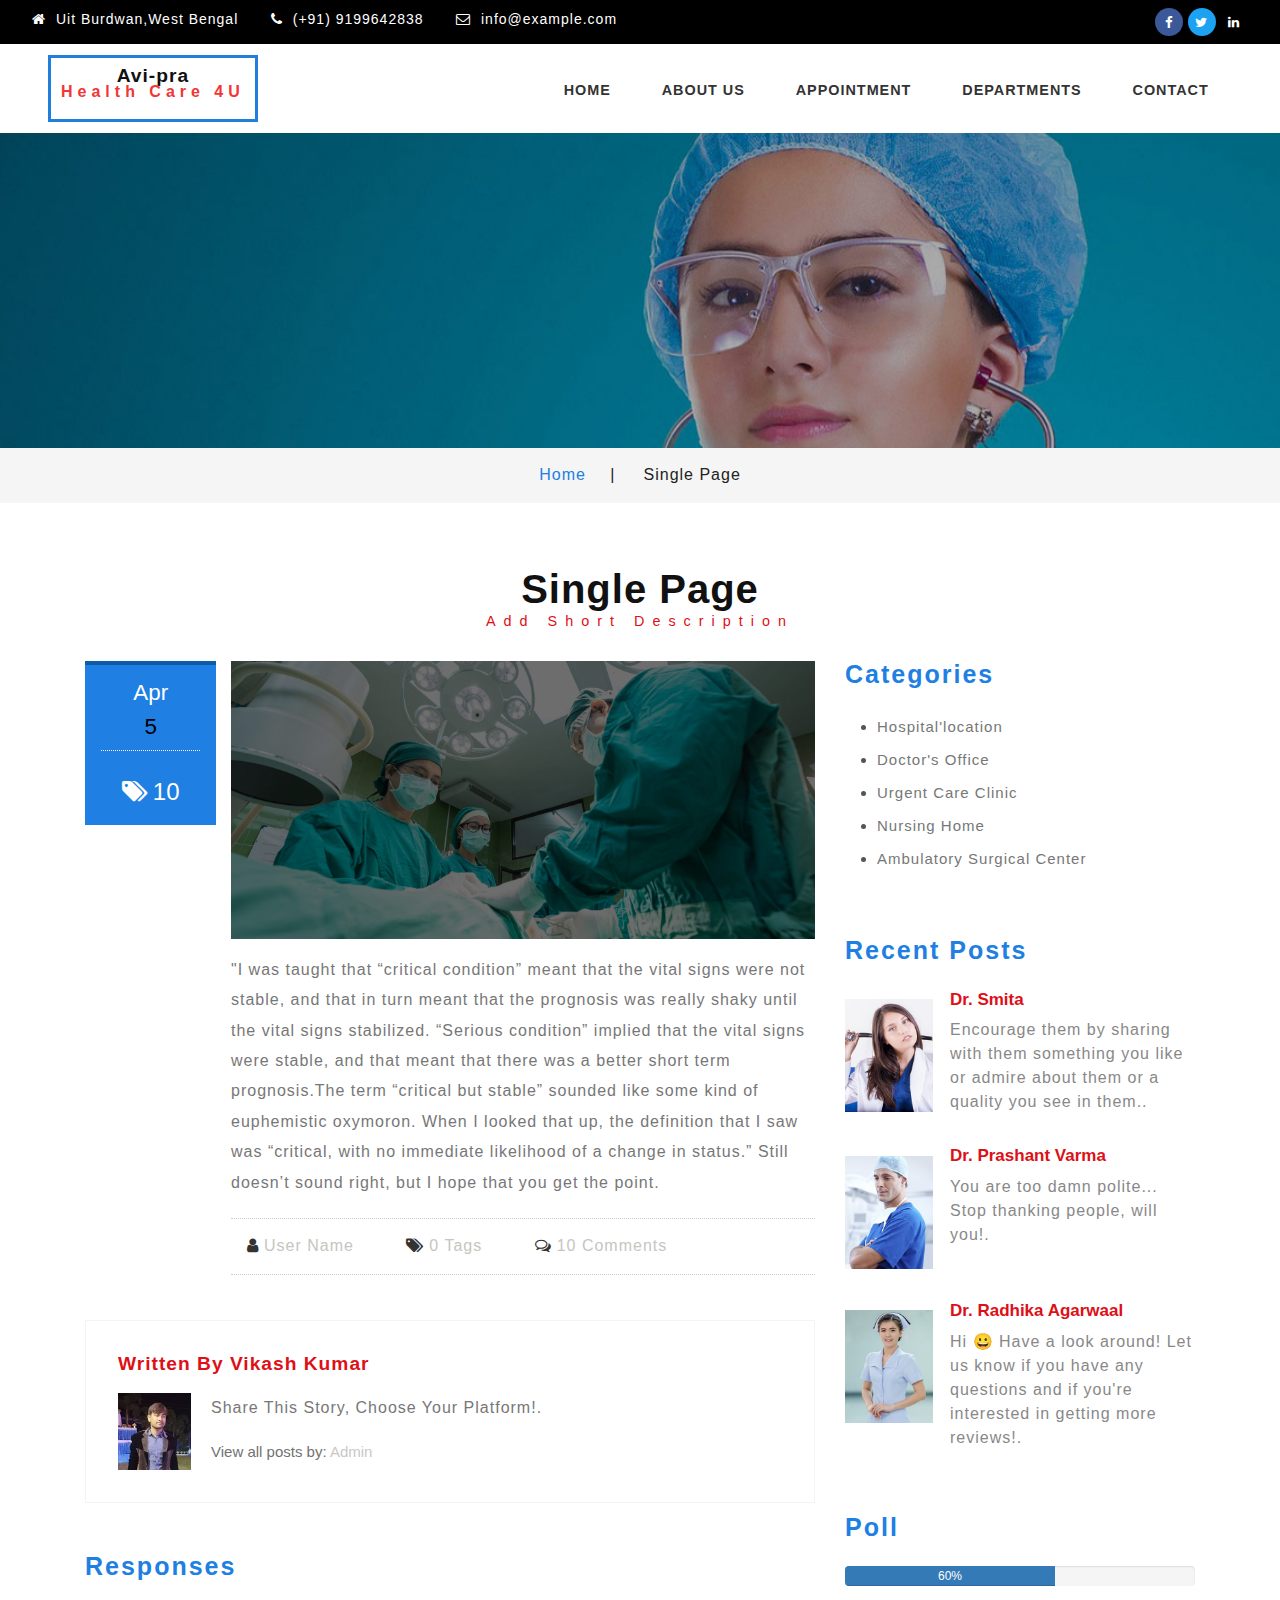
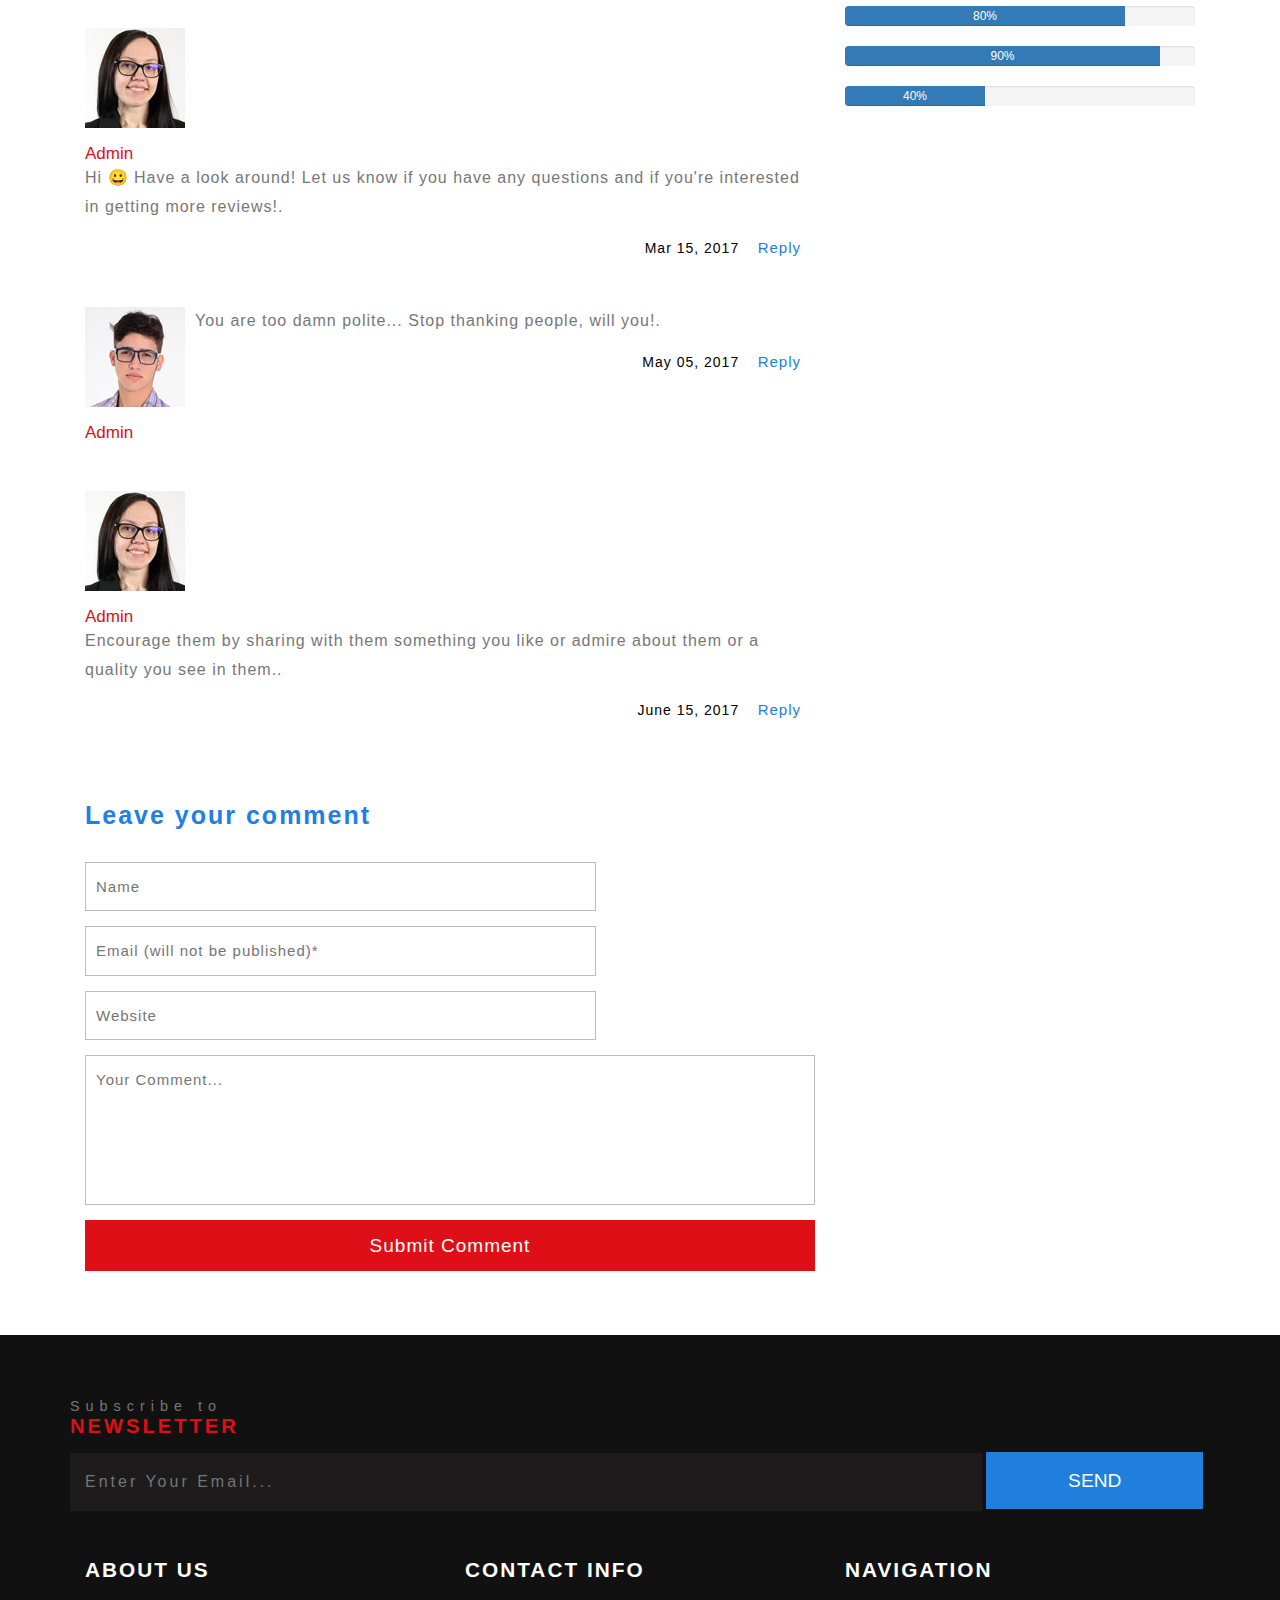
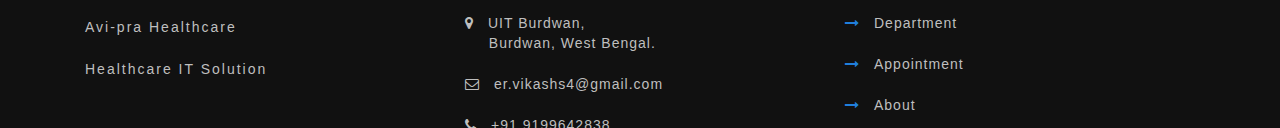
<file: single.html>
<!DOCTYPE html>
<html lang="zxx">
<head>
<!-- for-meta-tags-->
<meta name="viewport" content="width=device-width, initial-scale=1">
<meta http-equiv="Content-Type" content="text/html; charset=utf-8" />
<meta name="keywords" content="Health Plus Responsive web template, Bootstrap Web Templates, Flat Web Templates, Android Compatible web template, 
Smartphone Compatible web template, free web designs for Nokia, Samsung, LG, SonyEricsson, Motorola web design" />
<script type="application/x-javascript"> addEventListener("load", function() { setTimeout(hideURLbar, 0); }, false);
		function hideURLbar(){ window.scrollTo(0,1); } </script>
<!-- //for-meta-tags-->
<link href="css/bootstrap.css" rel="stylesheet" type="text/css" media="all" />
<link href="css/wickedpicker.css" rel="stylesheet" type='text/css' media="all" />
<link rel="stylesheet" href="css/jquery-ui.css" />
<link href="css/style.css" rel="stylesheet" type="text/css" media="all" />
<!-- font-awesome icons -->
<link href="css/font-awesome.css" rel="stylesheet"> 
<!-- //font-awesome icons -->
<!-- <link href="//fonts.googleapis.com/css?family=Raleway:200,200i,300,300i,400,400i,500,500i,600,600i,700,700i,800" rel="stylesheet">
<link href="//fonts.googleapis.com/css?family=Lato:300,300i,400,400i,700,900" rel="stylesheet"> -->
</head>
	
<body>
<div class="main" id="home">
<!-- banner -->
		<div class="header_agileinfo">
						<div class="w3_agileits_header_text">
								<ul class="top_agile_w3l_info_icons">
									<li><i class="fa fa-home" aria-hidden="true"></i>Uit Burdwan,West Bengal</li>
									<li class="second"><i class="fa fa-phone" aria-hidden="true"></i>(+91) 9199642838</li>
									<li><i class="fa fa-envelope-o" aria-hidden="true"></i><a href="mailto:er.vikashs4@gmail.com">info@example.com</a></li>
								</ul>

						</div>
						<div class="agileinfo_social_icons">
							<ul class="agileits_social_list">
								<li><a href="https://www.facebook.com/" class="w3_agile_facebook"><i class="fa fa-facebook" aria-hidden="true"></i></a></li>
								<li><a href="https://twitter.com/" class="agile_twitter"><i class="fa fa-twitter" aria-hidden="true"></i></a></li>
								<li><a href="https://www.linkedin.com/in/vikash-kumar-040006166/" class="w3_agile_linkedin"><i class="fa fa-linkedin" aria-hidden="true"></i></a></li>
							</ul>
						</div>
						<div class="clearfix"> </div>
			</div>				

		<div class="header-bottom">
			<nav class="navbar navbar-default">
				<!-- Brand and toggle get grouped for better mobile display -->
				<div class="navbar-header">
				  <button type="button" class="navbar-toggle collapsed" data-toggle="collapse" data-target="#bs-example-navbar-collapse-1">
					<span class="sr-only">Toggle navigation</span>
					<span class="icon-bar"></span>
					<span class="icon-bar"></span>
					<span class="icon-bar"></span>
				  </button>
					<div class="logo">
						<h3><a class="navbar-brand" href="index.html"> Avi-pra <p>Health Care 4U</p></a></h3>
					</div>
				</div>

				<!-- Collect the nav links, forms, and other content for toggling -->
				<div class="collapse navbar-collapse nav-wil" id="bs-example-navbar-collapse-1">
					<nav class="menu menu--sebastian">
					<ul id="m_nav_list" class="m_nav menu__list">
						<li class="m_nav_item menu__item" id="m_nav_item_1"> <a href="index.html" class="menu__link"> Home </a></li>
						<li class="m_nav_item menu__item" id="moble_nav_item_2"> <a href="about.html" class="menu__link"> About Us </a> </li>		
						<li class="m_nav_item menu__item" id="moble_nav_item_4"> <a href="appointment.html" class="menu__link">Appointment  </a> </li>
						<li class="m_nav_item menu__item" id="moble_nav_item_5"> <a href="gallery.html" class="menu__link">Departments</a> </li>
						<li class="m_nav_item menu__item" id="moble_nav_item_6"> <a href="contact.html" class="menu__link"> Contact </a> </li>
					</ul>
				</nav>

				</div>
				<!-- /.navbar-collapse -->
			</nav>
	 </div>
</div>
<!-- banner -->
<!-- banner1 -->
	<div class="banner1 jarallax">
		<div class="container">
		</div>
	</div>

	<div class="services-breadcrumb">
		<div class="container">
			<ul>
				<li><a href="index.html">Home</a><i>|</i></li>
				<li>Single Page</li>
			</ul>
		</div>
	</div>
<!-- //banner1 -->
<!-- icons -->
	<div class="banner-bottom" id="about">
		<div class="container">
						<h2 class="w3_heade_tittle_agile">Single Page</h2>
			        <p class="sub_t_agileits">Add Short Description</p>
			<div class="single-grid">
				<div class="col-md-8 w3ls-blog-left">
					<div class="w3-blog-left-grid">
						<div class="w3ls-blog-leftl">
							<h4>Apr <span>5</span></h4>
							<a href="#"><i class="fa fa-tags" aria-hidden="true"></i>10</a>
						</div>
						<div class="w3ls-blog-leftr">
							<img src="images/banner2.jpg" alt=" " class="img-responsive" />
							<p>"I was taught that “critical condition” meant that the vital signs were not stable, and that in turn meant that the prognosis was really shaky until the vital signs stabilized. “Serious condition” implied that the vital signs were stable, and that meant that there was a better short term prognosis.The term “critical but stable” sounded like some kind of euphemistic oxymoron. When I looked that up, the definition that I saw was “critical, with no immediate likelihood of a change in status.” Still doesn’t sound right, but I hope that you get the point.</p>
							<ul>
								<li><a href="#"><i class="fa fa-user" aria-hidden="true"></i>User Name</a></li>
								<li><a href="#"><i class="fa fa-tags" aria-hidden="true"></i>0 Tags</a></li>
								<li><a href="#"><i class="fa fa-comments-o" aria-hidden="true"></i>10 Comments</a></li>
							</ul>
						</div>
						<div class="clearfix"> </div>
						<div class="admin-text">
								<h5>Written By Vikash Kumar</h5>
								<div class="admin-text-left">
									<a href="#"><img src="images/lol1.jpg" alt=""/></a>
								</div>
								<div class="admin-text-right">
									<p>Share This Story, Choose Your Platform!.</p>
									<span>View all posts by:<a href="#"> Admin </a></span>
								</div>
								<div class="clearfix"> </div>
						</div>
						<div class="response">
							<h4>Responses</h4>
							<div class="media response-info">
								<div class="media-left response-text-left">
									<a href="#">
										<img class="media-object" src="images/ad.jpg" alt=""/>
									</a>
									<h5><a href="#">Admin</a></h5>
								</div>
								<div class="media-body response-text-right">
									<p>Hi 😀­­­­ Have a look around! Let us know if you have any questions and if you're interested in getting more reviews!.</p>
									<ul>
										<li>Mar 15, 2017</li>
										<li><a href="single.html">Reply</a></li>
									</ul>
									<div class="media response-info">
										<div class="media-left response-text-left">
											<a href="#">
											<img class="media-object" src="images/ad1.jpg" alt=""/>
											</a>
											<h5><a href="#">Admin</a></h5>
										</div>
										<div class="media-body response-text-right">
											<p>You are too damn polite... Stop thanking people, will you!.</p>
											<ul>
												<li>May 05, 2017</li>
												<li><a href="single.html">Reply</a></li>
											</ul>		
										</div>
										<div class="clearfix"> </div>
									</div>
								</div>
								<div class="clearfix"> </div>
							</div>
							<div class="media response-info">
								<div class="media-left response-text-left">
									<a href="#">
										<img class="media-object" src="images/ad.jpg" alt=""/>
									</a>
									<h5><a href="#">Admin</a></h5>
								</div>
								<div class="media-body response-text-right">
									<p>Encourage them by sharing with them something you like or admire about them or a quality you see in them..</p>
									<ul>
										<li>June 15, 2017</li>
										<li><a href="single.html">Reply</a></li>
									</ul>		
								</div>
								<div class="clearfix"> </div>
							</div>
						</div>	
						<div class="coment-form">
							<h4>Leave your comment</h4>
							<form action="#" method="post">
								<input type="text" name="name" placeholder="Name "  required="">
								<input type="email" name="email" placeholder="Email (will not be published)*" required="">
								<input type="text" name="website" placeholder="Website" required="">
								<textarea name="message" onfocus="this.value = '';" onblur="if (this.value == '') {this.value = 'Your Comment...';}" required="">Your Comment...</textarea>
								<input type="submit" value="Submit Comment" >
							</form>
						</div>
					</div>
				</div>
				<div class="col-md-4 w3-agile-blog-right">
					<h3>Categories</h3>
					<ul>
						<li><a href="#">Hospital'location</a></li>
						<li><a href="#">Doctor's Office</a></li>
						<li><a href="#">Urgent Care Clinic</a></li>
						<li><a href="#">Nursing Home</a></li>
						<li><a href="#">Ambulatory Surgical Center</a></li>
					</ul>
					<div class="agile-info-recent">
						<h3>Recent Posts</h3>
						<div class="w3ls-recent-grids">
							<div class="w3l-recent-grid">
								<div class="wom">
									<a href="#"><img src="images/t1.jpg" alt=" " class="img-responsive" /></a>
								</div>
								<div class="wom-right">
									<h4><a href="#">Dr. Smita</a></h4>
									<p>Encourage them by sharing with them something you like or admire about them or a quality you see in them..</p>
								</div>
								<div class="clearfix"> </div>
							</div>
							<div class="w3l-recent-grid">
								<div class="wom">
									<a href="#"><img src="images/t2.jpg" alt=" " class="img-responsive" /></a>
								</div>
								<div class="wom-right">
									<h4><a href="#">Dr. Prashant Varma</a></h4>
									<p>You are too damn polite... Stop thanking people, will you!.</p>
								</div>
								<div class="clearfix"> </div>
							</div>
							<div class="w3l-recent-grid">
								<div class="wom">
									<a href="#"><img src="images/t3.jpg" alt=" " class="img-responsive" /></a>
								</div>
								<div class="wom-right">
									<h4><a href="#">Dr. Radhika Agarwaal</a></h4>
									<p>Hi 😀­­­­ Have a look around! Let us know if you have any questions and if you're interested in getting more reviews!.</p>
								</div>
								<div class="clearfix"> </div>
							</div>
						</div>
					</div>
					<div class="w3-agile-poll">
						<h3>Poll</h3>
							<div class="progress p">
							  <div class="progress-bar bar" role="progressbar" aria-valuenow="60" aria-valuemin="0" aria-valuemax="100" style="width: 60%;">
								60%
							  </div>
							</div>
							<div class="progress p">
							  <div class="progress-bar bar" role="progressbar" aria-valuenow="60" aria-valuemin="0" aria-valuemax="100" style="width: 80%;">
								80%
							  </div>
							</div>
							<div class="progress p">
							  <div class="progress-bar bar" role="progressbar" aria-valuenow="60" aria-valuemin="0" aria-valuemax="100" style="width: 90%;">
								90%
							  </div>
							</div>
							<div class="progress p">
							  <div class="progress-bar bar" role="progressbar" aria-valuenow="60" aria-valuemin="0" aria-valuemax="100" style="width: 40%;">
								40%
							  </div>
							</div>
					</div>
				</div>
				<div class="clearfix"> </div>
			</div>
<!-- //single -->
		</div>
	</div>
<!-- icons -->




<!-- footer -->
	<div class="footer">
		<div class="container">
			<h4>Subscribe to <span>Newsletter</span></h4>
			<form action="#" method="post">
				<input type="email" name="Email" placeholder="Enter Your Email..." required="">
				<input type="submit" value="Send">
			</form>
			<div class="agile_footer_copy">
				<div class="w3agile_footer_grids">
					<div class="col-md-4 w3agile_footer_grid">
						<h3>About Us</h3>
						<p>Avi-pra Healthcare<span>Healthcare IT Solution</span></p>
					</div>
					<div class="col-md-4 w3agile_footer_grid">
						<h3>Contact Info</h3>
						<ul>
							<li><i class="fa fa-map-marker" aria-hidden="true"></i>UIT Burdwan,<span>Burdwan, West Bengal.</span></li>
							<li><i class="fa fa-envelope-o" aria-hidden="true"></i><a href="mailto:er.vikashs4@gmail.com">er.vikashs4@gmail.com</a></li>
							<li><i class="fa fa-phone" aria-hidden="true"></i>+91 9199642838</li>
						</ul>
					</div>
					<div class="col-md-4 w3agile_footer_grid w3agile_footer_grid1">
						<h3>Navigation</h3>
						<ul>
							<li><span class="fa fa-long-arrow-right" aria-hidden="true"></span><a href="gallery.html">Department</a></li>
							<li><span class="fa fa-long-arrow-right" aria-hidden="true"></span><a href="appointment.html">Appointment</a></li>
							<li><span class="fa fa-long-arrow-right" aria-hidden="true"></span><a href="about.html">About</a></li>
							<li><span class="fa fa-long-arrow-right" aria-hidden="true"></span><a href="contact.html">Contact Us</a></li>
						</ul>
					</div>
					<div class="clearfix"> </div>
				</div>
			</div>
			<div class="w3_agileits_copy_right_social">
				<div class="col-md-6 agileits_w3layouts_copy_right">
					<p>&copy; 2019 Avi-pra Healthcare. All rights reserved.</p>
				</div>
				<div class="col-md-6 w3_agile_copy_right">
					<ul class="agileits_social_list">
								<li><a href="https://www.facebook.com/" class="w3_agile_facebook"><i class="fa fa-facebook" aria-hidden="true"></i></a></li>
								<li><a href="https://twitter.com/" class="agile_twitter"><i class="fa fa-twitter" aria-hidden="true"></i></a></li>
							</ul>
				</div>
				<div class="clearfix"> </div>
			</div>
		</div>
	</div>
<!-- //footer -->
<a href="#" id="toTop" style="display: block;"> <span id="toTopHover" style="opacity: 1;"> </span></a>
 <!-- js -->
<script src="js/jquery-2.2.3.min.js"></script>
<script type="text/javascript" src="js/wickedpicker.js"></script>
			<script type="text/javascript">
				$('.timepicker').wickedpicker({twentyFour: false});
			</script>
		<!-- Calendar -->
				<script src="js/jquery-ui.js"></script>
				  <script>
						  $(function() {
							$( "#datepicker,#datepicker1,#datepicker2,#datepicker3" ).datepicker();
						  });
				  </script>
			<!-- //Calendar -->

<!-- bootstrap-pop-up -->
	<div class="modal video-modal fade" id="myModal" tabindex="-1" role="dialog" aria-labelledby="myModal">
		<div class="modal-dialog" role="document">
			<div class="modal-content">
				<div class="modal-header">
					Health Plus
					<button type="button" class="close" data-dismiss="modal" aria-label="Close"><span aria-hidden="true">&times;</span></button>						
				</div>
				<section>
					<div class="modal-body">
						<img src="images/g9.jpg" alt=" " class="img-responsive" />
						<p>Ut enim ad minima veniam, quis nostrum 
							exercitationem ullam corporis suscipit laboriosam, 
							nisi ut aliquid ex ea commodi consequatur? Quis autem 
							vel eum iure reprehenderit qui in ea voluptate velit 
							esse quam nihil molestiae consequatur, vel illum qui 
							dolorem eum fugiat quo voluptas nulla pariatur.
							<i>" Quis autem vel eum iure reprehenderit qui in ea voluptate velit 
								esse quam nihil molestiae consequatur.</i></p>
					</div>
				</section>
			</div>
		</div>
	</div>
<!-- //bootstrap-pop-up -->
<!-- start-smoth-scrolling -->
<script type="text/javascript" src="js/move-top.js"></script>
<script type="text/javascript" src="js/easing.js"></script>
<script type="text/javascript">
	jQuery(document).ready(function($) {
		$(".scroll").click(function(event){		
			event.preventDefault();
			$('html,body').animate({scrollTop:$(this.hash).offset().top},1000);
		});
	});
</script>
<!-- start-smoth-scrolling -->
			<script src="js/jarallax.js"></script>
	<script src="js/SmoothScroll.min.js"></script>
	<script type="text/javascript">
		/* init Jarallax */
		$('.jarallax').jarallax({
			speed: 0.5,
			imgWidth: 1366,
			imgHeight: 768
		})
	</script>
	
	<script src="js/bootstrap.js"></script>
<!-- //for bootstrap working -->
<!-- here stars scrolling icon -->
	<script type="text/javascript">
		$(document).ready(function() {
			/*
				var defaults = {
				containerID: 'toTop', // fading element id
				containerHoverID: 'toTopHover', // fading element hover id
				scrollSpeed: 1200,
				easingType: 'linear' 
				};
			*/
								
			$().UItoTop({ easingType: 'easeOutQuart' });
								
			});
	</script>
<!-- //here ends scrolling icon -->
</body>
</html>
</file>
<file: css/services.css>
.ch-item {
	width: 100%;
	height: 100%;
	border-radius: 50%;
	position: relative;
	cursor: default;
	-webkit-perspective: 900px;
	-moz-perspective: 900px;
	-o-perspective: 900px;
	-ms-perspective: 900px;
	perspective: 900px;
}
.ch-info{
	position: absolute;
	width: 100%;
	height: 100%;
	-webkit-transform-style: preserve-3d;
	-moz-transform-style: preserve-3d;
	-o-transform-style: preserve-3d;
	-ms-transform-style: preserve-3d;
	transform-style: preserve-3d;
}
.ch-info > div {
	display: block;
	position: absolute;
	width: 100%;
	height: 100%;
	border-radius: 50%;
	background-position: center center;
	-webkit-transition: all 0.4s linear;
	-moz-transition: all 0.4s linear;
	-o-transition: all 0.4s linear;
	-ms-transition: all 0.4s linear;
	transition: all 0.4s linear;
	-webkit-transform-origin: 50% 0%;
	-moz-transform-origin: 50% 0%;
	-o-transform-origin: 50% 0%;
	-ms-transform-origin: 50% 0%;
	transform-origin: 50% 0%;
}

.ch-info .ch-info-front {
      border: 10px solid #1c588e;
    background: #fff;
}

.ch-info .ch-info-back {
	-webkit-transform: translate3d(0,0,-220px) rotate3d(1,0,0,90deg);
	-moz-transform: translate3d(0,0,-220px) rotate3d(1,0,0,90deg);
	-o-transform: translate3d(0,0,-220px) rotate3d(1,0,0,90deg);
	-ms-transform: translate3d(0,0,-220px) rotate3d(1,0,0,90deg);
	transform: translate3d(0,0,-220px) rotate3d(1,0,0,90deg);
	background: #000;
	opacity: 0;
}
.ch-info-front.ch-img-1 i,.ch-info-front.ch-img-2 i,.ch-info-front.ch-img-3 i ,.ch-info-front.ch-img-4 i ,.ch-info-front.ch-img-5 i   {
    color: #232323;
    font-size: 4em;
    line-height: 3em;
}

.ch-info h5 {
    color: #fff;
    text-transform: uppercase;
    letter-spacing: 2px;
    font-size: 20px;
    margin: 0 15px;
    padding: 78px 0 0 0;
    height: 110px;
    text-shadow: 0 0 1px #fff, 0 1px 2px rgba(0,0,0,0.3);
}

.ch-info p {
	color: #de0f17;
    padding:10px 5px;
    font-style:italic;
    margin:0 30px;
    font-size:12px;
    border-top:1px solid rgba(47, 46, 46, 0.5);
}

.ch-info p a {
	display: block;
	color: #fff;
	color: rgba(255,255,255,0.7);
	font-style: normal;
	font-weight: 700;
	text-transform: uppercase;
	font-size: 9px;
	letter-spacing: 1px;
	padding-top: 4px;
	font-family: 'Open Sans', Arial, sans-serif;
}

.ch-info p a:hover {
	color: #fff222;
	color: rgba(255,242,34, 0.8);
}

.ch-item:hover .ch-info-front {
	-webkit-transform: translate3d(0,280px,0) rotate3d(1,0,0,-90deg);
	-moz-transform: translate3d(0,280px,0) rotate3d(1,0,0,-90deg);
	-o-transform: translate3d(0,280px,0) rotate3d(1,0,0,-90deg);
	-ms-transform: translate3d(0,280px,0) rotate3d(1,0,0,-90deg);
	transform: translate3d(0,280px,0) rotate3d(1,0,0,-90deg);
	opacity: 0;
}

.ch-item:hover .ch-info-back {
	-webkit-transform: rotate3d(1,0,0,0deg);
	-moz-transform: rotate3d(1,0,0,0deg);
	-o-transform: rotate3d(1,0,0,0deg);
	-ms-transform: rotate3d(1,0,0,0deg);
	transform: rotate3d(1,0,0,0deg);
	opacity: 1;
}
</file>
<file: css/ziehharmonika.css>
/* @author Tim himself */

.ziehharmonika h3 {
    background: rgba(255, 255, 255, 0);
    color: #151414;
    text-align: left;
    border-radius: 0px;
    padding: 25px 20px;
    cursor: pointer;
    margin-top: 0;
    margin-bottom: 25px;
    padding-right: 40px;
    transition: 0.25s all;
    position: relative;
    border: 6px solid #191919;
    font-weight: 700;
    letter-spacing: 1px;
}
.ziehharmonika h3.active {
    margin-bottom: 21px;
  background: #207fdc;
    border: 6px solid rgba(44, 185, 139, 0.01);
}
.ziehharmonika h3::before {
	content: attr(data-prefix);
	font-size: 18px;
	margin-right: 9px;
}
.ziehharmonika > div {
	display: none;
	    background: #fff;
    border-radius: 0;
    border: 1px solid #cdcdcd;
    text-align: left;
    padding: 31px 33px;
    margin-bottom: 9px;
}
.ziehharmonika .arrowDown {
	width: 0;
	height: 0;
	border-style: solid;
	border-width: 13.0px 7.5px 0 7.5px;
	border-color: #272e35 transparent transparent transparent;
	position: absolute;
	bottom: 0;
	left: 40px;
	transition: 0.25s all;
	opacity: 0;
}
.ziehharmonika .active .arrowDown {
       bottom: -18px;
    border-color: #207fdc transparent transparent transparent;
    opacity: 1;
}
.ziehharmonika .collapseIcon {
	    position: absolute;
    right: 20px;
    top: 52%;
    font-size: 30px;
    font-weight: 400;
    -ms-transform: translate(0, -50%);
    transform: translate(0, -50%);
}
/*--/Responsive--*/
@media(max-width:640px){
	.ziehharmonika > div {
		display: none;
		background: #fff;
		border-radius: 0;
		border: 1px solid #cdcdcd;
		text-align: left;
		padding: 15px 15px;
		margin-bottom: 9px;
	}
	.ziehharmonika h3 {
      padding: 15px 20px;
	}
}
@media(max-width:414px){
	.ziehharmonika h3 {
		padding: 9px 15px;
		margin-bottom: 14px;
		padding-right: 40px;
		font-size: 1.2em;
	}
}
/*--//Responsive--*/
</file>
<file: css/JiSlider.css>
/****** JiSlider css ******/
	#JiSlider {
				width: 100%;
				height: 100%;
			}
.jislider ul {
	height: 100%;
	margin: 0;
	padding: 0;
	position: relative;
	list-style-type: none;
}

.jislider ul li {
	position: relative;
	height: 100%;
	float: left;
	overflow: hidden;
}

.jislider__img {
	position: absolute;
	top: 0;
	left: 0;
	background-size: cover;
	background-position: center;
	width: 100%;
	height: 100%;
	z-index: -1;
}

.jislider__left-arrow {
	position: absolute;
	left: 30px;
	top: 0;
	bottom: 0;
	margin: auto;
	width: 30px;
	height: 60px;
	cursor: pointer;
}

.jislider__left-arrow__top {
	content: '';
	position: absolute;
	top: 0;
	left: 0;
	width: 2px;
	height: 30px;
	background-color: inherit;
	-webkit-transform: rotate(30deg) translateX(10px) translateY(-3px);
	-ms-transform: rotate(30deg) translateX(10px) translateY(-3px);
	transform: rotate(30deg) translateX(10px) translateY(-3px);
}

.jislider__left-arrow__bottom {
	content: '';
	position: absolute;
	bottom: 0;
	left: 0;
	width: 2px;
	height: 30px;
	background-color: inherit;
	-webkit-transform: rotate(-30deg) translateX(10px) translateY(3px);
	-ms-transform: rotate(-30deg) translateX(10px) translateY(3px);
	transform: rotate(-30deg) translateX(10px) translateY(3px);
}


.jislider__right-arrow {
	position: absolute;
	right: 30px;
	top: 0;
	bottom: 0;
	margin: auto;
	width: 30px;
	height: 60px;
	cursor: pointer;
}

.jislider__right-arrow__top {
	content: '';
	position: absolute;
	top: 0;
	right: 0;
	width: 2px;
	height: 30px;
	background-color: inherit;
	-webkit-transform: rotate(-30deg) translateX(-10px) translateY(-3px);
	-ms-transform: rotate(-30deg) translateX(-10px) translateY(-3px);
	transform: rotate(-30deg) translateX(-10px) translateY(-3px);
}

.jislider__right-arrow__bottom {
	content: '';
	position: absolute;
	bottom: 0;
	right: 0;
	width: 2px;
	height: 30px;
	background-color: inherit;
	-webkit-transform: rotate(30deg) translateX(-10px) translateY(3px);
	-ms-transform: rotate(30deg) translateX(-10px) translateY(3px);
	transform: rotate(30deg) translateX(-10px) translateY(3px);
}

.jislider__controller {
    position: absolute;
    max-width: 80%;
    padding: 0 10px;
    left: -54%;
    right: 0;
    bottom: 20%;
    margin: auto;
    text-align: center;
}

.jislider__button {
    display: inline-block;
    width: 36px;
    height: 5px;
    margin: 0 0 0 7px;
    cursor: pointer;
    border: 2px solid #fff!important;
    background: #fff!important;
    box-shadow: 3px 3px rgba(0, 0, 0, 0.34);
}
.jislider__button.jislider__on{
	background:#de0f17!important;
    border:2px solid #de0f17!important;
    height:5px;
    width:36px;
	border-radius:0px!important;
}
.jislider__controller {
    width: 200px!important;
}
/*--start-responsive-design--*/
@media (max-width:1680px){
	.jislider__controller {
		left: -61%;
	}
}
@media (max-width:1600px){
	.jislider__controller {
		left: -64%;
	}
}
@media (max-width:1440px){
	.jislider__controller {

		bottom: 20%;
		left: -71%;
        right: 0;
	}
}
@media (max-width:1366px){
	.jislider__controller {
		bottom: 20%;
		left: -74%;
		right: 0;
	}
}
@media (max-width:1280px){

	.jislider__controller {
		left: -80%;
		right: 0;
		bottom: 20%;
	}
}
@media (max-width:1080px){
	.jislider__controller {
		left: -76%;
		right: 0;
		bottom: 24%;
	}
}
@media (max-width:1050px){
 .jislider__controller {
		left: -78%;
		right: 0;
		bottom: 24%;
	}
}
@media (max-width:1024px){
	.jislider__controller {
		left: -80%;
		right: 0;
		bottom: 26%;
	}
}
@media (max-width:991px){

	.jislider__controller {
		left: -63%;
		right: 0;
		bottom: 23%;
	}
}
@media (max-width:800px){
	.jislider__controller {
		left: -67%;
		right: 0;
		bottom: 23%;
	}
}
@media (max-width:768px){
	.jislider__controller {
		left: -72%;
		right: 0;
		bottom: 23%;
	}
}
@media (max-width:736px){
	.jislider__controller {
		left: -63%;
		right: 0;
		bottom: 27%;
	}
}
@media (max-width:667px){
   .jislider__controller {
		left: -66%;
		right: 0;
		bottom: 27%;
	}
	
}
@media (max-width:640px){
	.jislider__controller {
		left: -61%;
		right: 0;
		bottom: 23%;
	}
}
@media (max-width:600px){
	.jislider__controller {
		left: -60%;
		right: 0;
		bottom: 20%;
	}
}
@media (max-width:568px){
	.jislider__button {
		display: inline-block;
		width: 27px;
	}
}
@media (max-width:480px){
	
	.jislider__controller {
		left: -53%;
		right: 0;
		bottom: 22%;
	}
	.jislider__button {
		display: inline-block;
		width: 26px;
		height: 5px;
		margin: 0 0 0 7px;
	}
}
@media (max-width:414px){
	.jislider__left-arrow {
		position: absolute;
		left: 10px;
		top: 0;
		bottom: 0;
		margin: auto;
		width: 30px;
		height: 60px;
		cursor: pointer;
	}
	.jislider__right-arrow {
		position: absolute;
		right: 10px;
		top: 0;
		bottom: 0;
		margin: auto;
		width: 30px;
		height: 60px;
		cursor: pointer;
	}
	.jislider__controller {
		left: -53%;
		right: 0;
		bottom: 19%;
	}
}
@media (max-width:384px){
	.jislider__controller {
		padding: 0 0px;
		left: -49%;
		right: 0;
		bottom: 14%;
	}
}
</file>
<file: css/style.css>
/*--
Author: W3layouts
Author URL: http://w3layouts.com
License: Creative Commons Attribution 3.0 Unported
License URL: http://creativecommons.org/licenses/by/3.0/
--*/
html, body{
    font-size: 100%;
	background:#ffffff;
	margin: 0;
	font-family: 'Lato', sans-serif;
}
p,ul li,ol li{
	margin:0;
	font-size:1em;
	letter-spacing: 1px;
	color:#555;
	font-family: 'Lato', sans-serif;
}
h1,h2,h3,h4,h5,h6{
font-family: 'Raleway', sans-serif;

	margin:0;
}
ul,label{
	margin:0;
	padding:0;
}
body a:hover{
	text-decoration:none;
}
input[type="submit"],input[type="reset"],.w3ls_footer_grid_leftl,.w3ls_footer_grid_leftr h4,.w3l_footer_pos p a,.w3ls_footer_grid_leftr a,.w3layouts_header_right ul li a,.w3ls_social li a,.w3_team_grid1_pos,.w3_team_grid1_pos img{
	transition: .5s ease-in;
	-webkit-transition: .5s ease-in;
	-moz-transition: .5s ease-in;
	-o-transition: .5s ease-in;
	-ms-transition: .5s ease-in;
}
/*-- header --*/
.header_agileinfo{
	padding:0.5em 2em;
	background:#000;
}
/*-- //nav-effect --*/

.w3_agileits_header_text{
	float: left;
}
.agileinfo_social_icons{
	float: right;
}
.agileits_social_list li{
	display:inline-block;
}
.agileits_social_list li a{
	width: 28px;
    height: 28px;
    color: #fff;
    text-align: center;
    display: inline-block;
    font-size: 13px;
    border-radius: 50%;
	
}
.agileits_social_list li a i{
	line-height:2.4em;
}
.agileits_social_list li a:hover{
	color:#fff;
}
a.w3_agile_facebook{
	background:#3b5998;
}
a.agile_twitter{
	background:#1da1f2;
}
a.w3_agile_dribble{
	background:#ea4c89;
}
a.w3_agile_rss{
	background:#ffbe4a;
}
ul.top_agile_w3l_info_icons li {
    color: #fff;
    font-weight: 400;
    font-size: 14px;
    letter-spacing: 1px;
    display: inline-block;
}
ul.top_agile_w3l_info_icons li a {
 color:#fff;
}
ul.top_agile_w3l_info_icons li.second {
    margin: 0em 2em;
}
ul.top_agile_w3l_info_icons i {
    margin-right: 10px;
}
/*-- //header --*/
.navbar-default {
    background: none;
    border: none;
}
.navbar {
    margin-bottom: 0;
}
.navbar-collapse {
    padding: 0;
    box-shadow: none;
}
.navbar-default .navbar-collapse, .navbar-default .navbar-form {
    border: none;
}
.navbar-nav {
    float: right;
}
.navbar-default .navbar-brand,.navbar-default .navbar-brand:hover, .navbar-default .navbar-brand:focus {
    color: #212121;
}
/*-- agileits --*/
.logo i {
    display: inline-block;
    color: #de0f17;
}
.navbar-default .navbar-nav > .active > a, .navbar-default .navbar-nav > .active > a:hover, .navbar-default .navbar-nav > .active > a:focus {
    background: none;
    color: #de0f17;
    text-decoration: line-through;
}
.navbar-default .navbar-nav > li > a:hover, .navbar-default .navbar-nav > li > a:focus {
        color: #de0f17;
    text-decoration: line-through;
}
.navbar-nav > li > a {
    font-size: 14px;
    text-transform: uppercase;
    padding:19px 18px 0;
	 font-weight:600;
		 transition: 0.5s all;
    -webkit-transition: 0.5s all;
    -o-transition: 0.5s all;
    -moz-transition: 0.5s all;
    -ms-transition: 0.5s all;
}
.header-bottom {
    padding: 0.7em 3em;
}
.navbar-default .navbar-nav > li > a {
        color: #111;
}
.navbar-brand {
    float: left;
    height: 67px;
    font-size: 0.9em;
    line-height: 15px;
    font-weight: 900;
    color: #111!important;
    letter-spacing: 1px;
    border: 3px solid #207FDC;
    text-align: center;
    padding: 10px 10px!important;
}
.logo p {
    display: block;
    color: #F33535;
    line-height: normal;
    text-align: center;
    letter-spacing: 5px;
    font-size: medium;
}
/*-- menu --*/
.m_nav_ham{
    box-sizing: border-box;
    -webkit-transition-duration: 0.3s;
    -moz-transition-duration: 0.3s;
    -ms-transition-duration: 0.3s;
    transition-duration: 0.3s;
}
#m_nav_container {
    width: 100%;
   height: 80px;
    background-color: #33425B;
    position: fixed;
    display: none;
    top: 0px;
    left: 0;
    z-index: 990 !important;
}
.wthree_bg{
	-webkit-transform: translate(0, -100%);
    -ms-transform: translate(0, -100%);
    transform: translate(0, -100%);
    -webkit-transition: all 0.5s cubic-bezier(0.175, 0.885, 0.32, 1.275);
    transition: all 0.5s cubic-bezier(0.175, 0.885, 0.32, 1.275);
}
.wthree_bg.container_open{
    -webkit-transform: translate(0, 0);
    -ms-transform: translate(0, 0);
    transform: translate(0, 0);
}
#m_nav_bar {
    width: 80%;
    margin: auto;
}
#m_nav_list {
    list-style: none;
    margin: 1.1em 0 0;
    float: right;
}
.m_nav_item {
	display: inline-block;
       margin: 0 1em;
}
.m_nav_item a {
    text-decoration: none;
    color: #333;
    text-transform: uppercase;
    font-weight: 600;
    letter-spacing: 1px;

	font-size: 0.9em;
}
.container_open {
    position: fixed !important;
    display: block;
    height: 120px;
}
#m_nav_menu {
    width: 50px;
    height: 32px;
    position: fixed;
    top: 30px;
    right: 13.4%;
    z-index: 999 !important;
    cursor: pointer;
}
.m_nav_ham {
    width: 30px;
    height: 3px;
    background: #ffc107;
    margin: 5px auto;
}
.m_nav_ham_1_open {
    -webkit-transform: rotate(45deg);
    -moz-transform: rotate(45deg);
    -ms-transform: rotate(45deg);
    transform: rotate(45deg);
    margin-top: 15px;
}
.m_nav_ham_2_open {
    -webkit-transform: rotate(-45deg);
    -moz-transform: rotate(-45deg);
    -ms-transform: rotate(-45deg);
    transform: rotate(-45deg);
    margin-top:-8px;
}
.m_nav_ham_3_open {
    opacity: 0;
}
.button_open {
    background: #fff;
}
.w3_agileits_ham {
    margin-top: .8em;
}
.w3_agileits_ham.m_nav_ham_1_open {
    margin-top: 20px !important;
}

    #m_nav_container {
        text-align: center;
           }
	#m_nav_menu {
		top: 2%;
	}

/*-- nav-effect --*/
.menu__list {
	position: relative;
	margin: 0;
	padding: 0;
	list-style: none;
}
.menu__link {
    display: block;
    padding: .5em;
}

/* Sebastian */
.menu--sebastian .menu__link {
	position: relative;
    -webkit-transition: color 0.4s;
    transition: color 0.4s;
}

.menu--sebastian .menu__link:hover{
	 color: #de0f17;
}

.menu--sebastian .menu__item--current .menu__link {
	    color: #de0f17;
}

.menu--sebastian .menu__link::before,
.menu--sebastian .menu__link::after {
	content: '';
	position: absolute;
	left: 0;
	width: 100%;
	height: 2px;
	background: #207fdc;
	-webkit-transform: scale3d(0, 1, 1);
	transform: scale3d(0, 1, 1);
	-webkit-transition: -webkit-transform 0.2s;
	transition: transform 0.2s;
}

.menu--sebastian .menu__link::before {
	top: 0;
	-webkit-transform-origin: 0 50%;
	transform-origin: 0 50%;
}

.menu--sebastian .menu__link::after {
	bottom: 0;
	-webkit-transform-origin: 100% 50%;
	transform-origin: 100% 50%;
}

.menu--sebastian .menu__item--current .menu__link::before,
.menu--sebastian .menu__item--current .menu__link::after,.menu__link:hover::before,.menu__link:hover::after  {
	-webkit-transform: scale3d(1, 1, 1);
	transform: scale3d(1, 1, 1);
	-webkit-transition-timing-function: cubic-bezier(0.22, 0.61, 0.36, 1);
	transition-timing-function: cubic-bezier(0.22, 0.61, 0.36, 1);
	-webkit-transition-duration: 0.4s;
	transition-duration: 0.4s;
}
.agile_short_dropdown {
    border-radius: 0;
    background: #ffffff;
    text-align: center;
	padding:0;
	border: none;
}
.agile_short_dropdown li a{
	text-transform:uppercase;
	color:#212121;
	font-size:13px;
	font-weight:600;
	padding: .8em 0;
	border-bottom: 1px solid #ececef;
}
.agile_short_dropdown > li > a:hover{
    color: #fff;
    text-decoration: none;
    background-color: #de0f17;
}
.dropdown-menu {
    position: absolute;
    top: 100%;
    left: auto;
	}
/* //Sebastian */
/*-- //header --*/
/*--//slider --*/
/*-- banner-top --*/
.w3layouts-banner-top{
    background: url(../images/banner.jpg) no-repeat 0px 0px;
    background-size: cover;	
	-webkit-background-size: cover;	
	-moz-background-size: cover;
	-o-background-size: cover;		
	-moz-background-size: cover;
	min-height:700px;
}
.w3layouts-banner-top1{
	background: url(../images/banner1.jpg) no-repeat 0px 0px;
    background-size: cover;	
	-webkit-background-size: cover;	
	-moz-background-size: cover;
	-o-background-size: cover;		
	-moz-background-size: cover;
	min-height:700px;
}
.w3layouts-banner-top2{
	background: url(../images/banner3.jpg) no-repeat 0px 0px;
    background-size: cover;	
	-webkit-background-size: cover;	
	-moz-background-size: cover;
	-o-background-size: cover;		
	-moz-background-size: cover;	
	min-height:700px;
}
.agileits-banner-info h3 {
    color: #fff;
    font-size: 6em;
    margin: 0.1em 0 0.2em 0;
    letter-spacing: 2px;
    font-weight: 700;
	text-shadow: 1px 1px 2px rgb(12, 12, 12);
	-webkit-text-shadow: 1px 1px 2px rgb(12, 12, 12);
	-o-text-shadow: 1px 1px 2px rgb(12, 12, 12);
	-moz-text-shadow: 1px 1px 2px rgb(12, 12, 12);
	
}
.agileits-banner-info h3 span{
	    background: #2529d8;
    padding: 0 15px;
}
.agileits-banner-info {
    text-align: left;
    padding:16em 0 0em;
}
.agileits-banner-info p {
    color: #e2dfdf;
    font-size: 1em;
    line-height: 2.2em;
    letter-spacing: 2px;
    font-weight: 500;
    width: 49%;
    text-align: left;
}
.agileits_w3layouts_more{
	position:relative;
}
.agileits_w3layouts_more a{
	    font-size: 17px;
    color: #fff;
    text-decoration: none;
    text-transform: uppercase;
    letter-spacing: 4px;
    position: relative;
}

.agileits-banner-info span {
	background:#de0f17;
    padding: 0.5em 2em;
    color: #fff;
    font-size: 1.1em;
    padding: 5px 2em;
    text-transform: uppercase;
    letter-spacing: 2px;
}
/*-- //banner-top --*/ 
.banner_agile_para p{
	color: #fff;
    margin: 2em 0 0 7em;
    line-height: 2em;
}
/*--//slider --*/
#about {
   padding:5em 0
}
h3.w3_heade_tittle_agile,h2.w3_heade_tittle_agile  {
    text-align: center;
    font-weight: 700;
    color: #111;
    font-size: 3em;
	    letter-spacing: 1px;

}
h3.w3_heade_tittle_agile.two {
	  color: #fff;
}
p.sub_t_agileits {
    font-size: 1em;
    margin: 0;
    color: #de0f17;
    margin-bottom: 3em;
    font-weight: 400;
    letter-spacing: 10px;
    text-align: center;
}

p.ab {
    text-align: center;
    line-height: 2em;
    width: 98%;
    margin-bottom: 3em;
    color: #333;
    font-size: 1.1em;
    font-weight: 600;
}
h5.w3l-subtitle {
      margin-bottom: 0.7em;
    font-weight: 700;
       color: #207fdc;
    font-size: 1.8em;
    letter-spacing: 1px;
} 
.w3about-text p {
    line-height: 2em;
	    margin-bottom: 1.5em;
}
.tab-image img {
    width: 100%;
}
/* Rectangle In */
.hvr-rectangle-in {
  display: inline-block;
  vertical-align: middle;
  -webkit-transform: perspective(1px) translateZ(0);
  transform: perspective(1px) translateZ(0);
  box-shadow: 0 0 1px transparent;
  position: relative;
  background:#207fdc;
  -webkit-transition-property: color;
  transition-property: color;
  -webkit-transition-duration: 0.3s;
  transition-duration: 0.3s;
}
.hvr-rectangle-in:before {
  content: "";
  position: absolute;
  z-index: -1;
  top: 0;
  left: 0;
  right: 0;
  bottom: 0;
  background: #de0f17;
  -webkit-transform: scale(1);
  transform: scale(1);
  -webkit-transition-property: transform;
  transition-property: transform;
  -webkit-transition-duration: 0.3s;
  transition-duration: 0.3s;
  -webkit-transition-timing-function: ease-out;
  transition-timing-function: ease-out;
}
.hvr-rectangle-in:hover, .hvr-rectangle-in:focus, .hvr-rectangle-in:active {
  color: white;
}
.hvr-rectangle-in:hover:before, .hvr-rectangle-in:focus:before, .hvr-rectangle-in:active:before {
  -webkit-transform: scale(0);
  transform: scale(0);
}
.read a {
    padding: 0.7em 2em;
    color: #fff;
    letter-spacing: 1px;
}
/*-- //about--*/
/*--/agile_bottom --*/
.agile_team_left h3{
	font-size:2em;
	color:#fff;
	text-align:center;
}
.agile_team_grid{
	padding:0;
}

.w3ls_banner_bottom_grid  {
    overflow: hidden;
    position: relative;
    text-align: center;
	padding:0;
}

.w3ls_banner_bottom_grid .overlay {
  width: 100%;
  height: 100%;
  position: absolute;
  overflow: hidden;
  top: 0;
  left: 0;
  -webkit-transition: all 0.4s  cubic-bezier(0.88,-0.99, 0, 1.81);
  transition: all 0.4s  cubic-bezier(0.88,-0.99, 0, 1.81);
}

.w3ls_banner_bottom_grid:hover .overlay {
      background-color: rgba(23, 24, 24, 0.51);
}

.w3ls_banner_bottom_grid  img {
  display: block;
  position: relative;
}

.w3ls_banner_bottom_grid h4 {
	    text-transform: capitalize;
    letter-spacing: 1px;
    color: #fff;
    text-align: center;
    position: relative;
    font-size: 1.2em;
    padding: 10px 0;
    width: 55%;
    margin: 2px auto 2px;
    background: rgba(22, 22, 23, 0.82);
    -webkit-transform: translateY(100px);
    -ms-transform: translateY(100px);
    transform: translateY(100px);
    -webkit-transition: all 0.4s cubic-bezier(0.88,-0.99, 0, 1.81);
    transition: all 0.4s cubic-bezier(0.88,-0.99, 0, 1.81);
}

.w3ls_banner_bottom_grid:hover h4 {
  -webkit-transform: translateY(80px);
  -ms-transform: translateY(80px);
  transform: translateY(80px);
  -moz-transform:translateY(80px);
  -o-transform: translateY(80px);
}

.w3ls_banner_bottom_grid .social_agileinfo{
    text-transform: uppercase;
    color: #fff;
    background-color: transparent;
    opacity: 0;
    filter: alpha(opacity=0);
    -webkit-transform: scale(0);
    -ms-transform: scale(0);
    transform: scale(0);
    -webkit-transition: all 0.4s cubic-bezier(0.88,-0.99, 0, 1.81);
    transition: all 0.4s cubic-bezier(0.88,-0.99, 0, 1.81);
    font-weight: normal;
    margin: 0;
    padding:7em 2em 0em;
}

.w3ls_banner_bottom_grid:hover .social_agileinfo{
  opacity: 1;
  filter: alpha(opacity=100);
  -webkit-transform: scale(1);
  -ms-transform: scale(1);
  transform: scale(1);
}
.social_agileinfo li{
	display:inline-block;
	float: none !important;
}
.social_agileinfo li a{
	width:32px;
	height:32px;
	display:block;
	border:2px solid #fff;
	text-align:center;
	color:#fff;
	border-radius:50%;
}
.social_agileinfo li a i {
    font-size: 0.9em;
     line-height: 2em;
}
.w3_facebook:hover{
	border:1px solid #3b5998;
	background:#3b5998;
}
.w3_twitter:hover{
	border:1px solid #1da1f2;
	background:#1da1f2;
}
.w3_instagram:hover{
	border:1px solid #833ab4;
	background:#833ab4;
}
.w3_google:hover{
	border:1px solid #dd4b39;
	background:#dd4b39;
}

/*--//agile_bottom --*/
.stats_inner{
    background: url(../images/banner3.jpg)no-repeat 0px 0px;
    background-size: cover;
    z-index: 999;
    padding-top: 6em;
}
.stats_inner i{
 color:#fff!important;
}
/*-- /agents --*/
.agents {
    background: url(../images/footer.jpg)no-repeat 0px 0px;
    background-size: cover;
    padding: 0;
    min-height:650px;
    position: relative;
    text-align: center;
    z-index: 999;
    margin: 0;
    padding-top: 6em;
}
.w3ls_team_grid1{
	position:relative;
}
.w3ls_team_grid1_pos{
	position:absolute;
	right:0%;
	bottom:-5%;
	background: none;
}
.w3ls_team_grid1_pos ul li:nth-child(2),.w3ls_team_grid1_pos ul li:nth-child(3){
	opacity:0;
}
.w3ls_team_grid:hover .w3ls_team_grid1_pos ul li:nth-child(2),.w3ls_team_grid:hover  .w3ls_team_grid1_pos ul li:nth-child(3){
	opacity:1;
}
.w3ls_team_grid{
	text-align: center;
    position: relative;
    overflow: hidden;
}
.w3ls_team_grid h4{
	    margin: 2em 0 0.3em;
    color: #fff;
    text-transform: uppercase;
    letter-spacing: 1px;
    font-size: 1.1em;
}
.w3ls_team_grid p {
    color: #aecaf5;
    font-size: 0.9em;
}
/* Circle */
.hover15 figure {
	position: relative;
}
.hover15 figure::before {
	position: absolute;
	top: 50%;
	left: 50%;
	z-index: 2;
	display: block;
	content: '';
	width: 0;
	height: 0;
	background: rgba(33, 33, 33, 0.13);
	border-radius: 100%;
	-webkit-transform: translate(-50%, -50%);
	transform: translate(-50%, -50%);
	opacity: 0;
}
.hover15 figure:hover::before,.w3ls_team_grid:hover .hover15 figure::before,.banner-bottom-icons:hover .hover15 figure::before,.w3_featured_services_grid:hover .hover15 figure::before {
	-webkit-animation: circle .75s;
	animation: circle .75s;
}
@-webkit-keyframes circle {
	0% {
		opacity: 1;
	}
	40% {
		opacity: 1;
	}
	100% {
		width: 200%;
		height: 200%;
		opacity: 0;
	}
}
@keyframes circle {
	0% {
		opacity: 1;
	}
	40% {
		opacity: 1;
	}
	100% {
		width: 200%;
		height: 200%;
		opacity: 0;
	}
}
/*-- social-icons --*/
ul.social-icons li {
    display: inline-block;
}
ul.social-icons  .icon {
	display: inline-block;
	vertical-align: top;
	overflow: hidden;
	margin: 0;
	width: 30px;
	height: 30px;
	font-family: FontAwesome;
	font-size:1em;
	color:#fff;
	text-align:center;
	border-radius: 25px;
	-webkit-border-radius: 25px;
	-moz-border-radius: 25px;
	-o-border-radius: 25px;
	-ms-border-radius: 25px;
}
ul.social-icons  .icon-border {
	position: relative;
}

ul.social-icons  .icon-border::before,
ul.social-icons  .icon-border::after {
	display: block;
	position: absolute;
	top: 0;
	left: 0;
	width: 100%;
	height: 100%;
	content: "";
	border-radius: 25px;
	-webkit-border-radius: 25px;
	-moz-border-radius: 25px;
	-o-border-radius: 25px;
	-ms-border-radius: 25px;
	line-height: 2.2em;
}

ul.social-icons  .icon-border::before {
	z-index: 1;
	-webkit-transition: box-shadow 0.3s;
          transition: box-shadow 0.3s;
}

ul.social-icons .icon-border::after {
	z-index: 2;
}

/* facebook */
.icon-border.facebook::before {
	box-shadow:inset 0 0 0 48px #fdbd10;
}

.icon-border.facebook:hover::before {
	box-shadow:inset 0 0 0 2px #3b5998;
}

.icon-border.facebook::after {
	content:"\f09a";
}
.icon-border.facebook:hover::after {
	color:#3b5998;
}

/* twitter */
.icon-border.twitter::before {
	box-shadow:inset 0 0 0 48px #fdbd10;
}

.icon-border.twitter:hover::before {
	box-shadow:inset 0 0 0 2px #1da1f2;
}

.icon-border.twitter::after {
	content:"\f099";
}
.icon-border.twitter:hover::after {
	color:#1da1f2;
}

/* instagram */
.icon-border.instagram::before {
	box-shadow: inset 0 0 0 48px #fdbd10;
}

.icon-border.instagram:hover::before {
	box-shadow: inset 0 0 0 2px #833ab4;
}

.icon-border.instagram::after {
	content: "\f16d";
}
.icon-border.instagram:hover::after {
	color:#833ab4;
}

/* pinterest */
.icon-border.pinterest::before {
	box-shadow: inset 0 0 0 48px #fdbd10;
}

.icon-border.pinterest:hover::before {
	box-shadow: inset 0 0 0 2px #bd081c;
}

.icon-border.pinterest::after {
	content: "\f231";
}
.icon-border.pinterest:hover::after {
	color:#bd081c;
}
/*-- //social-icons --*/
/*-- //agents --*/
/*-- services-bottom --*/
.wthree_services_bottom_left,.wthree_services_bottom_right,.w3_agileits_services_bottom_l_grid{
	padding:0;
}
.w3_agileits_services_bottom_r_grid {
    padding: 4em 4em 0;
    background: #207fdc;
    min-height: 376px;
}
.w3_agileits_services_bottom_r_grid h4 {
    letter-spacing: 1px;
    font-size: 1.6em;
    color: rgb(255, 255, 255);
    position: relative;
    font-weight: 700;
}
.w3_agileits_services_bottom_r_grid p{
	color: #bbdbfb;
    line-height: 2em;
    margin: 1em 0 2em;
}
.agile_services_bottom_l_grid1{
	position:relative;
}
.w3_service_bottom_grid_pos{
    background:rgba(0, 0, 0, 0.76);
    bottom: 75px;
    left: 75px;
    opacity: 0;
    padding: 3em;
    position: absolute;
    right: 75px;
    top: 75px;
    visibility: hidden;
    -webkit-transform: scaleX(-1);
    transform: scaleX(-1);
    -moz-transform: scaleX(-1);
    -o-transform: scaleX(-1);
    -ms-transform: scaleX(-1);
    -webkit-transition: all 0.8s ease;
    transition: all 0.8s ease;
    z-index: 9;
}
.w3_service_bottom_grid_pos h3 {
       font-size: 1.5em;
    letter-spacing: 1px;
    color: #fff;
    line-height: 3em;
    font-weight: 600;
    text-align: center;
}
.w3_agileits_services_bottom_l_grid:hover .w3_service_bottom_grid_pos {
    opacity: 1;
    visibility: visible;
    -webkit-transform: scaleX(1);
    transform: scaleX(1);
	-moz-transform: scaleX(1);
	-o-transform: scaleX(1);
	-ms-transform: scaleX(1);
}
.w3_agile_services_bottom_right_grid{
	background: url(../images/slid1.jpg) no-repeat 0px 0px;
    background-size: cover;
    -webkit-background-size: cover;
    -moz-background-size: cover;
    -ms-background-size: cover;
    -o-background-size: cover;
}
.w3_agile_services_bottom_right_grid1{
	background: url(../images/slid2.jpg) no-repeat 0px 0px;
    background-size: cover;
    -webkit-background-size: cover;
    -moz-background-size: cover;
    -ms-background-size: cover;
    -o-background-size: cover;
}
.w3_agile_services_bottom_right_grid2{
	background: url(../images/slid3.jpg) no-repeat 0px 0px;
    background-size: cover;
    -webkit-background-size: cover;
    -moz-background-size: cover;
    -ms-background-size: cover;
    -o-background-size: cover;
}
.w3_agile_services_bottom_right_grid, .w3_agile_services_bottom_right_grid1, .w3_agile_services_bottom_right_grid2 {
    min-height: 752px;
    padding: 5em;
}

.w3layouts_head_slide {
    font-size: 2em;
    text-align: right;
    font-weight: 600;
    text-align: center;
    padding-top: 7em;
    color: #fff;
}
.w3layouts_head_slide span{
	color:#de0f17;
}
/*-- //services-bottom --*/
/*-- stats --*/
#stats {
    padding: 2em 0;
}
.w3layouts_stats_left{
    padding: 3em 0 3em 0;
	text-align:center;
}
.w3layouts_stats_left p{
    font-size: 2em;
    font-weight:900;
    letter-spacing: 2px;
    color: #207fdc;
    margin: 0.5em 0;
}
.w3layouts_stats_left h3 {
    font-size: 1em;
    color: #de0f17;
    font-style: italic;
    letter-spacing: 1px;
    font-weight: 600;
}
.w3layouts_stats_left i {
    font-size: 3em;
    color: #181819;
}
.w3l_stats_bottom_grid_left img{
	margin:0 auto;
}
/*-- //stats --*/
/*-- bootstrap-pop-up --*/
.modal-header {
    font-size: 2em;
    color: #fff;
    text-align: center;
    text-transform: uppercase;
    letter-spacing: 2px;
    background: #3be8b0;
}
.close {
    opacity: 1;
}
.modal-body p {
    color: #999;
    text-align: left;
	padding:2em 2em 1em;
	margin: 0 !important;
	line-height:2em;
}
.modal-body p i {
    display: block;
    margin: 1em 0;
    color: #de0f17;
}
.modal-body {
    padding:0;
}
.modal-content {
    border-radius: 0;
}
button.close {
    font-size: 1.5em;
    color:#212121;
	outline: none;
}
/*-- //bootstrap-pop-up --*/
/*-- services section --*/
.service-w3l {
    padding: 5em 0;
    background: #003666;
}
.service-w3l h3.text-center {
	font-size:40px;
	font-weight:bold;
	color:#fff;
	padding-bottom:50px;
	position:relative;
}
.service-w3l h3.text-center:before {
	content:'';
	position:absolute;
	background-color:#fff;
	width:300px;
	height:2px;
	left:20%;
	bottom:2%;
} 
.service-w3l h3.text-center:after {
	content:'';
	position:absolute;
	background-color:#fff;
	width:300px;
	height:2px;
	right:20%;
	bottom:2%;
}
.service-w3l span.fa.fa-star-o {
    font-size: 25px;
    color: #fff;
    display: block;
    text-align: center;
    margin-top: -16px;
    margin-bottom: 50px;
}
.service-w3l h4.text-center {
    font-size: 25px;
    font-weight: 700;
    color: #fff;
    padding: 20px 0;
    letter-spacing: 1px;
}
.service-w3l p.text-center {
    font-size: 14px;
    line-height: 30px;
    color: #8eadca;
}
.ch-grid {
	margin: 0;
	padding: 0;
	list-style: none;
	display: block;
	text-align: center;
	width: 100%;
}

.ch-grid:after,
.ch-item:before {
	content: '';
    display: table;
}

.ch-grid:after {
	clear: both;
}

.ch-grid li {
	width: 220px;
	height: 220px;
	display: inline-block;
	margin:0px;
}
.col-lg-4.col-md-4.col-sm-6.serv-agileinfo2 {
    padding-top: 190px;
}
.col-lg-12.col-md-12.col-sm-6.serv-wthree1,.col-lg-12.col-md-12.col-sm-6.serv-wthree4,.col-lg-12.col-md-12.col-sm-6.serv-wthree6 {
    padding-bottom: 40px;
}
/*-- /services section --*/
/*-- Portfolio --*/
.portfolio {
	    padding: 5em 0;
}
/*-- Tabs --*/
.tabs {
	position: relative;
	overflow: hidden;
	margin: 0 auto;
	width: 100%;
}
.tabs nav {
    text-align: center;
    margin-bottom: 50px;
}

.tabs nav ul {
		position: relative;
		display: -ms-flexbox;
		display: -webkit-flex;
		display: -moz-flex;
		display: -ms-flex;
		display: flex;
		margin: 0 auto;
		padding: 0;
		max-width: 100%;
		list-style: none;
		-ms-box-orient: horizontal;
		-ms-box-pack: center;
		-webkit-flex-flow: row wrap;
		-moz-flex-flow: row wrap;
		-ms-flex-flow: row wrap;
		flex-flow: row wrap;
		-webkit-justify-content: center;
		-moz-justify-content: center;
		-ms-justify-content: center;
		justify-content: center;
}
.tabs nav ul li {
		position: relative;
		z-index: 1;
		display: block;
		margin: 0;
		text-align: center;
		-webkit-flex: 1;
		-moz-flex: 1;
		-ms-flex: 1;
		flex: 1;
}
.tabs nav a {
		position: relative;
		display: block;
		overflow: hidden;
		text-overflow: ellipsis;
		white-space: nowrap;
		line-height: 2.5;
}
.tabs nav a span {
	vertical-align: middle;
	font-size: 0.75em;
}

.tabs nav li.tab-current a {
	color: #74777b;
}
li.tab-current a.icon.icon-box {
    border-radius: 0;
}
.tabs nav a:focus {
		outline: none;
}
.content-wrap {
  position: relative;
}
.content-wrap section {
  display: none;
  margin: 0 auto;
  padding: 0;
  text-align: center;
}
.content-wrap section.content-current {
   display: block;
}
.content-wrap section p {
	margin: 0;
	padding: 0.75em 0;
	color: rgba(40,44,42,0.05);
	font-weight: 900;
	font-size: 4em;
	line-height: 1;
}
.no-js .content-wrap section {
	display: block;
	padding-bottom: 2em;
	border-bottom: 1px solid rgba(255,255,255,0.6);
}
.no-flexbox nav ul {
	display: block;
}
.no-flexbox nav ul li {
	min-width: 15%;
	display: inline-block;
}
.tabs-style-bar nav ul {
	border: 4px solid transparent;
}
.tabs-style-bar nav ul li a {
	margin: 0 2px;
	background-color: #F5F5F5;
	color: #333;
	transition: background-color 0.2s, color 0.2s;
	padding: 7px 0;
}
.tabs-style-bar nav ul li a:hover, .tabs-style-bar nav ul li a:focus {
	color: #de0f17;
}
.tabs-style-bar nav ul li a span {
	letter-spacing: 1px;
	font-size: 15px;
}
.tabs-style-bar nav ul li.tab-current a {
	background: #de0f17;
	color: #fff;
}
/*-- //Tabs-Styling --*/
/*--menu--*/
#menu {
    padding: 5em 0;	
}
.menu-tag {
    position: absolute;
    top: 0%;
    left: 42%;
    margin-top: 5em;
}
.menu-text {
	margin-bottom: 4em;
	position:relative;
    -webkit-transition:.5s all;
	-moz-transition:.5s all; 
	transition:.5s all;
}
.menu-text:hover .rep-w3l-img img{
    border: 3px solid #de0f17;
		
}
.menu-text-left{
    float: left;
    width: 80%;
    text-align: left;
}
.menu-text-left h4 {
   font-size: 1.1em;
    margin: 0;
    color: #3b3b3c;
    margin-bottom: 0.4em;
    text-transform: uppercase;
    font-weight: 600;
}
.menu-text-left h6 {
         font-size: 0.8em;
    margin: 0;
    color: #de0f17;
    text-transform: capitalize;
    font-weight: 400;
    letter-spacing: 1px;
}
.rep-w3l-text {
    float: left;
    width: 70%;
      margin-top: 1.5em;
}
.menu-text-right{
	float:right;
	width: 18%;
}
.menu-text-right h4 {
    margin: 0;
    font-size: 20px;
    color: #1d1d1d;
    text-align: left;
    margin-top: 20px;
}
.menu-grids-info {
  position: relative;
}
.menu-rate{
  position: absolute;
  width: 92%;
  top: 0%;
  left: 15px;
  display: none;
  background: rgba(0, 0, 0, 0.5);
}
.menu-rate h5{
  font-size: 30px;
  font-weight: 500;
  color:#fff;
  letter-spacing:0.5px;
  margin: 1em 0;
  text-align: center;
}
.menu-grids-info:hover div.menu-rate {
  display: block;
}
.menu-spl {
  position: relative;
}
.menu-spl:hover div.menu-rate {
  display: block;
}
.menu-rate.spl-rate {
  width: 95%;
}
.rep-w3l-img {
      float: left;
    margin-right: 4%;
    width: 24%;
}
.rep-w3l-img img {
      border-radius: 50%;
    -webkit-border-radius: 50%;
    -o-border-radius: 50%;
    -moz-border-radius: 50%;
    border: 3px solid #fff;
    padding:7px;
	    -webkit-transition: all 0.2s ease;
    -moz-transition: all 0.2s ease;
    -o-transition: all 0.2s ease;
    -ms-transition: all 0.2s ease;
    transition: all 0.2s ease;
}
.menu_w3ls_agile_top_section{
	position:relative;
}
.tab-info p {
    line-height: 2em;
    margin: 1em 0 1.5em 0;
}
.tab-info h4 {
   margin-bottom: 0.7em;
    font-weight: 700;
       color: #207fdc;
    font-size: 1.4em;
    letter-spacing: 1px;
}
/*-- Tab-Images --*/
.gallery-top {
	padding: 0;
}
.gallery-grids figure {
	position: relative;
	float: left;
	overflow: hidden;
	text-align: center;
	width: 100%;
}
.gallery-grids figure.effect-bubba:hover {
    background-color: #000;
}
.gallery-grids figure img {
	position: relative;
	display: block;
	width: 100%;
}
.gallery-bottom {
   margin: 2.5em 0;
}
.gallery-grids figure figcaption {
	padding: 2em;
	color: #fff;
    -webkit-backface-visibility: hidden;
	-moz-backface-visibility: hidden;
	-o-backface-visibility: hidden;
	-ms-backface-visibility: hidden;
	backface-visibility: hidden;
}
.gallery-grids figure figcaption::before, .gallery-grids figure figcaption::after {
   pointer-events: none;
}
.gallery-grids figure figcaption{
	position: absolute;
	top: 0;
	left: 0;
	width: 100%;
	height: 100%;
}
figure.effect-apollo {
	background: #000;
}
figure.effect-apollo img {
	opacity: 0.95;
	-webkit-transition: opacity 0.35s, -webkit-transform 0.35s;
	transition: opacity 0.35s, transform 0.35s;
	-webkit-transform: scale3d(1.05,1.05,1);
	transform: scale3d(1.05,1.05,1);
}
figure.effect-apollo figcaption::before {
  position: absolute;
  top: 0;
  left: 0;
  width: 100%;
  height: 100%;
  background: rgba(0, 0, 0, 0.71);
  content: '';
  -webkit-transition: -webkit-transform 0.6s;
  transition: transform 0.6s;
  -webkit-transform: scale3d(1.9,1.4,1) rotate3d(0,0,1,45deg) translate3d(0,-100%,0);
  transform: scale3d(1.9,1.4,1) rotate3d(0,0,1,45deg) translate3d(0,-100%,0);
}

figure.effect-apollo:hover img {
   opacity: 0.6;
	-webkit-transform: scale3d(1,1,1);
	transform: scale3d(1,1,1);
}
figure.effect-apollo:hover figcaption::before {
   -webkit-transform: scale3d(1.9,1.4,1) rotate3d(0,0,1,45deg) translate3d(0,100%,0);
   transform: scale3d(1.9,1.4,1) rotate3d(0,0,1,45deg) translate3d(0,100%,0);
}
/*-- //Tabs --*/
/*-- //Portfolio --*/
.jarallax {
    position: relative;
    background-size: cover;
    background-repeat: no-repeat;
    background-position: 50% 50%;
}
/*-- contact --*/
/*-- //contact --*/
.banner1 {
    background: url(../images/banner.jpg) no-repeat 0px -99px;
    background-size: cover;
    -webkit-background-size: cover;
    -moz-background-size: cover;
    -o-background-size: cover;
    min-height:300px;
	z-index: 999;
}
.services-breadcrumb {
    padding: 1em 0;
    background: #f5f5f5;
    text-align: center;
}
.services-breadcrumb ul li a {
       color: #207fe2;
    text-decoration: none;
}
.services-breadcrumb ul li {
    display: inline-block;
      color: #222;
}
.services-breadcrumb ul li i {
    padding: 0 1.5em;
}
/*-- footer --*/
.footer{
    background: #111;
	padding:4em 0;
}
.footer h4{
	font-size:0.9em;
    font-weight: 300;
    margin-bottom: 1em;
	    letter-spacing:6px;
		color:#777;
}
.footer h4 span {
       display: block;
    text-transform: uppercase;
    font-weight: 600;
    color: #de0f17;
    font-size: 1.4em;
    letter-spacing: 3px;
}
.footer input[type="email"]{
	    outline: none;
    color: #fff;
    padding: 18px 15px;
    font-size: 1em;
    width: 80%;
    background: none;
    border: none;
    background: #1d1b1b;
    letter-spacing: 3px;
}
.footer input[type="submit"]{
	outline: none;
    color: #fff;
    padding: 15px 0;
    font-size: 1.2em;
    width: 19%;
       background: #207FDC;
    border: none;
    text-transform: uppercase;
    margin-left: 0em;
}
.footer input[type="submit"]:hover{
	    background: #de0f17;
}
.agile_footer_copy{
	padding:3em 0;
	border-bottom: 1px solid #1d1b1b;
}
.w3agile_footer_grid h3{
	    font-size: 1.3em;
    color: #ffffff;
    margin: 0 0 1.5em;
    text-transform: uppercase;
    font-weight: 600;
    letter-spacing: 2px;
}
.w3agile_footer_grid p{
	font-size:14px;
	color:#bfbfbf;
	line-height:2em;
	margin:0;
	letter-spacing: 2px;
}
.w3agile_footer_grid p span{
	display:block;
	margin:1em 0 0;
}
.w3agile_footer_grid ul li{
	list-style-type:none;
	color:#bfbfbf;
	font-size:14px;
}
.w3agile_footer_grid1 ul li{
	margin-bottom:1em;
}
.w3agile_footer_grid ul li i{
	color:#bfbfbf;
    margin-right: 1em;
}
.w3agile_footer_grid ul li span{
	display:block;
    margin-left: 1.7em;
}
.w3agile_footer_grid ul li a{
	color:#bfbfbf;
	text-decoration:none;
}
.w3agile_footer_grid ul li a:hover{
	    color: #207fdc;
}
.w3agile_footer_grid ul li{
    margin-bottom: 1.5em;
}
.agileits_w3layouts_copy_right p{
	color:#bfbfbf;
	line-height:2em;
	margin:0;
}
.agileits_w3layouts_copy_right p a{
	text-decoration:none;
	color:#207fdc;
}
.agileits_w3layouts_copy_right p a:hover{
	color:#999;
}
.w3agile_footer_grid1 ul li span {
    display: inline-block;
    margin-left: 0;
    padding-right: 1em;
    color: #207fdc;
}
.w3_agileits_copy_right_social{
    padding: 2.3em 0 0;
    position: relative;
}
.w3_agile_copy_right{
	text-align:right;
}
.agileinfo_social_icons li{
	display:inline-block;
}
.agileinfo_social_icons li a{
    width:28px;
    height:28px;
    border-radius:50%;
    text-decoration: none;
    display: block;
    text-align: center;
}
.agileinfo_social_icons li a:hover{
	color:#fff;
}
.agileinfo_social_icons li a i{
	    line-height: 30px;
}
.w3_agileits_facebook{
	color: #3b5998;
}
.w3_agileits_facebook:hover{
	background: #3b5998;
}
.wthree_twitter{
	color: #1da1f2;
}
.wthree_twitter:hover{
	background: #1da1f2;
}
.agileinfo_google{
	color: #dd4b39;
}
.agileinfo_google:hover{
	background: #dd4b39;
}
/*-- //footer --*/
/*-- icons --*/
ul.bs-glyphicons-list li:hover {
    background: #000;
    transition: 0.5s all;
    -webkit-transition: 0.5s all;
    -o-transition: 0.5s all;
    -ms-transition: 0.5s all;
    -moz-transition: 0.5s all;
}
ul.bs-glyphicons-list li:hover span {
    color: #fff;
}
.codes a {
    color: #999;
}
.row.fontawesome-icon-list {
    margin: 0;
}
.w3_agileits_icons_page .icon-box {
    padding: 8px 15px;
    background:rgba(149, 149, 149, 0.18);
    margin: 1em 0 1em 0;
    border: 5px solid #ffffff;
    text-align: left;
    -moz-box-sizing: border-box;
    -webkit-box-sizing: border-box;
    box-sizing: border-box;
    font-size: 13px;
    transition: 0.5s all;
    -webkit-transition: 0.5s all;
    -o-transition: 0.5s all;
    -ms-transition: 0.5s all;
    -moz-transition: 0.5s all;
    cursor: pointer;
} 
.w3_agileits_icons_page .icon-box:hover {
    background: #000;
	transition:0.5s all;
	-webkit-transition:0.5s all;
	-o-transition:0.5s all;
	-ms-transition:0.5s all;
	-moz-transition:0.5s all;
}
.w3_agileits_icons_page .icon-box:hover i.fa {
	color:#fff !important;
}
.w3_agileits_icons_page .icon-box:hover a.agile-icon {
	color:#fff !important;
}
.codes .bs-glyphicons li {
    float: left;
    width: 12.5%;
    height: 115px;
    padding: 10px; 
    line-height: 1.4;
    text-align: center;  
    font-size: 12px;
    list-style-type: none;	
}
.codes .bs-glyphicons .glyphicon {
    margin-top: 5px;
    margin-bottom: 10px;
    font-size: 24px;
}
.codes .glyphicon {
    position: relative;
    top: 1px;
    display: inline-block;
    font-family: 'Glyphicons Halflings';
    font-style: normal;
    font-weight: 400;
    line-height: 1;
    -webkit-font-smoothing: antialiased;
    -moz-osx-font-smoothing: grayscale;
	color: #777;
} 
.codes .bs-glyphicons .glyphicon-class {
    display: block;
    text-align: center;
    word-wrap: break-word;
}
h3.icon-subheading {
    font-size: 23px;
    color: #207fdc !important;
    margin: 30px 0 15px;
    letter-spacing: 1px;
    font-weight: 800;
}
h3.agileits-icons-title {
    text-align: center;
    font-size: 30px;
    color: #000;
}
.icons a {
    color: #999;
}
.w3_agileits_icons_page .icon-box i {
    margin-right: 10px !important;
    font-size: 20px !important;
    color: #282a2b !important;
}
.bs-glyphicons li {
    float: left;
    width: 18%;
    height: 115px;
    padding: 10px;
    line-height: 1.4;
    text-align: center;
    font-size: 12px;
    list-style-type: none;
    background:rgba(149, 149, 149, 0.18);
    margin: 1%;
	cursor: pointer;
}
.bs-glyphicons .glyphicon {
    margin-top: 5px;
    margin-bottom: 10px;
    font-size: 24px;
	color: #282a2b;
}
.glyphicon {
    position: relative;
    top: 1px;
    display: inline-block;
    font-family: 'Glyphicons Halflings';
    font-style: normal;
    font-weight: 400;
    line-height: 1;
    -webkit-font-smoothing: antialiased;
    -moz-osx-font-smoothing: grayscale;
	color: #777;
} 
.bs-glyphicons .glyphicon-class {
    display: block;
    text-align: center;
    word-wrap: break-word;
}
@media (max-width:1080px){
	.w3_agileits_icons_page.icon-box{
		width: 33.33%;
	}
}
@media (max-width:991px){
	h3.agileits-icons-title {
		font-size: 28px;
	}
	h3.icon-subheading {
		font-size: 22px;
	}
	.w3_agileits_icons_page.icon-box {
		width: 50%;
	}
}
@media (max-width:768px){
	h3.agileits-icons-title {
		font-size: 28px;
	}
	h3.icon-subheading {
		font-size: 25px;
	}
	.row {
		margin-right: 0;
		margin-left: 0;
	}
	.w3_agileits_icons_page.icon-box {
		margin: 0;
	}
}
@media (max-width: 736px){
	.w3_agileits_icons_page.icon-box {
		float: left;
	}
}
@media (max-width: 640px){
	.w3_agileits_icons_page.icon-box {
		float: left;
		width: 50%;
	}
	h3.icon-subheading {
		font-size: 22px;
	}	
}
@media (max-width: 480px){
	.bs-glyphicons li {
		width: 31%;
	}
	.w3_agileits_icons_page.icon-box {
		float: none;
		width: 100%;
	}
}
@media (max-width: 414px){
	h3.agileits-icons-title {
		font-size: 23px;
	}
	h3.icon-subheading {
		font-size: 18px;
	}
	.bs-glyphicons li {
		width: 31.33%;
	}
}
@media (max-width: 384px){
	.w3_agileits_icons_page.icon-box {
		float: none;
		width: 100%;
	}
}
@media (max-width: 375px){
	.w3_agileits_icons_page {
		margin: 25px 0 0 !important;
	}
}
/*-- //icons --*/
/*--Typography--*/
.grid_3.grid_4.w3layouts {
    margin: 0;
}
.well {
    font-weight: 300;
    font-size: 14px;
}
.list-group-item {
    font-weight: 300;
    font-size: 14px;
}
li.list-group-item1 {
    font-size: 14px;
    font-weight: 300;
}
.typo p {
    margin: 0;
    font-size: 14px;
    font-weight: 300;
}
.show-grid [class^=col-] {
    background: #fff;
	text-align: center;
	margin-bottom: 10px;
	line-height: 2em;
	border: 10px solid #f0f0f0;
}
.show-grid [class*="col-"]:hover {
	background: #e0e0e0;
}
.grid_3{
	margin-bottom:2em;
}
.xs h3, h3.m_1{
	color:#000;
	font-size:1.7em;
	font-weight:300;
	margin-bottom: 1em;
}
.grid_3 p{
	color: #999;
	font-size: 0.85em;
	margin-bottom: 1em;
	font-weight: 300;
}
.grid_4{
	background:none;
	margin-top:50px;
}
.label {
	font-weight: 300 !important;
	border-radius:4px;
}  
.grid_5{
	background:none;
	padding:2em 0;
}
.grid_5 h3, .grid_5 h2, .grid_5 h1, .grid_5 h4, .grid_5 h5, h3.hdg, h3.bars {
    margin-bottom: 1em;
    color: #207fdc;
    letter-spacing: 1px;
    font-weight: 800;
}
.table > thead > tr > th, .table > tbody > tr > th, .table > tfoot > tr > th, .table > thead > tr > td, .table > tbody > tr > td, .table > tfoot > tr > td {
	border-top: none !important;
}
.tab-content > .active {
	display: block;
	visibility: visible;
}
.pagination > .active > a, .pagination > .active > span, .pagination > .active > a:hover, .pagination > .active > span:hover, .pagination > .active > a:focus, .pagination > .active > span:focus {
	z-index: 0;
}
.badge-primary {
	background-color: #03a9f4;
}
.badge-success {
	background-color: #8bc34a;
}
.badge-warning {
	background-color: #ffc107;
}
.badge-danger {
	background-color: #e51c23;
}
.grid_3 p{
	line-height: 2em;
	color: #888;
	font-size: 0.9em;
	margin-bottom: 1em;
	font-weight: 300;
}
.bs-docs-example {
	margin: 1em 0;
}
section#tables  p {
	margin-top: 1em;
}
.tab-container .tab-content {
	border-radius: 0 2px 2px 2px;
	border: 1px solid #e0e0e0;
	padding: 16px;
	background-color: #ffffff;
}
.table td, .table>tbody>tr>td, .table>tbody>tr>th, .table>tfoot>tr>td, .table>tfoot>tr>th, .table>thead>tr>td, .table>thead>tr>th {
	padding: 15px!important;
}
.table > thead > tr > th, .table > tbody > tr > th, .table > tfoot > tr > th, .table > thead > tr > td, .table > tbody > tr > td, .table > tfoot > tr > td {
	font-size: 0.9em;
	color: #999;
	border-top: none !important;
}
.tab-content > .active {
	display: block;
	visibility: visible;
}
.label {
	font-weight: 300 !important;
}
.label {
	padding: 4px 6px;
	border: none;
	text-shadow: none;
}
.alert {
	font-size: 0.85em;
}
h1.t-button,h2.t-button,h3.t-button,h4.t-button,h5.t-button {
	line-height:2em;
	margin-top:0.5em;
	margin-bottom: 0.5em;
}
li.list-group-item1 {
	line-height: 2.5em;
}
.input-group {
	margin-bottom: 20px;
}
.in-gp-tl{
	padding:0;
}
.in-gp-tb{
	padding-right:0;
}
.list-group {
	margin-bottom: 48px;
}
ol {
	margin-bottom: 44px;
}
h2.typoh2{
    margin: 0 0 10px;
}
@media (max-width:991px){
	.grid_3.grid_5.wthree,.grid_3.grid_5.w3l {
		margin-bottom: 0;
		padding-bottom: 0;
	}
	.grid_3.grid_5.agileits {
		padding: 0;
	}
}
@media (max-width:768px){
	.grid_5 {
		padding: 0 0 1em;
	}
	.grid_3 {
		margin-bottom: 0em;
	}
}
@media (max-width:640px){
	h1, .h1, h2, .h2, h3, .h3 {
		margin-top: 0px;
		margin-bottom: 0px;
	}
	.grid_5 h3, .grid_5 h2, .grid_5 h1, .grid_5 h4, .grid_5 h5, h3.hdg, h3.bars {
		margin-bottom: .5em;
	}
	.progress {
		height: 10px;
		margin-bottom: 10px;
	}
	ol.breadcrumb li,.grid_3 p,ul.list-group li,li.list-group-item1 {
		font-size: 14px;
	}
	.breadcrumb {
		margin-bottom: 25px;
	}
	.well {
		font-size: 14px;
		margin-bottom: 10px;
	}
	h2.typoh2 {
		font-size: 1.5em;
	}
	.label {
		font-size: 60%;
	}
	.in-gp-tl {
		padding: 0 1em;
	}
	.in-gp-tb {
		padding-right: 1em;
	}
	.grid_3.grid_5.w3l {
		padding: 1.5em 0;
	}
}
@media (max-width:480px){
	.grid_5 h3, .grid_5 h2, .grid_5 h1, .grid_5 h4, .grid_5 h5, h3.hdg, h3.bars {
		font-size: 1.2em;
	}
	.table h1 {
		font-size: 26px;
	}
	.table h2 {
		font-size: 23px;
	}
	.table h3 {
		font-size: 20px;
	}
	.label {
		font-size: 53%;
	}
	.alert,p {
		font-size: 14px;
	}
	.pagination {
		margin: 20px 0 0px;
	}
	.grid_3.grid_4.w3layouts {
		margin-top: 0;
	}
	.grid_3.grid_5.agileinfo {
		padding: 1.5em 0;
	}
}
@media (max-width: 320px){
	.grid_4 {
		margin-top: 18px;
	}
	h3.title {
		font-size: 1.6em;
	}
	.alert, p,ol.breadcrumb li, .grid_3 p,.well, ul.list-group li, li.list-group-item1,a.list-group-item {
		font-size: 13px;
	}
	.alert {
		padding: 10px;
		margin-bottom: 10px;
	}
	ul.pagination li a {
		font-size: 14px;
		padding: 5px 11px;
	}
	.list-group {
		margin-bottom: 10px;
	}
	.well {
		padding: 10px;
	}
	.nav > li > a {
		font-size: 14px;
	}
	table.table.table-striped,.table-bordered,.bs-docs-example {
		display: none;
	}
}
/*-- //typography --*/
/*--appointment--*/
.book-appointment h4 {
    text-align: center;
    font-size: 25px;
    color: #fff;
    margin-bottom: 1.5em;
    font-weight: 600;
    letter-spacing: 4px;
}
.book-appointment {
    background: rgb(17, 17, 17);
    padding: 50px 30px;
}
.book-appointment input[type="text"], .book-appointment input[type="date"], .book-appointment input[type="time"], .book-appointment input[type="email"],.book-appointment textarea {
      width: 100%;
    color: #fff;
    outline: none;
    font-size: 0.9em;
    line-height: 25px;
       padding: 10px 14px;
    border: none;
    -webkit-appearance: none;
    margin: .3em 0em 1em;
    background: rgb(62, 61, 61);
}
.book-appointment textarea {
	    resize: none;
    height: 45px;
}
.book-appointment select.option{
    width: 100%;
    color: #fff;
    outline: none;
    font-size: 0.9em;
    line-height: 25px;
    padding: 12px 14px;
    border: none;
    margin: .3em 0em 1em;
    background: rgb(62, 61, 61);
	border-radius:0px!important;
}
.book-appointment select.option {
       background: rgb(62, 61, 61);
}
.book-appointment input[type=submit] {
    display: block;
    color: #fff;
    margin: 0 auto;
    margin-top: 2em;
    padding:14px 30px;
    font-size: 1.04em;
    cursor: pointer;
    border: 2px solid #de0f17;
    outline: none;
    background: #de0f17;
    font-weight: 600;
    transition: 0.5s all ease;
    -webkit-transition: 0.5s all ease;
    -moz-transition: 0.5s all ease;
    -o-transition: 0.5s all ease;
    -ms-transition: 0.5s all ease;
    letter-spacing: 1px;
}
.book-appointment input[type=submit]:hover {
      background: #207fdc;
    border-color: #207fdc;
    color: #fefefe;
    transition: 0.5s all ease;
    -webkit-transition: 0.5s all ease;
    -moz-transition: 0.5s all ease;
    -o-transition: 0.5s all ease;
    -ms-transition: 0.5s all ease;
}
.arrows-reserve{
	    position:relative;
		color:#EFA52C;
		font-size:2em;
}
.arrows-reserve:before{
    content: '';
    position: absolute;
    bottom: 43%;
    left: 35.5%;
    background: #fff;
    width: 11%;
    height: 3px;
}
.arrows-reserve:after{
     content: '';
    position: absolute;
  bottom: 43%;
    right: 35.5%;
    background: #fff;
        width: 11%;
    height: 3px;
}
.left-agileits-w3layouts {
    width: 49%;
    float: left;
}
.right-agileinfo {
    width: 49%;
    float: left;
}
.book-appointment p {
    color: #1da1f2;
    font-size: 17px;
    letter-spacing: 2px;
    text-transform: capitalize;
}
.same {
    padding: 0px 4px;
}
.gaps {
    padding-left: 3em;
}
p.wickedpicker__title {
    background: #0b6fb2;
    color: #fff;
    text-transform: uppercase;
    letter-spacing: .5px;
}
.wickedpicker__close {
    color: #fefefe;
}
@media(max-width:1366px){
	.gaps {
		padding-left: 2em;
	}
	.same {
		padding: 0px 2px;
	}
	.book-appointment p {
		font-size: 16px;
	}
	.book-appointment h4 {
		font-size: 22px;
	}
	.book-appointment input[type=submit] {
		margin-top: 1.5em;
		font-size: 1.02em;
	}

}
@media(max-width:1280px){
	.bg-agile {
		width: 69%;
	}
}
@media(max-width:1080px){
	.bg-agile {
		width: 77%;
	}
	.gaps {
		padding-left: 1.5em;
	}
}
@media(max-width:1024px){
	.book-appointment {
		padding: 40px 30px;
	}
	.book-appointment h4 {
		font-size: 21px;
		margin-bottom: 1.3em;
	}
	.book-appointment input[type="text"], .book-appointment input[type="date"], .book-appointment input[type="time"], .book-appointment input[type="email"],.book-appointment textarea {
		margin: .3em 0em .7em;
	}
	.book-appointment select.form-control {
		margin: 5px 0px 9.5px;
	}
}
@media(max-width:991px){
	.book-appointment input[type=submit] {
		font-size: 1.01em;
		padding: 7px 20px;
	}
	.book-appointment select.form-control {
		width: 96.5%;
	}
}
@media(max-width:900px){
	.book-appointment h2 {
		font-size: 18px;
		letter-spacing: 3px;
	}
	.book-appointment input[type="text"], .book-appointment input[type="date"], .book-appointment input[type="time"], .book-appointment input[type="email"],.book-appointment textarea {
		line-height: 21px;
	}
	.book-appointment p {
		font-size: 14px;
	}
	.book-appointment {
		padding: 32px 30px;
	}
}
@media(max-width:800px){
	.bg-agile {
		width: 85%;
	}
	.same {
		padding: 0px 0px;
	}
}
@media(max-width:667px){
	.gaps {
		padding-left: 1em;
	}
	.book-appointment p {
		font-size: 13px;
	}
	.book-appointment input[type="text"], .book-appointment input[type="date"], .book-appointment input[type="time"], .book-appointment input[type="email"],.book-appointment textarea {
		margin: .3em 0em .8em;
	}
	.book-appointment select.form-control {
		margin: 5.2px 0px 11px;
	}
}
@media(max-width:640px){
	.book-appointment h4{
		font-size: 16px;
	}
	.book-appointment input[type=submit] {
		margin-top: 1em;
	}
}
@media(max-width:600px){
	.bg-agile {
		width: 88%;
	}
}
@media(max-width:480px){
	.left-agileits-w3layouts {
		width: 100%;
		float: none;
	}
	.right-agileinfo {
		width: 100%;
		float: none;
	}
	.gaps {
		padding-left: 0;
	}
	.book-appointment {
		padding: 35px 40px;
	}
	.bg-agile {
		width: 83%;
	}
	.book-appointment h4{
		font-size: 15px;
		margin-bottom: 1em;
	}
}
@media(max-width:414px){
	.book-appointment h4{
		font-size: 14px;
		margin-bottom: 1.5em;
		letter-spacing: 2.5px;
	}
}
@media(max-width:384px){
	.book-appointment {
		padding: 35px 32px;
	}
	.book-appointment select.form-control {
		width: 100%;
	}
	.wickedpicker {
		width: 241px;
	}
}
@media(max-width:375px){
	.bg-agile {
		width: 86%;
	}
}
@media(max-width:320px){
	.bg-agile {
		width: 91%;
	}
	.book-appointment h4{
		letter-spacing: 2px;
	}
	.book-appointment {
		padding: 35px 25px;
	}
}
/*--//appointment--*/
/*-- to-top --*/
#toTop {
	display: none;
	text-decoration: none;
	position: fixed;
	bottom: 55px;
	right: 2%;
	overflow: hidden;
	z-index: 999; 
	width: 32px;
	height: 32px;
	border: none;
	text-indent: 100%;
	background: url(../images/arrow.png) no-repeat 0px 0px;
}
#toTopHover {
	width: 32px;
	height: 32px;
	display: block;
	overflow: hidden;
	float: right;
	opacity: 0;
	-moz-opacity: 0;
	filter: alpha(opacity=0);
}
/*-- //to-top --*/
/*-- contact --*/
.contact-main-agile-info {
    padding: 5em 0;
}
.contact-grid1.agileits-w3layouts i {
    float: left;
    width: 12%;
}
.con-w3l-info {
    float: right;
    width: 84%;
}
.contact-grid {
    padding: 2em 2em;
    background: #207fdc;
    float: left;
    width: 32%;
    margin-right: 1%;
}
.con-w3l-info h4 {
    font-size: 1.4em;
    color: #fff;
    font-weight: 600;
    letter-spacing: 1px;
}
.con-w3l-info p{
    font-size: 0.9em;
    line-height: 1.9em;
    color: #fff;
}
.con-w3l-info a {
    font-size: 0.97em;
    line-height: 1.9em;
    color: #fff;
}
.contact-grid i {
    color: #fff;
    font-size: 1.3em;
}
.con-w3l-info a:hover {
    color: #fff;
}
p.con {
    font-size: 0.9em;
    color: #555;
    line-height: 1.9em;
    margin-top: 1em;
}
.map.agileits {
	position: relative;
	min-height:520px;
}
.map.agileits iframe {
	width: 100%;
	min-height:520px;
	border: none;
	position: absolute;
}
.location-mark {
    position: absolute;
    z-index: 999;
    left: 50%;
    top:20%;
}
.location-mark i {
    font-size: 4em;
    color: #333;
}
.contact-top-agileits {
    margin-bottom: 3em;
}
.map-grid-left{
	background:#FFF;
	padding:0;
	float: left;
	position:relative;
}
.map-grids {
    padding: 3em 2em;
	border: 1px solid #ddd;
}
.map_agile iframe {
    height:400px;
    width: 100%;
    border: none;
}
.wthree-text h6 {
    text-transform: uppercase;
    font-size: 1em;
    color: #ff3c41;
    margin: 20px 0 10px 0;
}

/*--/single --*/
.w3ls-blog-leftl{
	float: left;
    width: 18%;
    background: #207fe2;
    padding: 1em;
     border-top: 4px solid #0e5ba7;
}
.w3ls-blog-leftl h4{
	text-align:center;
	font-size:1.4em;
	color:#fff;
	margin:0;
	border-bottom: 1px dotted #fff;
}
.w3ls-blog-leftl h4 span{
	display:block;
	color:#000;
	line-height: 2em;
}
.w3ls-blog-leftl a{
	font-size: 1.5em;
    color: #fff;
    text-decoration: none;
    text-align: center;
    display: inherit;
    margin: 1em 0 0;
}
.w3ls-blog-leftl a i {
     margin-right: 5px;
}
.w3ls-blog-leftl a:hover{
	color:#000;
}
.page-blog {
    margin: 60px 0 0 145px;
}
.pagination>li>a:focus, .pagination>li>a:hover, .pagination>li>span:focus, .pagination>li>span:hover {
    z-index: 2;
    color: #ffffff;
    background-color: #207fe2;
    border-color: #ddd;
}
.w3ls-blog-leftr p{
	    color: #777;
    margin: 1em 0 0;
    line-height: 1.9em;
}
.w3ls-blog-leftr ul{
	padding: 1em 0;
    margin:20px 0 45px;
    border-top: 1px dotted #CDCCCC;
    border-bottom: 1px dotted #CDCCCC;
}
.w3ls-blog-leftr ul li{
	display:inline-block;
	margin:0 2em 0 0;
}
.w3ls-blog-leftr ul li a{
	font-size:1em;
	color:#c6c5c0;
	text-decoration:none;
	padding-left: 1em;
}
.w3ls-blog-leftr ul li a:hover{
	    color: #de0f17;
	text-decoration:none;
}
.w3ls-blog-leftr ul li a i {
    margin-right: 5px;
}
.w3ls-blog-leftr i {
    color: #333;
}
.admin-text-left img {
    width: 100%;
}
.w3ls-blog-leftr{
	float:right;
	width:80%;
}
.w3-blog-left-grid:nth-child(2){
	margin:70px 0;
}
.w3-agile-blog-right h3, .response h4,.coment-form h4{
	color: #207fe2;
    margin: 0 0 1em;
    font-size: 25px;
    text-align: left;
    letter-spacing: 2px;
    font-weight: 700;
}
.w3-agile-blog-right ul{
	padding:0 0 0 2em;
	margin:0;
	}
.w3-agile-blog-right ul li{
	margin:5px 0;
	list-style-type: disc;
}
.w3-agile-blog-right ul li a{
	    font-size: 15px;
    color: #777;
    line-height: 28px;
    letter-spacing: 1px;
    text-decoration: none;
}
.w3-agile-blog-right ul li a:hover{
	text-decoration:none;
	padding-top:5px;
	color:#139596;
}
.agile-info-recent{
	margin:4em 0;
}
.wom{
	float:left;
	width:25%;
	margin-top: 0.6em;
}
.wom img{
	width:100%;
}
.wom-right{
	float:right;
	width:70%;
}
.wom-right h4 a{
    color: #de0f17;
    font-size: 17px;
    text-decoration: none;
    font-weight: 700;
}
.wom-right h4 a:hover{
	text-decoration:none;
	color:#000;
}
.wom-right h4{
	margin:0 0 .5em;
}
.wom-right p{
	color: #888;
    margin: 0;
    line-height: 24px;
}
.w3l-recent-grid:nth-child(2){
	margin:2em 0;
}
.admin-text {
	border: 1px solid #f4f4f4;
	padding: 2em;
}
.admin-text h5 {
font-size: 1.2em;
    letter-spacing: 1px;
    margin: 0 0 1em 0;
    color: #de0f17;
    font-weight: 700;
}
.admin-text-left {
	float: left;
	width: 11%;
}
.admin-text-right {
	float: right;
	width: 86%;
}
.admin-text-right p {
	color: #777;
    margin: 0 0 18px;
    line-height:1.9em;
}
.admin-text-right span {
  font-size: 15px;
  margin: 0 0 1em 0;
  font-weight: 500;
  color: #727272;
}
.admin-text-right span a {
	color:#C8C8C8;
	text-decoration:none;
}
.admin-text-right span a:hover{
	color: #838384;
	transition:.5s all;
}
.media.response-info {
  margin-top: 3em;
}
.response-info-mdl {
  margin: 1em 0px 1em 4em;
}
.response {
  margin-bottom: 5em;
}
.media-left.response-text-left {
  width: 11%;
}
.response-text h5 {
	font-size: 15px;
	font-weight: 600;
	margin: 0 0 1em 0;
	color: #fff;
}
.response-text-left h5 a {
	text-decoration: none;
       color: #de0f17;
}
.response-text-left h5 a:hover{
	text-decoration: none;
	color:#337AB7;
	transition:.5s all;
}
.response-text-left h5{
	font-size: 17px;
    margin: 1em 0 0 0;
}
.response-text-right p {
    color: #777;
    margin: 0 0 15px;
    line-height: 1.8em;
}
.response-text-right ul{
	padding:0;	
	text-align: right;
}
.response-text-right ul li{
    display: inline-block;
    color:#000000;
    font-size: 14px;
    margin-right: 1em;
}
.response-text-right ul li a{
	color:#207fe2;
    font-size: 15px;
}
.response-text-right ul li a:hover{
	    color: #de0f17;
	text-decoration:none;
}
.media-left a img {
  width: initial;
}
.coment-form input[type="text"],.coment-form textarea,.coment-form input[type="email"] {
    display: block;
    background: none;
    color: #777;
    border: 1px solid #BDBBBB;
    width: 70%;
    outline: none;
    font-size: 15px;
    padding: 13px 10px;
    font-family: 'Lato', sans-serif;
    letter-spacing: 1px;
}
.coment-form input[type="email"] {
	margin:1em 0;
}
.coment-form textarea {
	width: 100%;
	display: block;
	min-height: 150px;
	resize: none;
	margin:1em 0;
}
.coment-form input[type="submit"] {
    background: #de0f17;
    border: none;
    padding: 12px 0;
    width: 100%;
    font-size: 19px;
    color: #fff;
    outline: none;
    transition: .5s all;
    letter-spacing: 1px;
    -webkit-transition: .5s all;
    -moz-transition: .5s all;
    -o-transition: .5s all;
    -ms-transition: .5s all;
}
.coment-form input[type="submit"]:hover{
	color: #fff;
    background: #207fdc;
	outline: none;
}
.w3ls-blog-leftl i {
    color: #fff;
}
.thumbnail {
  padding: 8px !important;
}
.btn-primary {
  border-color: #fff !important;
}
.btn-primary:hover, .btn-primary:focus, .btn-primary.focus, .btn-primary:active, .btn-primary.active, .open > .dropdown-toggle.btn-primary {
  border-color: #FFF !important;
   background-color:#c6c5c0 !important;
}
.coment-form form {
    margin: 2em 0 0;
}
.response h4,.coment-form h4{
	margin:50px 0 0px !important;
}
/*-- //single --*/

/*--/contact --*/
.contact-form-aits input[type="text"],.contact-form-aits input[type="email"],.contact-form-aits textarea {
    width: 49.2%;
    float: left;
    padding: 15px 20px;
    margin-bottom: 20px;
    border: none;
    color: #000;
    border: 1px solid #777;
    font-weight: 600;
    outline: none;
    letter-spacing: 1px;
}

input.margin-right {
	margin-right: 18px;
}

.contact-form-aits textarea {
	width: 100%;
	height: 150px;
	margin-bottom: 30px;
	    resize: none;
}

.send-button button.btn {
    font-weight: 600;
    color: #EEE;
    padding: 16px 30px;
    border: none;
    outline: none;
    background: #de0f17;
    border-radius: 0;
    letter-spacing: 1px;
    font-size: 1em;
}
.send-button button.btn:hover {
	color: #FFF;
	    background: #207fdc;
}

.send-button button.btn .glyphicon {
	margin-left: 10px;
}

.contact-form-aits ::-webkit-input-placeholder {
	color: #555;
}

.contact-form-aits ::-moz-placeholder {
	color: #555;
}

.contact-form-aits ::-moz-placeholder {
	color: #555;
}

.contact-form-aits ::-ms-input-placeholder {
	color: #555;
}

.send-button.agileits.w3layouts {
	text-align: center;
}

li.fallow {
    font-size: 1.2em;
    margin-right: 9px;
	color:#333;
    font-weight: 600;
}
ul.agileits_social_list.two {
    margin: 3em auto 0;
    text-align: center;
}
ul.agileits_social_list.two li {
    margin-right: 6px;
}

@media(max-width:1080px){
	.contact-grid {
		padding: 1em 1em;
		background: #207fdc;
		float: left;
		width: 32%;
		margin-right: 1%;
	}
}
@media(max-width:1024px){
.contact-form-aits input[type="text"], .contact-form-aits input[type="email"], .contact-form-aits textarea {
    width: 48.95%;
    float: left;
	}
}
@media(max-width:991px){
	.contact-form-aits input[type="text"], .contact-form-aits input[type="email"], .contact-form-aits textarea {
		width: 100%;
		float: none;
	}
}
/*--//contact --*/
/*--/responsive-stats-here--*/
@media(max-width:1680px){
	.w3_agileits_services_bottom_r_grid {
		min-height: 328px;
	}
	.w3_agile_services_bottom_right_grid,.w3_agile_services_bottom_right_grid1,.w3_agile_services_bottom_right_grid2{
		min-height: 656px;
		padding:5em;
	}
}
@media(max-width:1600px){
	.w3_agileits_services_bottom_r_grid{
		  padding: 4em 4em 0;
		min-height: 313px;
	}
	.w3_agile_services_bottom_right_grid,.w3_agile_services_bottom_right_grid1,.w3_agile_services_bottom_right_grid2{
		min-height: 626px;
		padding:5em;
	}
}
@media(max-width:1440px){
	#menu,.service-w3l,.portfolio,.contact-main-agile-info,.footer,#about {
		padding:4em 0px;
	}
	.w3layouts-banner-top,.w3layouts-banner-top1,.w3layouts-banner-top2,.w3layouts-banner-top3{
		min-height:660px;
	}
	h3.w3_heade_tittle_agile,h2.w3_heade_tittle_agile  {
		font-size: 2.5em;
	}
	.w3_agileits_services_bottom_r_grid {
		padding: 4em 4em 0;
		min-height: 285px;
	}
	.w3_agile_services_bottom_right_grid, .w3_agile_services_bottom_right_grid1, .w3_agile_services_bottom_right_grid2 {
		min-height: 570px;
		padding: 5em;
	}
	.w3_service_bottom_grid_pos h3 {
		font-size: 1.2em;
		line-height: 2.5em;
	}
	.w3_service_bottom_grid_pos h3 {
		font-size: 1.2em;
		line-height: 2.3em;
	}
	.agileits-banner-info {
		padding: 14em 0 0em;
	}
	.agileits-banner-info h3 {
		font-size: 5.5em;
		margin: 0.1em 0 0.2em 0;
	}
	.banner1 {
		background: url(../images/banner.jpg) no-repeat 0px 0px;
		background-size: cover;
		-webkit-background-size: cover;
		-moz-background-size: cover;
		-o-background-size: cover;
		min-height: 346px;
	}
	.navbar-brand {
		float: left;
		height: 67px;
		font-size: 0.8em;
		line-height: 15px;
		padding: 10px 10px!important;
	}
}
@media(max-width:1366px){
	.w3layouts-banner-top,.w3layouts-banner-top1,.w3layouts-banner-top2,.w3layouts-banner-top3{
		min-height:650px;
	}
	.w3l_chill {
		position: absolute;
		top: -105px;
		right: -35px;
	}
	.w3_agileits_services_bottom_r_grid p {
		line-height: 2em;
		margin: 1em 0 1em;
	}
	.w3_agileits_services_bottom_r_grid {
		padding: 4em 3em 0;
		min-height: 270px;
	}
	.agileits-banner-info {
		padding:13em 0 0em;
	}
	.agileits-banner-info h3 {
		font-size: 5em;
		margin: 0.1em 0 0.2em 0;
	}
	.w3_agile_services_bottom_right_grid, .w3_agile_services_bottom_right_grid1, .w3_agile_services_bottom_right_grid2 {
		min-height: 540px;
		padding: 2.5em;
	}
	.w3_service_bottom_grid_pos h3 {
		font-size: 1.2em;
		line-height: 1.3em;
	}
}
@media(max-width:1280px){
	.w3layouts-banner-top,.w3layouts-banner-top1,.w3layouts-banner-top2,.w3layouts-banner-top3{
		min-height:600px;
	}

	.w3_agileits_services_bottom_r_grid {
		padding: 3em 2em 0;
		min-height: 253px;
	}
	.w3_service_bottom_grid_pos h3 {
		font-size: 1em;
		line-height: 1em;
	}
	.w3_service_bottom_grid_pos {
       padding: 2.7em;
	}
	p.sub_t_agileits {
		font-size: 0.9em;
		margin: 0;
		margin-bottom: 2em;
		letter-spacing: 8px;
	}
	.agileits-banner-info {
		padding: 11em 0 0em;
	}
	.banner1 {
		min-height: 315px;
	}
	.w3ls_banner_bottom_grid .social_agileinfo {
		padding: 6em 2em 0em;
	}
	.w3_agile_services_bottom_right_grid, .w3_agile_services_bottom_right_grid1, .w3_agile_services_bottom_right_grid2 {
		min-height: 506px;
		padding: 2.5em;
	}
}
@media(max-width:1080px){
	.service-w3l h4.text-center {
		font-size: 21px;
		padding:20px 0 10px 0;
	}
	.w3_service_bottom_grid_pos h3 {
		font-size: 1em;
		line-height: 1em;
	}
	.w3_agileits_services_bottom_r_grid {
		padding: 2em 1em 0;
		min-height: 214px;
	}
	.w3_agile_services_bottom_right_grid, .w3_agile_services_bottom_right_grid1, .w3_agile_services_bottom_right_grid2 {
		min-height: 429px;
		padding: 3em;
	}
	.con-w3l-info p {
      font-size: 0.8em;
	}
	.w3layouts-banner-top, .w3layouts-banner-top1, .w3layouts-banner-top2, .w3layouts-banner-top3 {
		min-height: 530px;
	}
	.agileits-banner-info h3 {
		font-size: 4em;
		margin: 0.1em 0 0.2em 0;
	}
	.m_nav_item {
		display: inline-block;
		margin: 0 0.5em;
	}
	.agileits-banner-info {
		padding: 8em 0 0em;
	}
	.w3ls_banner_bottom_grid h4 {
		font-size: 1em;
		padding: 10px 0;
		width: 55%;
		margin: -26px auto 2px;
	}
	#menu, .service-w3l, .portfolio, .contact-main-agile-info, .footer, #about {
		padding: 3em 0px;
	}
	#stats {
		padding: 1em 0;
	}
	.w3_agileits_services_bottom_r_grid h4 {
		font-size: 1.3em;
	}
	.w3_service_bottom_grid_pos {
		padding: 1.6em;
	}
	h3.w3_heade_tittle_agile,h2.w3_heade_tittle_agile  {
		font-size: 2.3em;
	}
	h5.w3l-subtitle {
		margin-bottom: 0.7em;
		font-size: 1.6em;
	}
	.contact-form-aits input[type="text"], .contact-form-aits input[type="email"], .contact-form-aits textarea {
      width: 48.95%;
	}
	.w3layouts_head_slide {
    font-size: 1.5em;
	}
}
@media(max-width:1050px){
	.w3_agile_services_bottom_right_grid, .w3_agile_services_bottom_right_grid1, .w3_agile_services_bottom_right_grid2 {
		min-height: 416px;
		padding: 3em;
	}
	.w3_agileits_services_bottom_r_grid p {
		line-height: 1.9em;
		margin: 0.5em 0 0em;
	}
	.w3_agileits_services_bottom_r_grid {
		padding: 2em 1em 0;
		min-height: 208px;
	}
	.w3_service_bottom_grid_pos {
		bottom: 35px;
		left: 35px;
		opacity: 0;
		right: 35px;
		top: 35px;
	    padding: 3.5em 2.7em;
	}
	.agileits-banner-info p {
		font-size: 0.9em;
		line-height: 2.2em;
		width: 51%;
		text-align: left;
	}

	.agileits-banner-info h3 {
		font-size:3.5em;
		margin: 0.1em 0 0.2em 0;
	}
	.header-bottom {
		padding: 0.5em 2em;
	}
	.agileits-banner-info {
		padding: 9em 0 0em;
	}
	.w3about-text p {
		line-height: 2em;
		margin-bottom: 1em;
	}
	.banner1 {
		min-height: 261px;
	}
	.contact-form-aits textarea {
		width: 100%;
		height: 150px;
	}
	.map_agile iframe {
		height: 319px;
		width: 100%;
		border: none;
	}
}
@media(max-width:1024px){
	.w3_agileits_services_bottom_r_grid {
		padding: 1em 1em 0;
		min-height: 199px;
	}
	.w3layouts-banner-top, .w3layouts-banner-top1, .w3layouts-banner-top2, .w3layouts-banner-top3 {
		min-height:500px;
	}
	.w3l_chill {
		position: absolute;
		top: -105px;
		right: 21px;
	}
	.w3_agileits_services_bottom_r_grid h4 {
		font-size: 1.1em;
		padding-bottom: 1em;
	}
	.w3_agile_services_bottom_right_grid, .w3_agile_services_bottom_right_grid1, .w3_agile_services_bottom_right_grid2 {
		min-height: 398px;
		padding: 3em;
	}

}
@media(max-width:991px){

   .serv-agileinfo3 {
		float: left;
		width: 100%;
	}
	.serv-agileinfo2 {
        padding-top:0;
		width: 100%;
		float: left;
		margin: 0 auto;
		text-align: center;
	}
	.w3_agileits_services_bottom_l_grid {
		width: 50%;
		float: left;
	}
	.w3_agileits_services_bottom_r_grid {
		padding: 1em 1em 0;
		min-height: 199px;
		float: right;
		width:48%;
	}
	.w3_agileits_services_bottom_r_grid {
		padding: 4em 3em 0;
	    min-height: 335px;
		float: right;
		width: 50%;
	}
	.w3_agileits_services_bottom_r_grid p {
		line-height: 1.9em;
		margin: 1.5em 0 0em;
	}
	.w3_service_bottom_grid_pos {
		bottom: 35px;
		left: 35px;
		opacity: 0;
		right: 35px;
		top: 35px;
		padding: 7.5em 2.7em;
		text-align: center;
	}
	.serv-wthree4 {
        width: 50%;
		margin: 0 auto;
		float: none;
	}
	.serv-agileinfo2 {
		padding-top:10px!important;
	}
	.navbar-nav > li > a {
		font-size: 14px;
		padding: 17px 13px 0;
	}
	.more a {
	  padding: 10px 20px;
	}
	.w3layouts_stats_left {
		padding: 5em 0 4em 0;
		text-align: center;
		width: 50%;
		float: left;
	}
	.contact-grid {
		padding: 2em 2em;
		float: left;
		width: 100%;
		margin-right: 0;
		margin-bottom: 5px;
	}
	p.ab {
		text-align: center;
		line-height: 2em;
		margin-bottom:2em;
		font-size: 1em;
		font-weight:600;
	}
	.map-grids {
       padding: 2em 2em;
	}
	.contact-top-agileits {
		margin-bottom: 2em;
	}
	.w3_agile_copy_right {
		text-align: center;
		margin-top: 13px;
	}
	.agileits_w3layouts_copy_right {
		padding: 0;
		text-align: center;
	}
	.w3agile_footer_grid {
		padding: 0;
	}
	.w3agile_footer_grid:nth-child(2) {
		margin: 1.5em 0;
	}
	.wthree_team_grid1_pos h4 {
		font-size: 0.9em;
		padding: .8em;
	}
	.logo p {
		letter-spacing: 3px;
		font-size: 10px;
	}
	.w3agile_footer_grid h3 {
		font-size: 1.3em;
		margin: 0 0 1em;
	}
	.gallery-top {
		padding: 0;
		float: left;
		width: 50%;
	}
	.agileits-banner-info {
		padding: 11em 0 0 0em;
	}
	.agileits-banner-info p {
		font-size: 0.9em;
		line-height: 2.2em;
		width: 65%;
		text-align: left;
	}
	.w3about-img {
		width: 100%;
		padding: 0;
	}
	.w3about-text {
		margin-top: 2em;
	}
	.w3ls_banner_bottom_grid {
		overflow: hidden;
		position: relative;
		text-align: center;
		padding: 0;
		float: left;
		width: 50%;
	}
	.w3ls_banner_bottom_grid h4 {
		font-size: 1em;
		padding: 10px 0;
		width: 50%;
		margin: 40px auto 2px;
	}
	.contact-form-aits input[type="text"], .contact-form-aits input[type="email"], .contact-form-aits textarea {
		width: 100%;
	}
	.m_nav_item a {
		font-size: 0.7em;
	}
	.w3-agile-blog-right {
		margin-top: 40px;
		width: 75%;
	}
}
@media(max-width:800px){
	.w3layouts-banner-top, .w3layouts-banner-top1, .w3layouts-banner-top2, .w3layouts-banner-top3 {
		min-height:450px;
	}
	.w3_agileits_services_bottom_r_grid {
		padding: 4em 3em 0;
		min-height: 271px;
		float: right;
		width: 50%;
	}
	.w3_service_bottom_grid_pos {
		bottom: 35px;
		left: 35px;
		opacity: 0;
		right: 35px;
		top: 35px;
		padding: 5.5em 2.7em;
		text-align: center;
	}
	h3.w3_heade_tittle_agile,h2.w3_heade_tittle_agile  {
		font-size: 2.4em;
	}
	p.sub_t_agileits {
		font-size: 0.9em;
		margin: 0;
		margin-bottom: 2em;
		font-weight: 400;
		letter-spacing: 7px;
	}
	.w3l_chill img {
		width: 58%;
	}
	.book-form.agileits-login {
		display:block!important;
	}
	.tabs nav {
		text-align: center;
		margin-bottom: 30px;
	}
	.agileits-banner-info {
		padding: 11em 0 0 2em;
	}
	.menu__link {
		display: block;
		padding: 0.5em 0em;
	}
	.m_nav_item a {
		font-size: 0.75em;
	}
	.navbar-brand {
		float: left;
		height: 67px;
		font-size: 0.7em;
		line-height: 15px;
		padding: 13px 10px!important;
	}
	.agileits-banner-info {
		padding: 7em 0 0 2em;
	}
	.agileits-banner-info span {
		padding: 0.5em 2em;
		color: #fff;
		font-size: 1em;
		padding: 5px 1.8em;
		letter-spacing:1px;
	}
	.w3ls_banner_bottom_grid h4 {
		font-size: 1em;
		padding: 10px 0;
		width: 50%;
		margin: 29px auto 2px;
	}
	.banner1 {
		min-height: 213px;
	}
	.agileits-banner-info h3 {
		font-size: 3em;
		margin: 0.1em 0 0.2em 0;
	}
	.w3layouts_stats_left {
		padding: 2em 0 2em 0;
		text-align: center;
		width: 50%;
		float: left;
	}
	.tab-info {
		padding: 0;
		margin:1em 0;
		 float: none;
		 width:100%;
	}
	.tab-image {
		padding: 0;
		 float: none;
		  width:100%;
	}
}
@media(max-width:768px){
	h3.w3_heade_tittle_agile,h2.w3_heade_tittle_agile  {
		font-size: 2em;
	}
	.navbar-brand {
		font-size: 0.6em;
		line-height: 25px;
		letter-spacing: 1px;
	}
	.w3_agileits_services_bottom_r_grid {
		padding: 3em 2em 0;
		min-height: 255px;
		float: right;
		width: 50%;
	}
	.m_nav_item {
		display: inline-block;
		margin: 0 0.4em;
	}
}
@media(max-width:767px){
	.navbar-nav {
		text-align: center;
		margin: 0;
		float: none;
	}
	.navbar-default .navbar-toggle:hover, .navbar-default .navbar-toggle:focus {
	    background: #de0f17;
	}
	.navbar-default .navbar-toggle .icon-bar {
		background-color: #fff;
	}
	.navbar-default .navbar-collapse, .navbar-default .navbar-form {
		border: none;
	}
	.navbar-default .navbar-toggle {
		border: none;
		background: #0c0c0c;
		border-radius: 0;
	}
	.navbar-toggle {
		position: relative;
		float: right;
		padding: 13px 10px;
		margin-top: 15px;
		margin-right: 0;
		margin-bottom: 0;
	}
	.w3about-img {
		float: left;
	}
	.serv-wthree4 {
		width: 100%;
		margin: 1.5em auto 0;
		float: none;
	}
	.w3_agileits_services_bottom_r_grid {
		padding: 3em 2em 0;
		min-height: 260px;
		float: right;
		width: 50%;
	}
	#m_nav_list {
		list-style: none;
		margin: 1.1em 0 0;
		float: none;
		text-align: center;
	}
	.m_nav_item {
		display: block;
		margin: 0.5em 0em;
	}
	.m_nav_item a {
		font-size:0.8em;
	}
	.w3ls_banner_bottom_grid h4 {
		font-size: 1em;
		padding: 10px 0;
		width: 50%;
		margin: 18px auto 2px;
	}
	.banner1 {
		min-height: 187px;
	}
	h5.w3l-subtitle {
		margin-bottom: 0.7em;
		font-size: 1.4em;
	}
	.w3_agileits_header_text {
		float: none;
		text-align: center;
		margin-bottom: 7px;
	}
	.agileinfo_social_icons {
		float: none;
		text-align: center;
	}
	.agileinfo_social_icons li {
		display: inline-block;
		margin-right: 5px;
	}
	ul.dropdown-menu.agile_short_dropdown {
		margin: 0 auto!important;
		text-align: center;
		width: 100%;
	}
	.agile_short_dropdown {
		border-radius: 0;
		background: #edeeef;
	}
	ul.dropdown-menu.agile_short_dropdown {
		top: 78%;
	}

}
@media(max-width:736px){
	
	.w3_agileits_services_bottom_r_grid {
		padding: 3em 2em 0;
		min-height: 250px;
		float: right;
		width: 50%;
	}
	 .agileits-banner-info h3 {
		font-size:2.5em;
		margin: 0.1em 0 0.2em 0;
	}
	.agileits-banner-info p {
		line-height: 2em;
		 width: 86%;
		text-align: left;
	}
	.agileits-banner-info {
		padding: 8em 0 0 3em;
	}
	.w3-agile-blog-right {
		width: 90%;
	}

}
@media(max-width:667px){
	.w3layouts-banner-top, .w3layouts-banner-top1, .w3layouts-banner-top2, .w3layouts-banner-top3 {
		min-height: 400px;
	}
	.w3ls-blog-leftl {
		padding: 0.8em;
	}
	.w3_agileits_services_bottom_r_grid {
		padding: 3em 2em 0;
		min-height: 226px;
		float: right;
		width: 50%;
	}
	.w3_service_bottom_grid_pos {
		bottom: 35px;
		left: 35px;
		opacity: 0;
		right: 35px;
		top: 35px;
		padding: 4.5em 2.7em;
		text-align: center;
	}
	#menu,.service-w3l,.portfolio,.contact-main-agile-info,.footer, #about {
		padding: 2em 0px;
	}
	.banner1 {
		min-height: 180px;
	}
	.agileits-banner-info {
       padding: 5em 0 0 3em;
    }
	.agileits-banner-info span {
		font-size: 0.9em;
	}
	.header_agileinfo {
      padding: 0.5em 0.5em;
	}
	.w3ls_banner_bottom_grid h4 {
		font-size: 1em;
		padding: 10px 0;
		width: 50%;
		margin: 0px auto 2px;
	}
	.w3ls-blog-leftl h4 {
		font-size: 1.3em;
	}
	.w3-agile-blog-right h3, .response h4, .coment-form h4 {
		margin: 0 0 1em;
		font-size: 18px;
	}
	.w3_agileits_services_bottom_r_grid p {
		line-height: 1.9em;
		margin: 0em 0 0em;
	}
}
@media(max-width:640px){
	 .w3layouts-banner-top, .w3layouts-banner-top1, .w3layouts-banner-top2, .w3layouts-banner-top3 {
		min-height:350px;
	}
	.agileits-banner-info {
		padding: 5em 0 0 3em;
	}
	h3.w3_heade_tittle_agile,h2.w3_heade_tittle_agile  {
		font-size: 1.8em;
	}
	.w3_agileits_services_bottom_r_grid {
		padding: 2em 2em 0;
		min-height: 217px;
		float: right;
		width: 50%;
	}
	.more a {
		padding: 8px 17px;
		font-size: 0.9em;
	}
	.menu-text-left h4 {
      font-size: 0.9em;
	}
	.menu-text {
       margin-bottom: 2em;
	}
	.menu-grids {
		padding: 0;
	}
	.rep-w3l-text {
		float: left;
		width: 70%;
		margin-top: 1em;
	}
	.header-bottom {
		padding: 0.5em 1em;
	}
	p.sub_t_agileits {
		font-size: 0.9em;
		margin-bottom: 1.5em;
	}
	.coment-form input[type="text"], .coment-form textarea, .coment-form input[type="email"] {
      width: 100%;
	}
	.coment-form textarea {
		min-height: 106px;
		margin: 1em 0;
	}
	.admin-text h5 {
      font-size: 1em;
	}
	.w3ls-blog-leftl {
		float: left;
		width: 100%;
	}
	
}
@media(max-width:600px){
	
	.w3l_chill img {
		width: 48%;
	}
	.w3l_chill {
		position: absolute;
		top: -55px;
		right: -46px;
	}
	.w3_agileits_services_bottom_r_grid {
		padding: 2em 2em 0;
		min-height: 203px;
		float: right;
		width: 50%;
	}
	.w3_service_bottom_grid_pos {
		bottom: 35px;
		left: 35px;
		opacity: 0;
		right: 35px;
		top: 35px;
		padding: 3.5em 2.7em;
		text-align: center;
	}
	.agileits-banner-info h3 {
		font-size: 2em;
		margin: 0.1em 0 0.2em 0;
	}
	.agileits-banner-info span {
		font-size: 0.9em;
		padding: 4px 1.2em;
		letter-spacing: 1px;
	}
	.agileits-banner-info {
		padding: 6em 0 0 3em;
	}
	ul.top_agile_w3l_info_icons li.second {
		margin: 0em 0.7em;
	}
	.read a {
      padding: 0.6em 1.5em;
	}
	.w3ls-blog-leftl {
		padding: 0.8em 0.3em;
	}
	.w3ls-blog-leftl h4 {
		font-size: 1.2em;
	}
}
@media(max-width:568px){
	.w3_agileits_services_bottom_l_grid {
		width: 100%;
		float: left;
	}
	.w3_agileits_services_bottom_r_grid {
		padding: 2em 2em 0;
		min-height: 203px;
		float: right;
		width: 100%;
	}
	.w3_service_bottom_grid_pos {
		bottom: 35px;
		left: 35px;
		opacity: 0;
		right: 35px;
		top: 35px;
		padding: 8.5em 2.7em;
		text-align: center;
	}
	.w3layouts-banner-top, .w3layouts-banner-top1, .w3layouts-banner-top2, .w3layouts-banner-top3 {
		min-height: 300px;
	}
	.map_agile iframe {
		height: 250px;
		width: 100%;
		border: none;
		margin-top: 2em;
	}	
	.agileits-banner-info h3 {
		font-size: 2em;
		margin: 0.1em 0 0.2em 0;
	}
	.agileits-banner-info span {
		font-size: 0.9em;
		padding: 4px 1.2em;
		letter-spacing: 1px;
	}
	.w3ls_banner_bottom_grid h4 {
		font-size: 0.9em;
		padding: 10px 0;
		width: 67%;
		margin: -40px auto 2px;
	}
	.banner1 {
		min-height: 143px;
	}
	.agileits-banner-info {
		padding: 4em 0 0 3em;
	}
	h3.w3_heade_tittle_agile,h2.w3_heade_tittle_agile  {
		font-size: 1.6em;
	}
	ul.top_agile_w3l_info_icons li.second {
		margin:0.7em 0em;
	}
	ul.top_agile_w3l_info_icons li {
		font-size: 13px;
		letter-spacing: 1px;
		display: block;
	}
	.agileits-banner-info h3 {
		font-size: 1.8em;
		margin: 0.1em 0 0.2em 0;
	}
	p.ab {
		text-align: center;
		line-height: 1.9em;
		margin-bottom: 1em;
		font-size: 0.9em;
		font-weight: 600;
		width: 100%;
	}
	.w3ls-blog-leftl h4 {
		float: left;
		width: 50%;
		border-bottom: 1px dotted transparent;
		border-right: 1px dotted #fff;
	}
	.w3ls-blog-leftr {
		width: 100%;
		margin-top: 15px;
	}
	.w3l-footer-grid, .w3ls-about-top-left-grid, .w3ls-about-top-right-grid, .w3ls-blog-left, .w3-agile-blog-right {
    padding: 0;
	}
	.w3-agile-blog-right {
		width: 100%;
	}
	.w3ls-blog-leftr ul li {
		display: block;
		margin: 0 0em 0.5em 0;
	}
	
}
@media(max-width:480px){
	.w3about-img {
		float: left;
	}
	h5.w3l-subtitle {
		margin-bottom: 0.3em;
		font-size: 1.4em;
	}
	p.sub_t_agileits {
		font-size: 0.8em;
		margin: 0;
		margin-bottom: 1em;
		font-weight: 400;
		letter-spacing: 5px;
	}
	.w3_agile_services_bottom_right_grid, .w3_agile_services_bottom_right_grid1, .w3_agile_services_bottom_right_grid2 {
		min-height: 285px;
		padding: 2em;
	}
	.tabs-style-bar nav ul li a {
		padding: 1px 0;
	}
	.tabs nav {
		text-align: center;
		margin-bottom: 14px;
	}
	.agile_footer_copy {
      padding: 2em 0 2em 0;
	}
	.w3agile_footer_grid h3 {
		font-size: 1.2em;
		margin: 0 0 1em;
	}
   .agileits-banner-info {
		padding: 4em 0 0 3em;
	}
	.phone_email, .phone_email1 {
		width: 100%;
		margin-bottom: 1em;
	}
	.menu-text-left h6 {
		font-size: 0.75em;
		line-height: 1.5em;
	}
	.menu-text {
		margin-bottom: 1em;
	}
	.footer input[type="email"] {
		padding: 11px 12px;
		font-size: 1em;
		width: 73%;
	}
	.footer input[type="submit"] {
		padding: 9px 0;
		font-size: 1.1em;
		width: 26%;
	}
	.admin-text-left {
		float: left;
		width: 33%;
	}
	.admin-text-right {
		float: right;
		width: 100%;
		margin-top: 11px;
	}
	.media-left, .media-right, .media-body {
		display: inline-block!important;
		vertical-align: top;
	}
	.media.response-info {
		margin-top: 0em;
	}
	.response {
		margin-bottom: 0em;
	}
}
@media(max-width:414px){
	h3.w3_heade_tittle_agile,h2.w3_heade_tittle_agile  {
		font-size: 1.4em;
	}
	.service-w3l h4.text-center {
		font-size: 16px;
		padding: 20px 0 10px 0;
	}
	.w3_service_bottom_grid_pos {
		bottom: 35px;
		left: 35px;
		opacity: 0;
		right: 35px;
		top: 35px;
		padding: 5.5em 2.7em;
		text-align: center;
	}
	.w3layouts_stats_left h3 {
      font-size: 0.9em;
	}
	.w3layouts_stats_left {
		padding: 2em 0 1em 0;
		text-align: center;
		width: 50%;
		float: left;
	}
	.w3layouts_stats_left p {
      font-size: 1.3em;
	}
	.w3layouts_stats_left i {
      font-size: 1.8em;
	}
	.agileits-banner-info p {
		line-height: 1.9em;
		width: 100%;
		text-align: left;
	}
	.agileits-banner-info {
		padding: 4em 0 0 2em;
	}
	.w3layouts-banner-top, .w3layouts-banner-top1, .w3layouts-banner-top2, .w3layouts-banner-top3 {
		min-height:280px;
	}
	.map-grids h3 {
		font-size: 1.2em;
	}
	.agileits-banner-info p {
		line-height: 1.9em;
		width: 100%;
		text-align: left;
	}
	.agileits-banner-info {
		padding: 3em 0 0 2em;
	}
	.w3ls_banner_bottom_grid {
		overflow: hidden;
		position: relative;
		text-align: center;
		padding: 0;
		float: left;
		width: 100%;
	}
	.w3ls_banner_bottom_grid h4 {
		font-size: 0.9em;
		padding: 10px 0;
		width: 67%;
		margin: 20px auto 2px;
	}
	h5.w3l-subtitle {
		margin-bottom: 0.3em;
		font-size: 1em;
		line-height: 1.7em;
	}
}

@media(max-width:384px){
	.map_agile iframe {
		height: 200px;
		width: 100%;
		border: none;
		margin-top: 2em;
	}
	.w3_agileits_services_bottom_r_grid {
		padding: 2em 2em 0;
		min-height: 227px;
		float: right;
		width: 100%;
	}
	.w3ls_banner_bottom_grid h4 {
		font-size: 0.9em;
		padding: 10px 0;
		width: 67%;
		margin: 10px auto 2px;
	}
	.agileits-banner-info h3 {
		font-size: 1.5em;
		margin: 0.1em 0 0.2em 0;
	}
	.banner1 {
		min-height: 94px;
	}
}
@media(max-width:375px){
	.agileits-banner-info {
		padding: 2em 0 0 1em;
	}
	.agileits-banner-info p {
		line-height: 1.9em;
		font-size: 0.8em;
	}
	.w3layouts-banner-top, .w3layouts-banner-top1, .w3layouts-banner-top2, .w3layouts-banner-top3 {
		min-height: 250px;
	}
	.w3_service_bottom_grid_pos {
		bottom: 35px;
		left: 35px;
		opacity: 0;
		right: 35px;
		top: 35px;
		padding: 5em 2.7em;
		text-align: center;
	}
	.w3layouts_head_slide {
		font-size: 1.5em;
		padding-top: 4em;
	}
	.w3ls_banner_bottom_grid h4 {
		font-size: 0.9em;
		padding: 10px 0;
		width: 67%;
		margin:0px auto 2px;
	}
	.footer input[type="email"] {
		padding: 11px 12px;
		font-size: 1em;
		width: 72%;
	}
}
@media(max-width:320px){
	.agileits-banner-info {
		padding: 2em 0 0 1em;
	}
	.agileits-banner-info p {
		line-height: 1.9em;
		font-size: 0.8em;
	}
	.agileits-banner-info h3 {
		font-size: 1.4em;
		margin: 0.1em 0 0.2em 0;
	}
	.w3ls_banner_bottom_grid h4 {
		font-size: 0.9em;
		padding: 10px 0;
		width: 67%;
		margin: -10px auto 2px;
	}
}
/*--//responsive-stats-here--*/
</file>
<file: css/team.css>
/*-- /team --*/
.wthree_team_grids {
    margin: 3em 0 0;
}
.wthree_team_grid1{
	position:relative;
}
.wthree_team_grid1_pos{
	position: absolute;
    bottom:-6.5%;
    width: 80%;
    left: 10%;
	z-index: 9;
}
.wthree_team_grid1_pos h4{
	text-transform: uppercase;
    font-size: 1em;
    color: #fff;
    background: #ff3c41;
    padding: .5em;
    position: relative;
    text-align: center;
}
.wthree_team_grid2{
	text-align: center;
    padding: 1.5em 0 1em;
    background:#FFFFFF;
}
.column div {
	position: relative;
	margin: 0;
	padding: 0;
}
.wthree_team_grid1 figure {	
	margin: 0;
	padding: 0;
	background: #fff;
	overflow: hidden;
}
/* Shine */
.hover14 figure {
	position: relative;
}
.hover14 figure::before {
	position: absolute;
	top: 0;
	left: -75%;
	z-index: 2;
	display: block;
	content: '';
	width: 50%;
	height: 100%;
	background: -webkit-linear-gradient(left, rgba(255,255,255,0) 0%, rgba(255,255,255,.3) 100%);
	background: linear-gradient(to right, rgba(255,255,255,0) 0%, rgba(255,255,255,.3) 100%);
	-webkit-transform: skewX(-25deg);
	transform: skewX(-25deg);
	-moz-transform: skewX(-25deg);
	-o-transform: skewX(-25deg);
	-ms-transform: skewX(-25deg);
}
.hover14 figure:hover::before,.wthree_team_grid:hover .hover14 figure::before{
	-webkit-animation: shine .75s;
	animation: shine .75s;
	-moz-animation: shine .75s;
	-o-animation: shine .75s;
	-ms-animation: shine .75s;
}
@-webkit-keyframes shine {
	100% {
		left: 125%;
	}
}
@keyframes shine {
	100% {
		left: 125%;
	}
}
ul.social-icons {
    margin-top: 1em;
}
ul.social-icons li {
    list-style: none;
    display: inline-block;
    margin-right: 10px;
}
ul.social-icons li i.fa {
    color: #fff;
    background:#0a0a0a;
    width: 30px;
    height: 30px;
    font-size: 13px;
    line-height: 31px;
    text-align: center;
    transition: all 0.5s ease-in-out;
    -webkit-transition: all 0.5s ease-in-out;
    -moz-transition: all 0.5s ease-in-out;
    -o-transition: all 0.5s ease-in-out;
    -ms-transition: all 0.5s ease-in-out;
}
ul.social-icons li i.fa:hover {
	background: #207fdc;
}
/*-- //team --*/
/*-- /Responsive --*/
@media (max-width:1366px){
	#team {
		padding-top:4em;
	}
}
@media (max-width:1080px){

	#team {
		padding-top:3em;
	}
}
@media (max-width:1050px){
	.wthree_team_grid1_pos h4 {
        font-size: 0.9em;
	}
}

@media (max-width:991px){
	.wthree_team_grid:nth-child(3),.wthree_team_grid:nth-child(4){
	   margin-top:1.2em;
	}
	.wthree_team_grid1 img {
		width: 100%;
	}
	.wthree_team_grid {
		float: left;
		width: 50%;
	}
}
@media (max-width:667px){
.wthree_team_grid {
		float: left;
		width: 49%;
	}
}
@media (max-width:480px){
	 #team {
		padding-top: 2em;
	}
}
@media (max-width:414px){
.wthree_team_grid {
		float: left;
		width: 77%;
		margin-bottom: 1em;
		margin-left: 11%;
	}
	.wthree_team_grid:nth-child(3), .wthree_team_grid:nth-child(4) {
		margin-top: 0;
	}
}
@media (max-width:375px){

}
/*-- //Responsive --*/
</file>
<file: css/wickedpicker.css>
.wickedpicker {
	-webkit-user-select: none;
	-moz-user-select: none;
	-ms-user-select: none;
	user-select: none;
	box-shadow: 0 0 0 1px rgba(14, 41, 57, 0.12), 0 2px 5px rgba(14, 41, 57, 0.44), inset 0 -1px 2px rgba(14, 41, 57, 0.15);
	background: #fefefe;
	margin: 0 auto;
	border-radius: 0.1px;
	width: 318px;
	height: 130px;
	font-size: 14px;
	display: none; }
.wickedpicker__title {
    background-image: -webkit-linear-gradient(top, #ffffff 0%, #f2f2f2 100%);
    background-image: linear-gradient(to bottom, #ffffff 0%, #f2f2f2 100%);
    position: relative;
    background: #f2f2f2;
    margin: 0 auto;
    border-bottom: 1px solid #e5e5e5;
    padding: 12px 11px 10px 15px;
    color: #4C4C4C;
    font-size: inherit; }
.wickedpicker__close {
    -webkit-transform: translateY(-25%);
    -moz-transform: translateY(-25%);
    -ms-transform: translateY(-25%);
    -o-transform: translateY(-25%);
    transform: translateY(-25%);
    position: absolute;
    top: 25%;
    right: 5px;
    color: #34495e;
    cursor: pointer; }
.wickedpicker__close:before {
    content: '\e802'; 
}
.wickedpicker__controls {
    padding: 10px 0;
    line-height: normal;
    margin: 0; 
}
.wickedpicker__controls__control, .wickedpicker__controls__control--separator {
    vertical-align: middle;
    display: inline-block;
    font-size: inherit;
    margin: 0 auto;
    width: 35px;
    letter-spacing: 1.3px; 
}
.wickedpicker__controls__control-up, .wickedpicker__controls__control-down {
    color: #34495e;
    position: relative;
    display: block;
    margin: 3px auto;
    font-size: 18px;
    cursor: pointer; 
}
.wickedpicker__controls__control-up:before {
    content: '\e800'; 
}
.wickedpicker__controls__control-down:after {
    content: '\e801'; 
}
.wickedpicker__controls__control--separator {
	width: 5px; 
}
.text-center, .wickedpicker__title, .wickedpicker__controls, .wickedpicker__controls__control, .wickedpicker__controls__control--separator, .wickedpicker__controls__control-up, .wickedpicker__controls__control-down {
	text-align: center; 
}
.hover-state {
	color: #3498db; 
}
@font-face {
	font-family: 'fontello';
	src: url("../fonts/fontello.eot?52602240");
	src: url("../fonts/fontello.eot?52602240#iefix") format("embedded-opentype"), url("../fonts/fontello.woff?52602240") format("woff"), url("../fonts/fontello.ttf?52602240") format("truetype"), url("../fonts/fontello.svg?52602240#fontello") format("svg");
	font-weight: normal;
	font-style: normal; 
}
.fontello:before, .wickedpicker__close:before, .wickedpicker__controls__control-up:before, .fontello-after:after, .wickedpicker__controls__control-down:after {
	font-family: 'fontello';
	font-style: normal;
	font-weight: normal;
	speak: none;
	display: inline-block;
	text-decoration: inherit;
	width: 1em;
	margin-right: .2em;
	text-align: center;
	font-variant: normal;
	text-transform: none;
	line-height: 1em;
	margin-left: .2em;
	-webkit-font-smoothing: antialiased;
	-moz-osx-font-smoothing: grayscale; 
}



@media(max-width:991px){
	.wickedpicker {
		width: 309px;
	}
}
@media(max-width:900px){
	.wickedpicker {
		width: 274px;
	}
}

@media(max-width:768px){
	.wickedpicker {
		width: 270px;
	}
}
@media(max-width:736px){
	.wickedpicker {
		width: 256px;
	}
}
@media(max-width:667px){
	.wickedpicker {
		width: 223px;
		    height: 115px;
	}
	.wickedpicker__title {
		padding: 8px 11px 7px 15px;
	}
	.wickedpicker__controls {
		padding: 3px 0;
	}
}
@media(max-width:640px){
	.wickedpicker {
		width: 215px;
	}
}
@media(max-width:480px){
	.wickedpicker {
		width: 176px;
	}
}
@media(max-width:414px){
	.wickedpicker {
		width: 295px;
	}
}
@media(max-width:384px){
	.wickedpicker {
		width: 271px;
	}
}
@media(max-width:375px){
	.wickedpicker {
		width: 264px;
	}
}
@media(max-width:320px){
	.wickedpicker {
		width: 224px;
	}
}
</file>
<file: css/swipebox.css>
.swipebox-overflow-hidden {
  overflow: hidden!important;
}

#swipebox-overlay img {
  border: none!important;
}

#swipebox-overlay {
  width: 100%!important;
  height: 100%;
  position: fixed;
  top: 0;
  left: 0;
  opacity: 0;
  z-index: 9999;
  overflow: hidden;
  display: none;
  -webkit-user-select: none;
  -moz-user-select: none;
  user-select: none;
}

#swipebox-slider {
  height: 100%;
  left: 0;
  top: 0;
  width: 100%;
  white-space: nowrap;
  position: absolute;
}

#swipebox-slider .slide {
  background: url(../images/loader.gif) no-repeat center center;
  height: 100%;
  line-height: 1px;
  text-align: center;
  width: 100%;
  display: inline-block;
}

#swipebox-slider .slide:before {
  content: "";
  display: inline-block;
  height: 50%;
  width: 1px;
  margin-right: -1px;
}

#swipebox-slider .slide img {
  display: inline-block;
  max-height: 100%;
  max-width: 100%;
  width: auto;
  height: auto;
  vertical-align: middle;
}

#swipebox-action, #swipebox-caption {
  position: absolute;
  left: 0;
  z-index: 999;
  height: 50px;
  width: 100%;
}

#swipebox-action {
  bottom: -50px;
}
#swipebox-action.visible-bars {
  bottom: 0;
}

#swipebox-action.force-visible-bars {
  bottom: 0!important;
}

#swipebox-caption {
  top: -50px;
  text-align: center;
}
#swipebox-caption.visible-bars {
  top: 0;
}

#swipebox-caption.force-visible-bars {
  top: 0!important;
}

#swipebox-action #swipebox-prev, #swipebox-action #swipebox-next,
#swipebox-action #swipebox-close {
  display: block;
  background-image: url(../images/icons.png);
  background-repeat: no-repeat;
  border: none!important;
  text-decoration: none!important;
  cursor: pointer;
  position: absolute;
  width: 50px;
  height: 50px;
  top: 0;
}

#swipebox-action #swipebox-close {
  background-position: 15px 12px;
  left: 40px;
}
#swipebox-action #swipebox-prev {
  background-position: -32px 13px;
  right: 100px;
  display: block;
}
#swipebox-action #swipebox-next {
  background-position: -78px 13px;
  right: 40px;
  display: block;
}

#swipebox-action #swipebox-prev.disabled,
#swipebox-action #swipebox-next.disabled {
  filter: progid:DXImageTransform.Microsoft.Alpha(Opacity=30);
  opacity: 0.3;
}

#swipebox-slider.rightSpring {
  -moz-animation: rightSpring 0.3s;
  -webkit-animation: rightSpring 0.3s;
}

#swipebox-slider.leftSpring {
  -moz-animation: leftSpring 0.3s;
  -webkit-animation: leftSpring 0.3s;
}

@-moz-keyframes rightSpring {
  0% {
    margin-left: 0px;
  }

  50% {
    margin-left: -30px;
  }

  100% {
    margin-left: 0px;
  }
}

@-moz-keyframes leftSpring {
  0% {
    margin-left: 0px;
  }

  50% {
    margin-left: 30px;
  }

  100% {
    margin-left: 0px;
  }
}

@-webkit-keyframes rightSpring {
  0% {
    margin-left: 0px;
  }

  50% {
    margin-left: -30px;
  }

  100% {
    margin-left: 0px;
  }
}

@-webkit-keyframes leftSpring {
  0% {
    margin-left: 0px;
  }

  50% {
    margin-left: 30px;
  }

  100% {
    margin-left: 0px;
  }
}

/* Skin 
--------------------------*/
#swipebox-overlay {
  background: #0d0d0d;
}

#swipebox-action, #swipebox-caption {
  text-shadow: 1px 1px 1px black;
  background-color: #0d0d0d;
  background-image: -webkit-gradient(linear, 50% 0%, 50% 100%, color-stop(0%, #0d0d0d), color-stop(100%, #000000));
  background-image: -webkit-linear-gradient(#0d0d0d, #000000);
  background-image: -moz-linear-gradient(#0d0d0d, #000000);
  background-image: -o-linear-gradient(#0d0d0d, #000000);
  background-image: linear-gradient(#0d0d0d, #000000);
  -webkit-box-shadow: 0 1px 1px 1px #212121, inset 0 1px 1px 1px black;
  -moz-box-shadow: 0 1px 1px 1px #212121, inset 0 1px 1px 1px black;
  box-shadow: 0 1px 1px 1px #212121, inset 0 1px 1px 1px black;
  filter: progid:DXImageTransform.Microsoft.Alpha(Opacity=95);
  opacity: 0.95;
}

#swipebox-action {
  -webkit-box-shadow: 0 -1px -1px 1px #212121, inset 0 -1px -1px 1px black;
  -moz-box-shadow: 0 -1px -1px 1px #212121, inset 0 -1px -1px 1px black;
  box-shadow: 0 -1px -1px 1px #212121, inset 0 -1px -1px 1px black;
}

#swipebox-caption {
  color: white!important;
  font-size: 15px;
  line-height: 43px;
  font-family: Helvetica, Arial, sans-serif;
}
</file>
